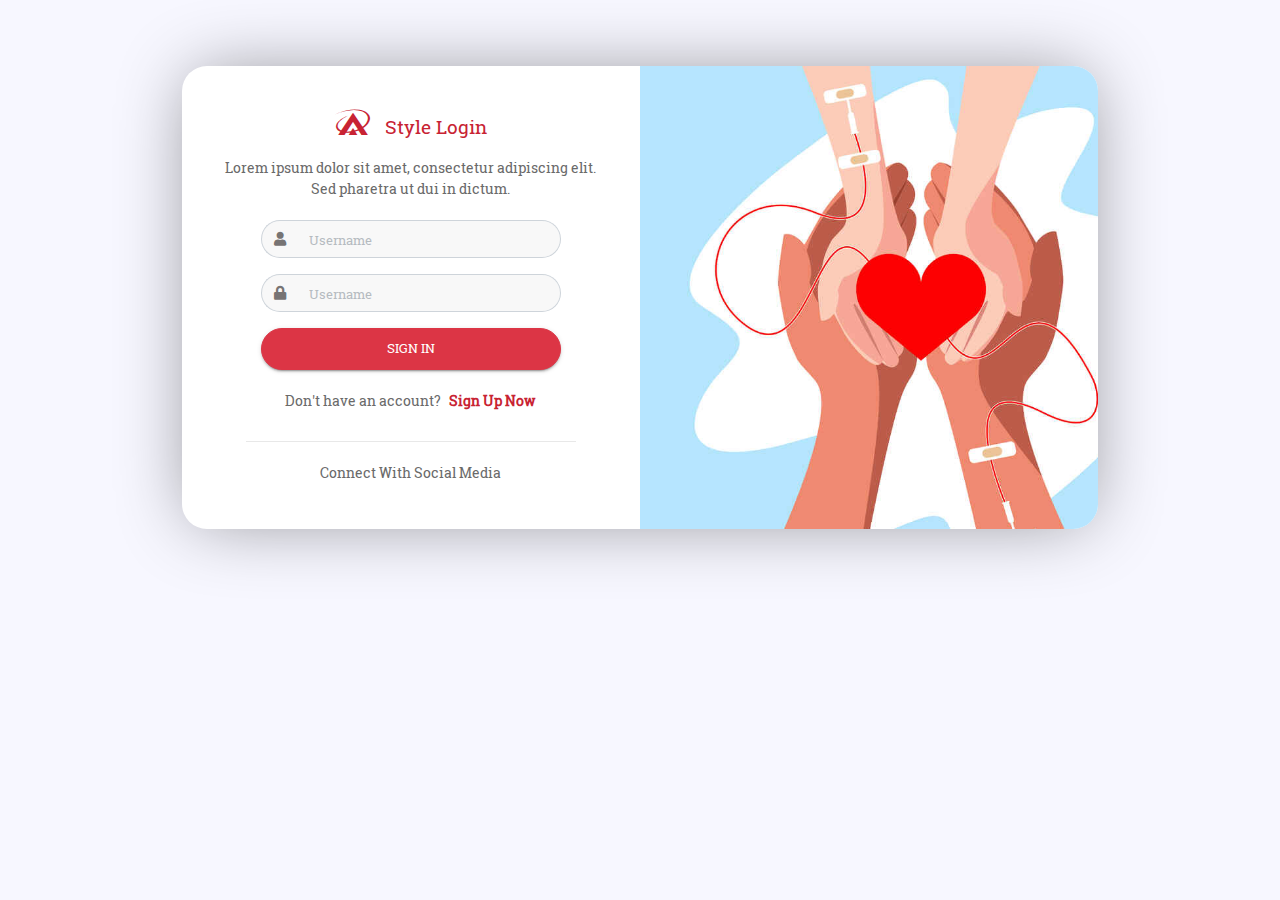
<file: redish-login-page-html-template/index.html>
<!doctype html>
<html lang="en">

<head>
    <meta charset="utf-8">
    <meta name="viewport" content="width=device-width, initial-scale=1, shrink-to-fit=no">
    <title> Free Stylish Login Page Website Template | Smarteyeapps.com</title>

    <link rel="shortcut icon" href="assets/images/fav.jpg">
    <link rel="stylesheet" href="assets/css/bootstrap.min.css">
    <link rel="stylesheet" href="assets/css/fontawsom-all.min.css">
    <link rel="stylesheet" type="text/css" href="assets/css/style.css" />
</head>

<body>
    <div class="container-fluid ">
        <div class="container ">
            <div class="row cdvfdfd">
                <div class="col-lg-10 col-md-12 login-box">
                    <div class="row">
                        <div class="col-lg-6 col-md-6 log-det">
                            <div class="small-logo">
                                <i class="fab fa-asymmetrik"></i> Style Login
                            </div>
                            <p class="dfmn">Lorem ipsum dolor sit amet, consectetur adipiscing elit. Sed pharetra ut dui in dictum. </p>
                            


                            <div class="text-box-cont">
                                <div class="input-group mb-3">
                                    <div class="input-group-prepend">
                                        <span class="input-group-text" id="basic-addon1"><i class="fas fa-user"></i></span>
                                    </div>
                                    <input type="text" class="form-control" placeholder="Username" aria-label="Username" aria-describedby="basic-addon1">
                                </div>
                                <div class="input-group mb-3">
                                    <div class="input-group-prepend">
                                        <span class="input-group-text" id="basic-addon1"><i class="fas fa-lock"></i></span>
                                    </div>
                                    <input type="text" class="form-control" placeholder="Username" aria-label="Username" aria-describedby="basic-addon1">
                                </div>
                                
                                <div class="input-group center">
                                    <button class="btn btn-danger btn-round">SIGN IN</button>
                                </div> 
                                <div class="row">
                                    <p class="forget-p">Don't have an account? <span>Sign Up Now</span></p>
                                </div>
                                <div class="row">
                                    <p class="small-info">Connect With Social Media</p>
                                </div>   
                            </div>
                            
                            
                            
                            <!-- <div class="row">
                                <ul>
                                    <li><i class="fab fa-facebook-f"></i></li>
                                    <li><i class="fab fa-twitter"></i></li>
                                    <li><i class="fab fa-linkedin-in"></i></li>
                                </ul>
                            </div> -->


                        </div>
                        <div class="col-lg-6 col-md-6 box-de">
                           <!-- <div class="inn-cover">
                               <div class="ditk-inf"> -->
                                   <!-- <div class="small-logo">
                                <i class="fab fa-asymmetrik"></i> Style Login
                            </div> -->
                                    <!-- <h2 class="w-100">Din't Have an Account </h2>
                                    <p>Lorem ipsum dolor sit amet, consectetur adipiscing elit. Sed pharetra ut dui in dictum. Simply Create your account by clicking the Signup Button</p> -->
                                    <!-- <a href="#"> -->
                                    <!-- <button type="button" class="btn btn-outline-light">SIGN UP</button>
                                    </a> -->
                                <!-- </div> -->
                                 <!-- <div class="foter-credit">
                                  <a href="https://smarteyeapps.com/">Designed by : Smarteyeapps.com</a>  
                               </div> -->
                           <!-- </div> -->
                        </div>
                    </div>
                </div>
            </div>
        </div>
    </div>
</body>

<script src="assets/js/jquery-3.2.1.min.js"></script>
<script src="assets/js/popper.min.js"></script>
<script src="assets/js/bootstrap.min.js"></script>
<script src="assets/js/script.js"></script>


</html>
</file>
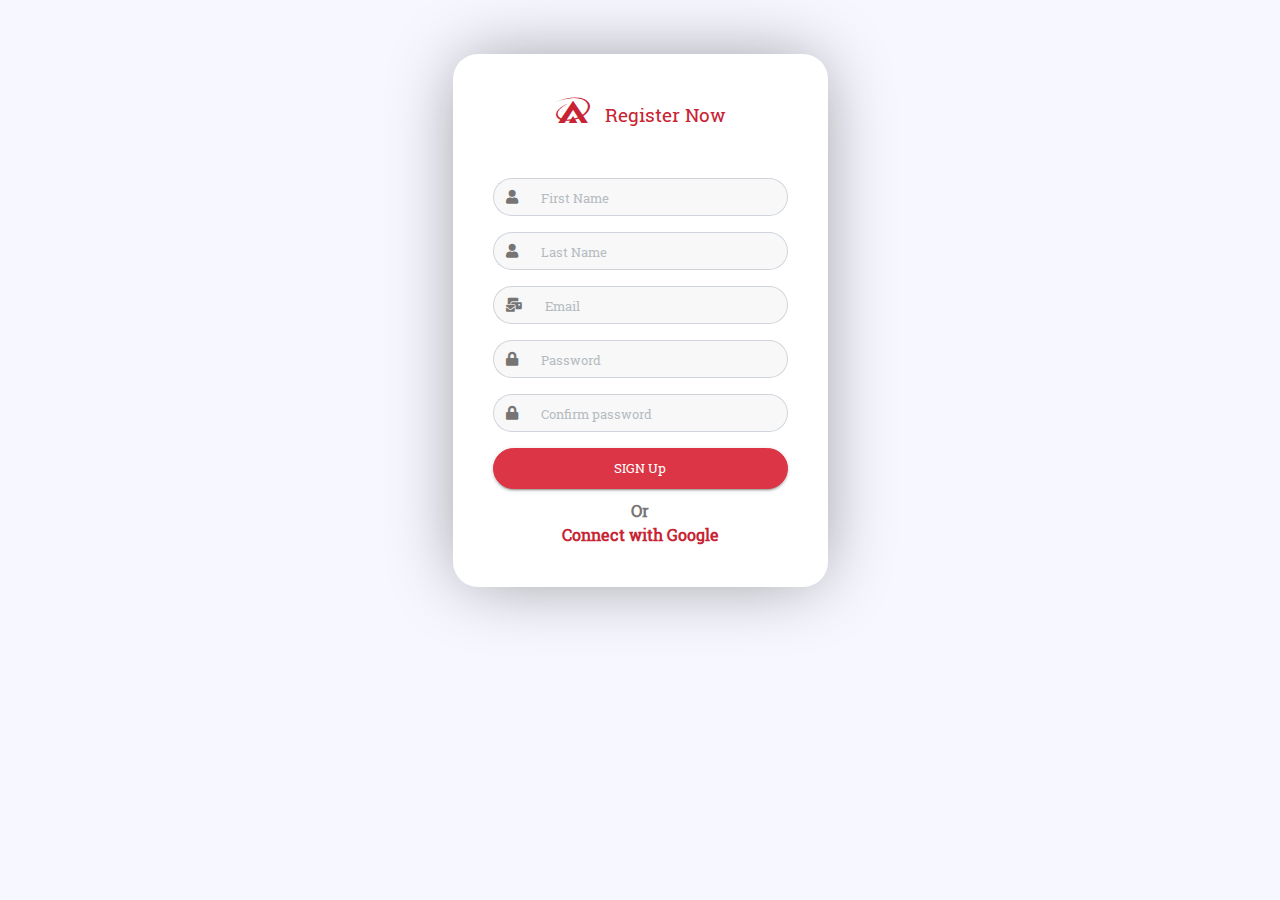
<file: registration_form/registration_form.html>
<!doctype html>
<html lang="en">

<head>
    <meta charset="utf-8">
    <meta name="viewport" content="width=device-width, initial-scale=1, shrink-to-fit=no">
    <title> Registration form</title>

    <link rel="shortcut icon" href="assets/images/fav.jpg">
    <link rel="stylesheet" href="assets/css/bootstrap.min.css">
    <link rel="stylesheet" href="assets/css/fontawsom-all.min.css">
    <link rel="stylesheet" type="text/css" href="assets/css/style.css" />
</head>

<body>
    <div class="container-fluid ">
        <div class="container ">
            <div class="row cdvfdfd">
                <div class="col-lg-5 col-md-12 login-box">
                    <div class="row">
                        <div class="col-lg-12 col-md-6 log-det ">
                            <div class="small-logo">
                                <i class="fab fa-asymmetrik"></i> Register Now
                            </div>
                            
                            


                            <div class="text-box-cont mt-5">
                                <div class="input-group mb-3">
                                    <div class="input-group-prepend">
                                        <span class="input-group-text" id="basic-addon1"><i class="fas fa-user"></i></span>
                                    </div>
                                    <input type="text" class="form-control" placeholder="First Name" aria-label="First Name" aria-describedby="basic-addon1">
                                </div>
                                <div class="input-group mb-3">
                                    <div class="input-group-prepend">
                                        <span class="input-group-text" id="basic-addon1"><i class="fas fa-user"></i></span>
                                    </div>
                                    <input type="text" class="form-control" placeholder="Last Name" aria-label="Last Name" aria-describedby="basic-addon1">
                                </div>
                                <div class="input-group mb-3">
                                    <div class="input-group-prepend">
                                        <span class="input-group-text" id="basic-addon1"><i class="fas fa-mail-bulk"></i></span>
                                    </div>
                                    <input type="email" class="form-control" placeholder="Email" aria-label="Email" aria-describedby="basic-addon1">
                                </div>
                                <div class="input-group mb-3">
                                    <div class="input-group-prepend">
                                        <span class="input-group-text" id="basic-addon1"><i class="fas fa-lock"></i></span>
                                    </div>
                                    <input type="password" class="form-control" placeholder="Password" aria-label="Password" aria-describedby="basic-addon1">
                                </div>
                                <div class="input-group mb-3">
                                    <div class="input-group-prepend">
                                        <span class="input-group-text" id="basic-addon1"><i class="fas fa-lock"></i></span>
                                    </div>
                                    <input type="password" class="form-control" placeholder="Confirm password" aria-label="Confirm password" aria-describedby="basic-addon1">
                                </div>
                                
                                <div class="input-group center">
                                    <button class="btn btn-danger btn-round">SIGN Up</button>
                                </div> 
                                
                                 <div class="row">
                                    <p class="forget-o"> Or </p>
                                    
                                    <p class="forget-p"> <span class="forget-p"> Connect with Google</span> </p>
                                </div>   
                            </div>
                            
                            
                            
                            
                           


                        </div>
                        
                    </div>
                </div>
            </div>
        </div>
    </div>
</body>

<script src="assets/js/jquery-3.2.1.min.js"></script>
<script src="assets/js/popper.min.js"></script>
<script src="assets/js/bootstrap.min.js"></script>
<script src="assets/js/script.js"></script>


</html>
</file>
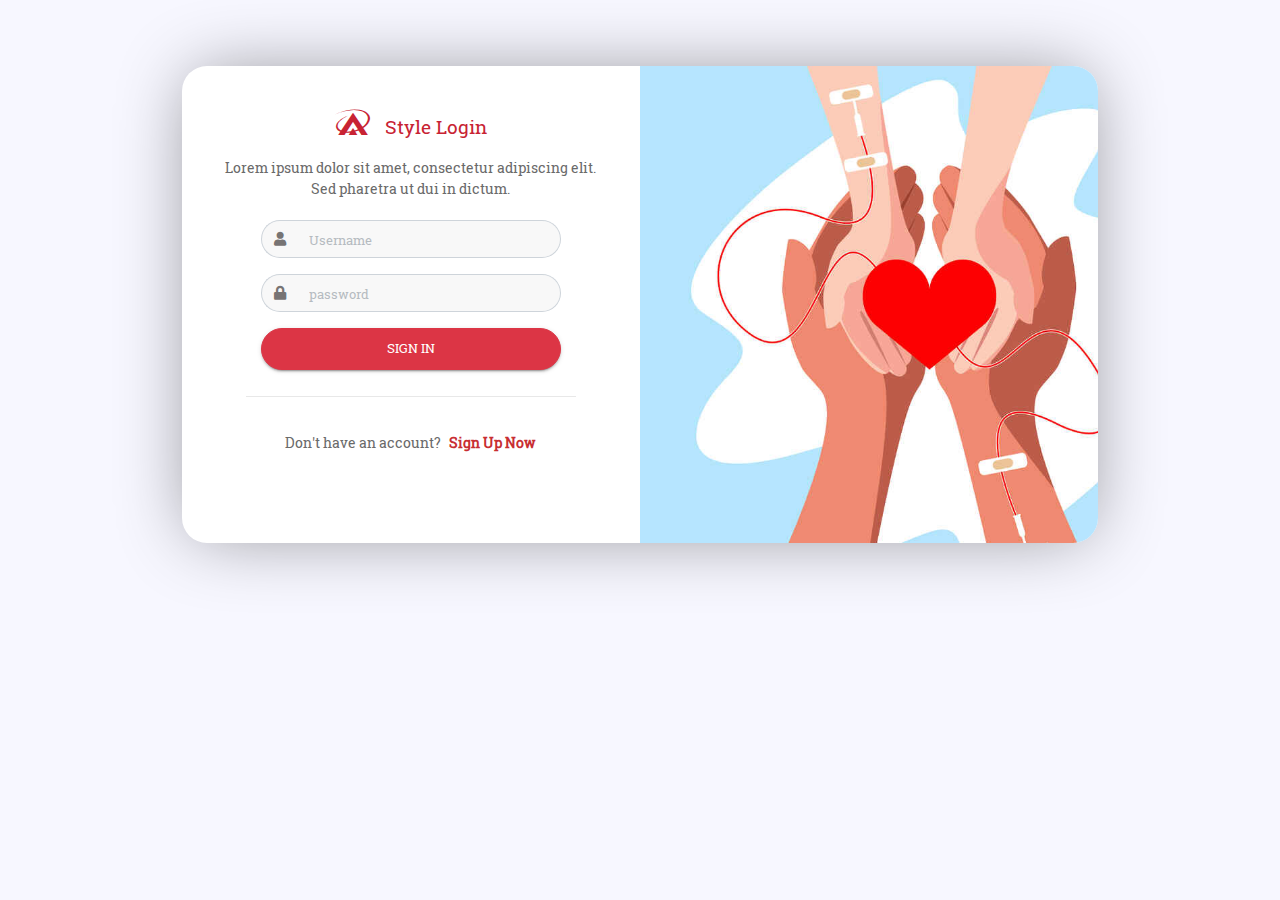
<file: Prototype /redish-login-page-html-template copie/login.html>
<!doctype html>
<html lang="en">

<head>
    <meta charset="utf-8">
    <meta name="viewport" content="width=device-width, initial-scale=1, shrink-to-fit=no">
    <title> Free Stylish Login Page Website Template | Smarteyeapps.com</title>

    <link rel="shortcut icon" href="assets/images/fav.jpg">
    <link rel="stylesheet" href="assets/css/bootstrap.min.css">
    <link rel="stylesheet" href="assets/css/fontawsom-all.min.css">
    <link rel="stylesheet" type="text/css" href="assets/css/style.css" />
</head>

<body>
    <div class="container-fluid ">
        <div class="container ">
            <div class="row cdvfdfd">
                <div class="col-lg-10 col-md-12 login-box">
                    <div class="row">
                        <div class="col-lg-6 col-md-6 log-det">
                            <div class="small-logo">
                                <i class="fab fa-asymmetrik"></i> Style Login
                            </div>
                            <p class="dfmn">Lorem ipsum dolor sit amet, consectetur adipiscing elit. Sed pharetra ut dui in dictum. </p>
                            


                            <div class="text-box-cont">
                                <div class="input-group mb-3">
                                    <div class="input-group-prepend">
                                        <span class="input-group-text" id="basic-addon1"><i class="fas fa-user"></i></span>
                                    </div>
                                    <input type="text" class="form-control" placeholder="Username" aria-label="Username" aria-describedby="basic-addon1">
                                </div>
                                <div class="input-group mb-3">
                                    <div class="input-group-prepend">
                                        <span class="input-group-text" id="basic-addon1"><i class="fas fa-lock"></i></span>
                                    </div>
                                    <input type="pass" class="form-control" placeholder="password" aria-label="password" aria-describedby="basic-addon1">
                                </div>
                                
                                <div class="input-group center">
                                    <button class="btn btn-danger btn-round">SIGN IN</button>
                                </div> 

                                <div class="row">
                                    <p class="small-info mt-3"><p class="forget-p">Don't have an account? <span><a class="text-rgb(200,46,51) " href="/registration_form copie/registration_form.html">Sign Up Now</a></span></p></p>
                                </div>   
                            </div>
                            
                            
                            
                            <!-- <div class="row">
                                <ul>
                                    <li><i class="fab fa-facebook-f"></i></li>
                                    <li><i class="fab fa-twitter"></i></li>
                                    <li><i class="fab fa-linkedin-in"></i></li>
                                </ul>
                            </div> -->


                        </div>
                        <div class="col-lg-6 col-md-6 box-de">
                           <!-- <div class="inn-cover">
                               <div class="ditk-inf"> -->
                                   <!-- <div class="small-logo">
                                <i class="fab fa-asymmetrik"></i> Style Login
                            </div> -->
                                    <!-- <h2 class="w-100">Din't Have an Account </h2>
                                    <p>Lorem ipsum dolor sit amet, consectetur adipiscing elit. Sed pharetra ut dui in dictum. Simply Create your account by clicking the Signup Button</p> -->
                                    <!-- <a href="#"> -->
                                    <!-- <button type="button" class="btn btn-outline-light">SIGN UP</button>
                                    </a> -->
                                <!-- </div> -->
                                 <!-- <div class="foter-credit">
                                  <a href="https://smarteyeapps.com/">Designed by : Smarteyeapps.com</a>  
                               </div> -->
                           <!-- </div> -->
                        </div>
                    </div>
                </div>
            </div>
        </div>
    </div>
</body>

<script src="assets/js/jquery-3.2.1.min.js"></script>
<script src="assets/js/popper.min.js"></script>
<script src="assets/js/bootstrap.min.js"></script>
<script src="assets/js/script.js"></script>


</html>
</file>
<file: redish-login-page-html-template/assets/css/style.css>
/* =======================================================================
Template Name: Dil Hospital
Author:  SmartEye Adminpanel
Author URI: www.smarteyeapps.com
Version: 1.0
coder name:Prabin Raja
Description: This Template is created for web template
======================================================================= */
/* ===================================== Import Less ================================== */
@font-face {
  font-family: 'mouse-300';
  src: url("../fonts/RobotoSlab-Regular.ttf") format("truetype"); }
@font-face {
  font-family: 'mouse-500';
  src: url("../fonts/RobotoSlab-Bold.ttf") format("truetype"); }
/* ===================================== Basic CSS ================================== */
* {
  margin: 0px;
  padding: 0px;
  list-style: none; }

img {
  max-width: 100%; }

a {
  text-decoration: none;
  outline: none;
  color: #444; }

a:hover {
  color: #444; }

ul {
  margin-bottom: 0;
  padding-left: 0; }

a:hover,
a:focus,
input,
textarea {
  text-decoration: none;
  outline: none; }

.center {
  text-align: center; }

.left {
  text-align: left; }

.right {
  text-align: right; }

.cp {
  cursor: pointer; }

html, body {
  height: 100%; }

p {
  margin-bottom: 0px;
  width: 100%; }

.no-padding {
  padding: 0px; }

.no-margin {
  margin: 0px; }

.hid {
  display: none; }

.top-mar {
  margin-top: 15px; }

.h-100 {
  height: 100%; }

::placeholder {
  color: #747f8a !important;
  font-size: 13px;
  opacity: .5 !important; }

.container-fluid {
  padding: 0px; }

h1, h2, h3, h4, h5, h6 {
  font-family: "mouse-500", Arial, Helvetica, sans-serif; }

strong {
  font-family: "mouse-500", Arial, Helvetica, sans-serif; }

body {
  background-color: #f7f7ff !important;
  font-family: "mouse-300", Arial, Helvetica, sans-serif;
  color: #6A6A6A; }

.session-title {
  padding: 30px;
  margin: 0px; }
  .session-title h2 {
    width: 100%;
    text-align: center; }
  .session-title p {
    max-width: 850px;
    text-align: center;
    float: none;
    margin: auto; }
  .session-title span {
    float: right;
    font-style: italic; }

.inner-title {
  padding: 20px;
  padding-left: 0px;
  margin-bottom: 30px; }
  .inner-title h2 {
    width: 100%;
    text-align: center;
    font-size: 2rem;
    font-family: "slab", Arial, Helvetica, sans-serif; }
  .inner-title p {
    width: 100%;
    text-align: center; }

.page-nav {
  padding: 40px;
  text-align: center;
  padding-top: 160px; }
  .page-nav ul {
    float: none;
    margin: auto; }
  .page-nav h2 {
    font-size: 36px;
    width: 100%;
    color: #444; }
    @media screen and (max-width: 600px) {
      .page-nav h2 {
        font-size: 26px; } }
  .page-nav ul li {
    float: left;
    margin-right: 10px;
    margin-top: 10px;
    font-size: 16px; }
    .page-nav ul li i {
      width: 30px;
      text-align: center;
      color: #444; }
    .page-nav ul li a {
      color: #444; }

.btn-success {
  background-color: #00ab9f;
  border-color: #00ab9f; }
  .btn-success:hover {
    background-color: #00ab9f !important;
    border-color: #00ab9f !important; }
  .btn-success:active {
    background-color: #00ab9f !important;
    border-color: #00ab9f !important; }
  .btn-success:focus {
    background-color: #00ab9f !important;
    border-color: #00ab9f !important;
    box-shadow: none !important; }

.btn-info {
  background-color: #4f6dcd;
  border-color: #4f6dcd; }
  .btn-info:hover {
    background-color: #4f6dcd !important;
    border-color: #4f6dcd !important; }
  .btn-info:active {
    background-color: #4f6dcd !important;
    border-color: #4f6dcd !important; }
  .btn-info:focus {
    background-color: #4f6dcd !important;
    border-color: #4f6dcd !important;
    box-shadow: none !important; }

.btn {
  box-shadow: 0 3px 1px -2px rgba(0, 0, 0, 0.2), 0 2px 2px 0 rgba(0, 0, 0, 0.14), 0 1px 5px 0 rgba(0, 0, 0, 0.12);
  border-radius: 2px; }

.form-control:focus {
  box-shadow: none !important;
  border: 2px solid  #00a8df; }

.btn-light {
  background-color: #FFF;
  color: #3F3F3F; }

.collapse.show {
  display: block !important; }

.form-control:focus {
  box-shadow: none;
  border: 2px solid #dc3545 !important; }

.form-control {
  background-color: #F8F8F8;
  margin-bottom: 20px; }
  .form-control:focus {
    background-color: #FFF;
    border-color: #CCC; }

.container {
  max-width: 1100px; }

/* ===================================== Header CSS ================================== */
@media screen and (max-width: 991px) {
  .cdvfdfd {
    padding: 15px; } }

.login-box {
  background-color: #FFF;
  float: none;
  margin: auto;
  border-radius: 25px !important;
  -webkit-box-shadow: 0px 0px 72px -10px rgba(0, 0, 0, 0.44);
  -moz-box-shadow: 0px 0px 72px -10px rgba(0, 0, 0, 0.44);
  box-shadow: 0px 0px 72px -10px rgba(0, 0, 0, 0.44);
  border-radius: 5px;
  margin-top: 6%; }
  @media screen and (max-width: 575px) {
    .login-box {
      margin-top: 0px; } }
  @media screen and (max-width: 1096px) {
    .login-box {
      margin-bottom: 40px;
      margin-top: 40px; } }

.log-det {
  padding: 40px; }
  .log-det .small-logo {
    text-align: center;
    align-items: center;
    color: #c82333;
    font-size: 1.2rem; }
    .log-det .small-logo i {
      font-size: 32px;
      margin-right: 10px; }
  .log-det .dfmn {
    margin-top: 15px;
    font-size: .9rem; }
  .log-det h2 {
    margin-top: 20px;
    width: 100%;
    text-align: center;
    font-size: 1.3rem;
    margin-bottom: 40px; }
  .log-det ul {
    float: none;
    margin: auto;
    width: 200px; }
    .log-det ul li {
      float: left;
      padding: 10px; }
      .log-det ul li i {
        padding: 10px;
        border: 1px solid #CCC;
        width: 40px;
        height: 40px;
        text-align: center;
        border-radius: 50px; }
  .log-det p {
    width: 100%;
    text-align: center;
    margin-bottom: 20px;
    margin-top: 10px; }
  .log-det .small-info {
    font-size: .9rem;
    border-top: 1px solid #cccccc73;
    padding-top: 20px;
    margin-bottom: 5px; }
  .log-det .btn {
    width: 100%; }
  .log-det .text-box-cont {
    max-width: 300px;
    float: none;
    margin: auto; }
    .log-det .text-box-cont .input-group .input-group-prepend span {
      background-color: #F8F8F8;
      border-radius: 0px;
      border-right: 0px;
      border-bottom-left-radius: 50px;
      border-top-left-radius: 50px; }
    .log-det .text-box-cont .input-group .input-group-prepend i {
      color: #777474;
      font-size: 14px; }
    .log-det .text-box-cont .input-group input {
      border-left: 0px;
      border-radius: 0px;
      border-bottom-right-radius: 50px;
      border-top-right-radius: 50px; }
    .log-det .text-box-cont .btn {
      border-radius: 50px;
      padding: 10px 30px;
      margin: auto;
      margin-bottom: 10px;
      font-size: 13px; }
  .log-det .forget-p {
    margin-top: 10px;
    font-size: .9rem; }
    .log-det .forget-p span {
      color: #c82333;
      font-weight: 600;
      margin-left: 5px; }


.box-de {
  background-image: url(../images/Baldwin-1-10-Reasons-to-Donate-Blood.jpeg);
  background-size: 100%;
  background-repeat: no-repeat; 
  background-size: cover;
  padding: 0px;
  border-top-right-radius: 25px;
  border-bottom-right-radius: 25px; }
  .box-de .inn-cover {
    display: flex;
    height: 50%; 
    background-color: rgba(200, 35, 51, 0.7);
    position: absolute;
    width: 100%;
    height: 100%;
    border-top-right-radius: 25px;
    border-bottom-right-radius: 25px;
    padding: 30px; }
    @media screen and (max-width: 767px) {
      .box-de .inn-cover {
        border-top-right-radius: 0px;
        border-bottom-left-radius: 25px;
        position: relative; } }
  @media screen and (max-width: 767px) {
    .box-de {
      border-bottom-left-radius: 25px; } }
  .box-de .ditk-inf {
    margin: auto;
    align-items: center;
    text-align: center;
    color: #FFF; }
    .box-de .ditk-inf .small-logo {
      position: relative;
      top: 0px;
      margin-bottom: 20px;
      font-size: 1.3rem; }
      .box-de .ditk-inf .small-logo i {
        font-size: 44px; }
    .box-de .ditk-inf p {
      margin-top: 15px;
      font-size: .9rem; }
    .box-de .ditk-inf .btn-outline-light {
      border-radius: 50px;
      box-shadow: none;
      padding: 5px 20px;
      margin-top: 25px; }
  .box-de .small-logo {
    position: absolute;
    top: 20px;
    left: 20px;
    color: #FFF; }
    .box-de .small-logo i {
      font-size: 22px;
      margin-right: 5px; }
  .box-de .foter-credit {
    position: absolute;
    bottom: 10px;
    right: 6%;
    font-size: 14px;
    padding: 10px;
    color: #FFF;
    font-weight: 300; }
    .box-de .foter-credit a {
      color: #FFF; }
    @media screen and (max-width: 767px) {
      .box-de .foter-credit {
        display: none; } }

.sup {
  margin-top: 40px; }

@media screen and (max-width: 767px) {
  .sup-oi {
    margin-top: 40px !important; } }

/*# sourceMappingURL=style.css.map */
</file>
<file: registration_form/assets/css/style.css>
/* ===================================== Import Less ================================== */
@font-face {
  font-family: 'mouse-300';
  src: url("../fonts/RobotoSlab-Regular.ttf") format("truetype"); }
@font-face {
  font-family: 'mouse-500';
  src: url("../fonts/RobotoSlab-Bold.ttf") format("truetype"); }
/* ===================================== Basic CSS ================================== */
* {
  margin: 0px;
  padding: 0px;
  list-style: none; }



a {
  text-decoration: none;
  outline: none;
  color: #444; }

a:hover {
  color: #444; }

ul {
  margin-bottom: 0;
  padding-left: 0; }

a:hover,
a:focus,
input,
textarea {
  text-decoration: none;
  outline: none; }

.center {
  text-align: center; }

.left {
  text-align: left; }

.right {
  text-align: right; }

.cp {
  cursor: pointer; }

html, body {
  height: 100%; }

p {
  margin-bottom: 0px;
  width: 100%; }

.no-padding {
  padding: 0px; }

.no-margin {
  margin: 0px; }

.hid {
  display: none; }

.top-mar {
  margin-top: 15px; }

.h-100 {
  height: 100%; }

::placeholder {
  color: #747f8a !important;
  font-size: 13px;
  opacity: .5 !important; }

.container-fluid {
  padding: 0px; }

h1, h2, h3, h4, h5, h6 {
  font-family: "mouse-500", Arial, Helvetica, sans-serif; }

strong {
  font-family: "mouse-500", Arial, Helvetica, sans-serif; }

body {
  background-color: #f7f7ff !important;
  font-family: "mouse-300", Arial, Helvetica, sans-serif;
  color: #6A6A6A; }

.session-title {
  padding: 30px;
  margin: 0px; }
  .session-title h2 {
    width: 100%;
    text-align: center; }
  .session-title p {
    max-width: 850px;
    text-align: center;
    float: none;
    margin: auto; }
  .session-title span {
    float: right;
    font-style: italic; }

.inner-title {
  padding: 20px;
  padding-left: 0px;
  margin-bottom: 30px; }
  .inner-title h2 {
    width: 100%;
    text-align: center;
    font-size: 2rem;
    font-family: "slab", Arial, Helvetica, sans-serif; }
  .inner-title p {
    width: 100%;
    text-align: center; }

.page-nav {
  padding: 40px;
  text-align: center;
  padding-top: 160px; }
  .page-nav ul {
    float: none;
    margin: auto; }
  .page-nav h2 {
    font-size: 36px;
    width: 100%;
    color: #444; }
    @media screen and (max-width: 600px) {
      .page-nav h2 {
        font-size: 26px; } }
  .page-nav ul li {
    float: left;
    margin-right: 10px;
    margin-top: 10px;
    font-size: 16px; }
    .page-nav ul li i {
      width: 30px;
      text-align: center;
      color: #444; }
    .page-nav ul li a {
      color: #444; }

.btn-success {
  background-color: #00ab9f;
  border-color: #00ab9f; }
  .btn-success:hover {
    background-color: #00ab9f !important;
    border-color: #00ab9f !important; }
  .btn-success:active {
    background-color: #00ab9f !important;
    border-color: #00ab9f !important; }
  .btn-success:focus {
    background-color: #00ab9f !important;
    border-color: #00ab9f !important;
    box-shadow: none !important; }

.btn-info {
  background-color: #4f6dcd;
  border-color: #4f6dcd; }
  .btn-info:hover {
    background-color: #4f6dcd !important;
    border-color: #4f6dcd !important; }
  .btn-info:active {
    background-color: #4f6dcd !important;
    border-color: #4f6dcd !important; }
  .btn-info:focus {
    background-color: #4f6dcd !important;
    border-color: #4f6dcd !important;
    box-shadow: none !important; }

.btn {
  box-shadow: 0 3px 1px -2px rgba(0, 0, 0, 0.2), 0 2px 2px 0 rgba(0, 0, 0, 0.14), 0 1px 5px 0 rgba(0, 0, 0, 0.12);
  border-radius: 2px; }

.form-control:focus {
  box-shadow: none !important;
  border: 2px solid  #00a8df; }

.btn-light {
  background-color: #FFF;
  color: #3F3F3F; }

.collapse.show {
  display: block !important; }

.form-control:focus {
  box-shadow: none;
  border: 2px solid #dc3545 !important; }

.form-control {
  background-color: #F8F8F8;
  margin-bottom: 20px; }
  .form-control:focus {
    background-color: #FFF;
    border-color: #CCC; }

.container {
  max-width: 900px; 

}

/* ===================================== Header CSS ================================== */
@media screen and (max-width: 991px) {
  .cdvfdfd {
    padding: 15px; } }

.login-box {
  background-color: #FFF;
  float: none;
  margin: auto;
  border-radius: 25px !important;
  -webkit-box-shadow: 0px 0px 72px -10px rgba(0, 0, 0, 0.44);
  -moz-box-shadow: 0px 0px 72px -10px rgba(0, 0, 0, 0.44);
  box-shadow: 0px 0px 72px -10px rgba(0, 0, 0, 0.44);
  border-radius: 5px;
  margin-top: 6%; 
}
  @media screen and (max-width: 575px) {
    .login-box {
      margin-top: 0px; } }
  @media screen and (max-width: 1096px) {
    .login-box {
      margin-bottom: 40px;
      margin-top: 40px; } }

.log-det {
  padding: 40px; }
  .log-det .small-logo {
    text-align: center;
    align-items: center;
    color: #c82333;
    font-size: 1.2rem; }
    .log-det .small-logo i {
      font-size: 32px;
      margin-right: 10px; }
  .log-det .dfmn {
    margin-top: 15px;
    font-size: .9rem; }
  .log-det h2 {
    margin-top: 20px;
    width: 100%;
    text-align: center;
    font-size: 1.3rem;
    margin-bottom: 40px; }
  .log-det ul {
    float: none;
    margin: auto;
    width: 200px; }
    .log-det ul li {
      float: left;
      padding: 10px; }
      .log-det ul li i {
        padding: 10px;
        border: 1px solid #CCC;
        width: 40px;
        height: 40px;
        text-align: center;
        border-radius: 50px; }
  .log-det p {
    width: 100%;
    text-align: center;
    margin-bottom: 20px;
    margin-top: 10px; }
  .log-det .small-info {
    font-size: .9rem;
    border-top: 1px solid #cccccc73;
    padding-top: 20px;
    margin-bottom: 5px; }
  .log-det .btn {
    width: 100%; }
  .log-det .text-box-cont {
    max-width: 300px;
    float: none;
    margin: auto; }
    .log-det .text-box-cont .input-group .input-group-prepend span {
      background-color: #F8F8F8;
      border-radius: 0px;
      border-right: 0px;
      border-bottom-left-radius: 50px;
      border-top-left-radius: 50px; }
    .log-det .text-box-cont .input-group .input-group-prepend i {
      color: #777474;
      font-size: 14px; }
    .log-det .text-box-cont .input-group input {
      border-left: 0px;
      border-radius: 0px;
      border-bottom-right-radius: 50px;
      border-top-right-radius: 50px; }
    .log-det .text-box-cont .btn {
      border-radius: 50px;
      padding: 10px 30px;
      margin: auto;
      margin-bottom: 10px;
      font-size: 13px; }
  
    .log-det .forget-o {
      color: #777474;
      font-weight: 600;
      margin: auto; }

      .log-det .forget-p {
        color: #c82333;
        font-weight: 600;
        margin: auto; }
</file>
<file: Prototype /redish-login-page-html-template copie/assets/css/style.css>
/* =======================================================================
Template Name: Dil Hospital
Author:  SmartEye Adminpanel
Author URI: www.smarteyeapps.com
Version: 1.0
coder name:Prabin Raja
Description: This Template is created for web template
======================================================================= */
/* ===================================== Import Less ================================== */
@font-face {
  font-family: 'mouse-300';
  src: url("../fonts/RobotoSlab-Regular.ttf") format("truetype"); }
@font-face {
  font-family: 'mouse-500';
  src: url("../fonts/RobotoSlab-Bold.ttf") format("truetype"); }
/* ===================================== Basic CSS ================================== */
* {
  margin: 0px;
  padding: 0px;
  list-style: none; }

img {
  max-width: 100%; }

a {
  text-decoration: none;
  outline: none;
  color: #444; }

a:hover {
  color: #444; }

ul {
  margin-bottom: 0;
  padding-left: 0; }

a:hover,
a:focus,
input,
textarea {
  text-decoration: none;
  outline: none; }

.center {
  text-align: center; }

.left {
  text-align: left; }

.right {
  text-align: right; }

.cp {
  cursor: pointer; }

html, body {
  height: 100%; }

p {
  margin-bottom: 0px;
  width: 100%; }

.no-padding {
  padding: 0px; }

.no-margin {
  margin: 0px; }

.hid {
  display: none; }

.top-mar {
  margin-top: 15px; }

.h-100 {
  height: 100%; }

::placeholder {
  color: #747f8a !important;
  font-size: 13px;
  opacity: .5 !important; }

.container-fluid {
  padding: 0px; }

h1, h2, h3, h4, h5, h6 {
  font-family: "mouse-500", Arial, Helvetica, sans-serif; }

strong {
  font-family: "mouse-500", Arial, Helvetica, sans-serif; }

body {
  background-color: #f7f7ff !important;
  font-family: "mouse-300", Arial, Helvetica, sans-serif;
  color: #6A6A6A; }

.session-title {
  padding: 30px;
  margin: 0px; }
  .session-title h2 {
    width: 100%;
    text-align: center; }
  .session-title p {
    max-width: 850px;
    text-align: center;
    float: none;
    margin: auto; }
  .session-title span {
    float: right;
    font-style: italic; }

.inner-title {
  padding: 20px;
  padding-left: 0px;
  margin-bottom: 30px; }
  .inner-title h2 {
    width: 100%;
    text-align: center;
    font-size: 2rem;
    font-family: "slab", Arial, Helvetica, sans-serif; }
  .inner-title p {
    width: 100%;
    text-align: center; }

.page-nav {
  padding: 40px;
  text-align: center;
  padding-top: 160px; }
  .page-nav ul {
    float: none;
    margin: auto; }
  .page-nav h2 {
    font-size: 36px;
    width: 100%;
    color: #444; }
    @media screen and (max-width: 600px) {
      .page-nav h2 {
        font-size: 26px; } }
  .page-nav ul li {
    float: left;
    margin-right: 10px;
    margin-top: 10px;
    font-size: 16px; }
    .page-nav ul li i {
      width: 30px;
      text-align: center;
      color: #444; }
    .page-nav ul li a {
      color: #444; }

.btn-success {
  background-color: #00ab9f;
  border-color: #00ab9f; }
  .btn-success:hover {
    background-color: #00ab9f !important;
    border-color: #00ab9f !important; }
  .btn-success:active {
    background-color: #00ab9f !important;
    border-color: #00ab9f !important; }
  .btn-success:focus {
    background-color: #00ab9f !important;
    border-color: #00ab9f !important;
    box-shadow: none !important; }

.btn-info {
  background-color: #4f6dcd;
  border-color: #4f6dcd; }
  .btn-info:hover {
    background-color: #4f6dcd !important;
    border-color: #4f6dcd !important; }
  .btn-info:active {
    background-color: #4f6dcd !important;
    border-color: #4f6dcd !important; }
  .btn-info:focus {
    background-color: #4f6dcd !important;
    border-color: #4f6dcd !important;
    box-shadow: none !important; }

.btn {
  box-shadow: 0 3px 1px -2px rgba(0, 0, 0, 0.2), 0 2px 2px 0 rgba(0, 0, 0, 0.14), 0 1px 5px 0 rgba(0, 0, 0, 0.12);
  border-radius: 2px; }

.form-control:focus {
  box-shadow: none !important;
  border: 2px solid  #00a8df; }

.btn-light {
  background-color: #FFF;
  color: #3F3F3F; }

.collapse.show {
  display: block !important; }

.form-control:focus {
  box-shadow: none;
  border: 2px solid #dc3545 !important; }

.form-control {
  background-color: #F8F8F8;
  margin-bottom: 20px; }
  .form-control:focus {
    background-color: #FFF;
    border-color: #CCC; }

.container {
  max-width: 1100px; }

/* ===================================== Header CSS ================================== */
@media screen and (max-width: 991px) {
  .cdvfdfd {
    padding: 15px; } }

.login-box {
  background-color: #FFF;
  float: none;
  margin: auto;
  border-radius: 25px !important;
  -webkit-box-shadow: 0px 0px 72px -10px rgba(0, 0, 0, 0.44);
  -moz-box-shadow: 0px 0px 72px -10px rgba(0, 0, 0, 0.44);
  box-shadow: 0px 0px 72px -10px rgba(0, 0, 0, 0.44);
  border-radius: 5px;
  margin-top: 6%; }
  @media screen and (max-width: 575px) {
    .login-box {
      margin-top: 0px; } }
  @media screen and (max-width: 1096px) {
    .login-box {
      margin-bottom: 40px;
      margin-top: 40px; } }

.log-det {
  padding: 40px; }
  .log-det .small-logo {
    text-align: center;
    align-items: center;
    color: #c82333;
    font-size: 1.2rem; }
    .log-det .small-logo i {
      font-size: 32px;
      margin-right: 10px; }
  .log-det .dfmn {
    margin-top: 15px;
    font-size: .9rem; }
  .log-det h2 {
    margin-top: 20px;
    width: 100%;
    text-align: center;
    font-size: 1.3rem;
    margin-bottom: 40px; }
  .log-det ul {
    float: none;
    margin: auto;
    width: 200px; }
    .log-det ul li {
      float: left;
      padding: 10px; }
      .log-det ul li i {
        padding: 10px;
        border: 1px solid #CCC;
        width: 40px;
        height: 40px;
        text-align: center;
        border-radius: 50px; }
  .log-det p {
    width: 100%;
    text-align: center;
    margin-bottom: 20px;
    margin-top: 10px; }
  .log-det .small-info {
    font-size: .9rem;
    border-top: 1px solid #cccccc73;
    padding-top: 20px;
    margin-bottom: 5px; }
  .log-det .btn {
    width: 100%; }
  .log-det .text-box-cont {
    max-width: 300px;
    float: none;
    margin: auto; }
    .log-det .text-box-cont .input-group .input-group-prepend span {
      background-color: #F8F8F8;
      border-radius: 0px;
      border-right: 0px;
      border-bottom-left-radius: 50px;
      border-top-left-radius: 50px; }
    .log-det .text-box-cont .input-group .input-group-prepend i {
      color: #777474;
      font-size: 14px; }
    .log-det .text-box-cont .input-group input {
      border-left: 0px;
      border-radius: 0px;
      border-bottom-right-radius: 50px;
      border-top-right-radius: 50px; }
    .log-det .text-box-cont .btn {
      border-radius: 50px;
      padding: 10px 30px;
      margin: auto;
      margin-bottom: 10px;
      font-size: 13px; }
  .log-det .forget-p {
    margin-top: 10px;
    font-size: .9rem; }
    .log-det .forget-p span {
      color: #c82333;
      font-weight: 600;
      margin-left: 5px; }


.box-de {
  background-image: url(../images/Baldwin-1-10-Reasons-to-Donate-Blood.jpeg);
  background-size: 100%;
  background-repeat: no-repeat; 
  background-size: cover;
  padding: 0px;
  border-top-right-radius: 25px;
  border-bottom-right-radius: 25px; }
  .box-de .inn-cover {
    display: flex;
    height: 50%; 
    background-color: rgba(200, 35, 51, 0.7);
    position: absolute;
    width: 100%;
    height: 100%;
    border-top-right-radius: 25px;
    border-bottom-right-radius: 25px;
    padding: 30px; }
    @media screen and (max-width: 767px) {
      .box-de .inn-cover {
        border-top-right-radius: 0px;
        border-bottom-left-radius: 25px;
        position: relative; } }
  @media screen and (max-width: 767px) {
    .box-de {
      border-bottom-left-radius: 25px; } }
  .box-de .ditk-inf {
    margin: auto;
    align-items: center;
    text-align: center;
    color: #FFF; }
    .box-de .ditk-inf .small-logo {
      position: relative;
      top: 0px;
      margin-bottom: 20px;
      font-size: 1.3rem; }
      .box-de .ditk-inf .small-logo i {
        font-size: 44px; }
    .box-de .ditk-inf p {
      margin-top: 15px;
      font-size: .9rem; }
    .box-de .ditk-inf .btn-outline-light {
      border-radius: 50px;
      box-shadow: none;
      padding: 5px 20px;
      margin-top: 25px; }
  .box-de .small-logo {
    position: absolute;
    top: 20px;
    left: 20px;
    color: #FFF; }
    .box-de .small-logo i {
      font-size: 22px;
      margin-right: 5px; }
  .box-de .foter-credit {
    position: absolute;
    bottom: 10px;
    right: 6%;
    font-size: 14px;
    padding: 10px;
    color: #FFF;
    font-weight: 300; }
    .box-de .foter-credit a {
      color: #FFF; }
    @media screen and (max-width: 767px) {
      .box-de .foter-credit {
        display: none; } }

.sup {
  margin-top: 40px; }

@media screen and (max-width: 767px) {
  .sup-oi {
    margin-top: 40px !important; } }

/*# sourceMappingURL=style.css.map */

.forget-p a {
  color: rgb(200,46,51);
}
</file>
<file: redish-login-page-html-template/assets/css/fontawsom-all.min.css>
/*!
 * Font Awesome Free 5.3.1 by @fontawesome - https://fontawesome.com
 * License - https://fontawesome.com/license/free (Icons: CC BY 4.0, Fonts: SIL OFL 1.1, Code: MIT License)
 */
.fa,.fab,.fal,.far,.fas{-moz-osx-font-smoothing:grayscale;-webkit-font-smoothing:antialiased;display:inline-block;font-style:normal;font-variant:normal;text-rendering:auto;line-height:1}.fa-lg{font-size:1.33333em;line-height:.75em;vertical-align:-.0667em}.fa-xs{font-size:.75em}.fa-sm{font-size:.875em}.fa-1x{font-size:1em}.fa-2x{font-size:2em}.fa-3x{font-size:3em}.fa-4x{font-size:4em}.fa-5x{font-size:5em}.fa-6x{font-size:6em}.fa-7x{font-size:7em}.fa-8x{font-size:8em}.fa-9x{font-size:9em}.fa-10x{font-size:10em}.fa-fw{text-align:center;width:1.25em}.fa-ul{list-style-type:none;margin-left:2.5em;padding-left:0}.fa-ul>li{position:relative}.fa-li{left:-2em;position:absolute;text-align:center;width:2em;line-height:inherit}.fa-border{border:.08em solid #eee;border-radius:.1em;padding:.2em .25em .15em}.fa-pull-left{float:left}.fa-pull-right{float:right}.fa.fa-pull-left,.fab.fa-pull-left,.fal.fa-pull-left,.far.fa-pull-left,.fas.fa-pull-left{margin-right:.3em}.fa.fa-pull-right,.fab.fa-pull-right,.fal.fa-pull-right,.far.fa-pull-right,.fas.fa-pull-right{margin-left:.3em}.fa-spin{animation:fa-spin 2s infinite linear}.fa-pulse{animation:fa-spin 1s infinite steps(8)}@keyframes fa-spin{0%{transform:rotate(0deg)}to{transform:rotate(1turn)}}.fa-rotate-90{-ms-filter:"progid:DXImageTransform.Microsoft.BasicImage(rotation=1)";transform:rotate(90deg)}.fa-rotate-180{-ms-filter:"progid:DXImageTransform.Microsoft.BasicImage(rotation=2)";transform:rotate(180deg)}.fa-rotate-270{-ms-filter:"progid:DXImageTransform.Microsoft.BasicImage(rotation=3)";transform:rotate(270deg)}.fa-flip-horizontal{-ms-filter:"progid:DXImageTransform.Microsoft.BasicImage(rotation=0, mirror=1)";transform:scaleX(-1)}.fa-flip-vertical{transform:scaleY(-1)}.fa-flip-horizontal.fa-flip-vertical,.fa-flip-vertical{-ms-filter:"progid:DXImageTransform.Microsoft.BasicImage(rotation=2, mirror=1)"}.fa-flip-horizontal.fa-flip-vertical{transform:scale(-1)}:root .fa-flip-horizontal,:root .fa-flip-vertical,:root .fa-rotate-90,:root .fa-rotate-180,:root .fa-rotate-270{-webkit-filter:none;filter:none}.fa-stack{display:inline-block;height:2em;line-height:2em;position:relative;vertical-align:middle;width:2em}.fa-stack-1x,.fa-stack-2x{left:0;position:absolute;text-align:center;width:100%}.fa-stack-1x{line-height:inherit}.fa-stack-2x{font-size:2em}.fa-inverse{color:#fff}.fa-500px:before{content:"\f26e"}.fa-accessible-icon:before{content:"\f368"}.fa-accusoft:before{content:"\f369"}.fa-ad:before{content:"\f641"}.fa-address-book:before{content:"\f2b9"}.fa-address-card:before{content:"\f2bb"}.fa-adjust:before{content:"\f042"}.fa-adn:before{content:"\f170"}.fa-adversal:before{content:"\f36a"}.fa-affiliatetheme:before{content:"\f36b"}.fa-air-freshener:before{content:"\f5d0"}.fa-algolia:before{content:"\f36c"}.fa-align-center:before{content:"\f037"}.fa-align-justify:before{content:"\f039"}.fa-align-left:before{content:"\f036"}.fa-align-right:before{content:"\f038"}.fa-alipay:before{content:"\f642"}.fa-allergies:before{content:"\f461"}.fa-amazon:before{content:"\f270"}.fa-amazon-pay:before{content:"\f42c"}.fa-ambulance:before{content:"\f0f9"}.fa-american-sign-language-interpreting:before{content:"\f2a3"}.fa-amilia:before{content:"\f36d"}.fa-anchor:before{content:"\f13d"}.fa-android:before{content:"\f17b"}.fa-angellist:before{content:"\f209"}.fa-angle-double-down:before{content:"\f103"}.fa-angle-double-left:before{content:"\f100"}.fa-angle-double-right:before{content:"\f101"}.fa-angle-double-up:before{content:"\f102"}.fa-angle-down:before{content:"\f107"}.fa-angle-left:before{content:"\f104"}.fa-angle-right:before{content:"\f105"}.fa-angle-up:before{content:"\f106"}.fa-angry:before{content:"\f556"}.fa-angrycreative:before{content:"\f36e"}.fa-angular:before{content:"\f420"}.fa-ankh:before{content:"\f644"}.fa-app-store:before{content:"\f36f"}.fa-app-store-ios:before{content:"\f370"}.fa-apper:before{content:"\f371"}.fa-apple:before{content:"\f179"}.fa-apple-alt:before{content:"\f5d1"}.fa-apple-pay:before{content:"\f415"}.fa-archive:before{content:"\f187"}.fa-archway:before{content:"\f557"}.fa-arrow-alt-circle-down:before{content:"\f358"}.fa-arrow-alt-circle-left:before{content:"\f359"}.fa-arrow-alt-circle-right:before{content:"\f35a"}.fa-arrow-alt-circle-up:before{content:"\f35b"}.fa-arrow-circle-down:before{content:"\f0ab"}.fa-arrow-circle-left:before{content:"\f0a8"}.fa-arrow-circle-right:before{content:"\f0a9"}.fa-arrow-circle-up:before{content:"\f0aa"}.fa-arrow-down:before{content:"\f063"}.fa-arrow-left:before{content:"\f060"}.fa-arrow-right:before{content:"\f061"}.fa-arrow-up:before{content:"\f062"}.fa-arrows-alt:before{content:"\f0b2"}.fa-arrows-alt-h:before{content:"\f337"}.fa-arrows-alt-v:before{content:"\f338"}.fa-assistive-listening-systems:before{content:"\f2a2"}.fa-asterisk:before{content:"\f069"}.fa-asymmetrik:before{content:"\f372"}.fa-at:before{content:"\f1fa"}.fa-atlas:before{content:"\f558"}.fa-atom:before{content:"\f5d2"}.fa-audible:before{content:"\f373"}.fa-audio-description:before{content:"\f29e"}.fa-autoprefixer:before{content:"\f41c"}.fa-avianex:before{content:"\f374"}.fa-aviato:before{content:"\f421"}.fa-award:before{content:"\f559"}.fa-aws:before{content:"\f375"}.fa-backspace:before{content:"\f55a"}.fa-backward:before{content:"\f04a"}.fa-balance-scale:before{content:"\f24e"}.fa-ban:before{content:"\f05e"}.fa-band-aid:before{content:"\f462"}.fa-bandcamp:before{content:"\f2d5"}.fa-barcode:before{content:"\f02a"}.fa-bars:before{content:"\f0c9"}.fa-baseball-ball:before{content:"\f433"}.fa-basketball-ball:before{content:"\f434"}.fa-bath:before{content:"\f2cd"}.fa-battery-empty:before{content:"\f244"}.fa-battery-full:before{content:"\f240"}.fa-battery-half:before{content:"\f242"}.fa-battery-quarter:before{content:"\f243"}.fa-battery-three-quarters:before{content:"\f241"}.fa-bed:before{content:"\f236"}.fa-beer:before{content:"\f0fc"}.fa-behance:before{content:"\f1b4"}.fa-behance-square:before{content:"\f1b5"}.fa-bell:before{content:"\f0f3"}.fa-bell-slash:before{content:"\f1f6"}.fa-bezier-curve:before{content:"\f55b"}.fa-bible:before{content:"\f647"}.fa-bicycle:before{content:"\f206"}.fa-bimobject:before{content:"\f378"}.fa-binoculars:before{content:"\f1e5"}.fa-birthday-cake:before{content:"\f1fd"}.fa-bitbucket:before{content:"\f171"}.fa-bitcoin:before{content:"\f379"}.fa-bity:before{content:"\f37a"}.fa-black-tie:before{content:"\f27e"}.fa-blackberry:before{content:"\f37b"}.fa-blender:before{content:"\f517"}.fa-blind:before{content:"\f29d"}.fa-blogger:before{content:"\f37c"}.fa-blogger-b:before{content:"\f37d"}.fa-bluetooth:before{content:"\f293"}.fa-bluetooth-b:before{content:"\f294"}.fa-bold:before{content:"\f032"}.fa-bolt:before{content:"\f0e7"}.fa-bomb:before{content:"\f1e2"}.fa-bone:before{content:"\f5d7"}.fa-bong:before{content:"\f55c"}.fa-book:before{content:"\f02d"}.fa-book-open:before{content:"\f518"}.fa-book-reader:before{content:"\f5da"}.fa-bookmark:before{content:"\f02e"}.fa-bowling-ball:before{content:"\f436"}.fa-box:before{content:"\f466"}.fa-box-open:before{content:"\f49e"}.fa-boxes:before{content:"\f468"}.fa-braille:before{content:"\f2a1"}.fa-brain:before{content:"\f5dc"}.fa-briefcase:before{content:"\f0b1"}.fa-briefcase-medical:before{content:"\f469"}.fa-broadcast-tower:before{content:"\f519"}.fa-broom:before{content:"\f51a"}.fa-brush:before{content:"\f55d"}.fa-btc:before{content:"\f15a"}.fa-bug:before{content:"\f188"}.fa-building:before{content:"\f1ad"}.fa-bullhorn:before{content:"\f0a1"}.fa-bullseye:before{content:"\f140"}.fa-burn:before{content:"\f46a"}.fa-buromobelexperte:before{content:"\f37f"}.fa-bus:before{content:"\f207"}.fa-bus-alt:before{content:"\f55e"}.fa-business-time:before{content:"\f64a"}.fa-buysellads:before{content:"\f20d"}.fa-calculator:before{content:"\f1ec"}.fa-calendar:before{content:"\f133"}.fa-calendar-alt:before{content:"\f073"}.fa-calendar-check:before{content:"\f274"}.fa-calendar-minus:before{content:"\f272"}.fa-calendar-plus:before{content:"\f271"}.fa-calendar-times:before{content:"\f273"}.fa-camera:before{content:"\f030"}.fa-camera-retro:before{content:"\f083"}.fa-cannabis:before{content:"\f55f"}.fa-capsules:before{content:"\f46b"}.fa-car:before{content:"\f1b9"}.fa-car-alt:before{content:"\f5de"}.fa-car-battery:before{content:"\f5df"}.fa-car-crash:before{content:"\f5e1"}.fa-car-side:before{content:"\f5e4"}.fa-caret-down:before{content:"\f0d7"}.fa-caret-left:before{content:"\f0d9"}.fa-caret-right:before{content:"\f0da"}.fa-caret-square-down:before{content:"\f150"}.fa-caret-square-left:before{content:"\f191"}.fa-caret-square-right:before{content:"\f152"}.fa-caret-square-up:before{content:"\f151"}.fa-caret-up:before{content:"\f0d8"}.fa-cart-arrow-down:before{content:"\f218"}.fa-cart-plus:before{content:"\f217"}.fa-cc-amazon-pay:before{content:"\f42d"}.fa-cc-amex:before{content:"\f1f3"}.fa-cc-apple-pay:before{content:"\f416"}.fa-cc-diners-club:before{content:"\f24c"}.fa-cc-discover:before{content:"\f1f2"}.fa-cc-jcb:before{content:"\f24b"}.fa-cc-mastercard:before{content:"\f1f1"}.fa-cc-paypal:before{content:"\f1f4"}.fa-cc-stripe:before{content:"\f1f5"}.fa-cc-visa:before{content:"\f1f0"}.fa-centercode:before{content:"\f380"}.fa-certificate:before{content:"\f0a3"}.fa-chalkboard:before{content:"\f51b"}.fa-chalkboard-teacher:before{content:"\f51c"}.fa-charging-station:before{content:"\f5e7"}.fa-chart-area:before{content:"\f1fe"}.fa-chart-bar:before{content:"\f080"}.fa-chart-line:before{content:"\f201"}.fa-chart-pie:before{content:"\f200"}.fa-check:before{content:"\f00c"}.fa-check-circle:before{content:"\f058"}.fa-check-double:before{content:"\f560"}.fa-check-square:before{content:"\f14a"}.fa-chess:before{content:"\f439"}.fa-chess-bishop:before{content:"\f43a"}.fa-chess-board:before{content:"\f43c"}.fa-chess-king:before{content:"\f43f"}.fa-chess-knight:before{content:"\f441"}.fa-chess-pawn:before{content:"\f443"}.fa-chess-queen:before{content:"\f445"}.fa-chess-rook:before{content:"\f447"}.fa-chevron-circle-down:before{content:"\f13a"}.fa-chevron-circle-left:before{content:"\f137"}.fa-chevron-circle-right:before{content:"\f138"}.fa-chevron-circle-up:before{content:"\f139"}.fa-chevron-down:before{content:"\f078"}.fa-chevron-left:before{content:"\f053"}.fa-chevron-right:before{content:"\f054"}.fa-chevron-up:before{content:"\f077"}.fa-child:before{content:"\f1ae"}.fa-chrome:before{content:"\f268"}.fa-church:before{content:"\f51d"}.fa-circle:before{content:"\f111"}.fa-circle-notch:before{content:"\f1ce"}.fa-city:before{content:"\f64f"}.fa-clipboard:before{content:"\f328"}.fa-clipboard-check:before{content:"\f46c"}.fa-clipboard-list:before{content:"\f46d"}.fa-clock:before{content:"\f017"}.fa-clone:before{content:"\f24d"}.fa-closed-captioning:before{content:"\f20a"}.fa-cloud:before{content:"\f0c2"}.fa-cloud-download-alt:before{content:"\f381"}.fa-cloud-upload-alt:before{content:"\f382"}.fa-cloudscale:before{content:"\f383"}.fa-cloudsmith:before{content:"\f384"}.fa-cloudversify:before{content:"\f385"}.fa-cocktail:before{content:"\f561"}.fa-code:before{content:"\f121"}.fa-code-branch:before{content:"\f126"}.fa-codepen:before{content:"\f1cb"}.fa-codiepie:before{content:"\f284"}.fa-coffee:before{content:"\f0f4"}.fa-cog:before{content:"\f013"}.fa-cogs:before{content:"\f085"}.fa-coins:before{content:"\f51e"}.fa-columns:before{content:"\f0db"}.fa-comment:before{content:"\f075"}.fa-comment-alt:before{content:"\f27a"}.fa-comment-dollar:before{content:"\f651"}.fa-comment-dots:before{content:"\f4ad"}.fa-comment-slash:before{content:"\f4b3"}.fa-comments:before{content:"\f086"}.fa-comments-dollar:before{content:"\f653"}.fa-compact-disc:before{content:"\f51f"}.fa-compass:before{content:"\f14e"}.fa-compress:before{content:"\f066"}.fa-concierge-bell:before{content:"\f562"}.fa-connectdevelop:before{content:"\f20e"}.fa-contao:before{content:"\f26d"}.fa-cookie:before{content:"\f563"}.fa-cookie-bite:before{content:"\f564"}.fa-copy:before{content:"\f0c5"}.fa-copyright:before{content:"\f1f9"}.fa-couch:before{content:"\f4b8"}.fa-cpanel:before{content:"\f388"}.fa-creative-commons:before{content:"\f25e"}.fa-creative-commons-by:before{content:"\f4e7"}.fa-creative-commons-nc:before{content:"\f4e8"}.fa-creative-commons-nc-eu:before{content:"\f4e9"}.fa-creative-commons-nc-jp:before{content:"\f4ea"}.fa-creative-commons-nd:before{content:"\f4eb"}.fa-creative-commons-pd:before{content:"\f4ec"}.fa-creative-commons-pd-alt:before{content:"\f4ed"}.fa-creative-commons-remix:before{content:"\f4ee"}.fa-creative-commons-sa:before{content:"\f4ef"}.fa-creative-commons-sampling:before{content:"\f4f0"}.fa-creative-commons-sampling-plus:before{content:"\f4f1"}.fa-creative-commons-share:before{content:"\f4f2"}.fa-credit-card:before{content:"\f09d"}.fa-crop:before{content:"\f125"}.fa-crop-alt:before{content:"\f565"}.fa-cross:before{content:"\f654"}.fa-crosshairs:before{content:"\f05b"}.fa-crow:before{content:"\f520"}.fa-crown:before{content:"\f521"}.fa-css3:before{content:"\f13c"}.fa-css3-alt:before{content:"\f38b"}.fa-cube:before{content:"\f1b2"}.fa-cubes:before{content:"\f1b3"}.fa-cut:before{content:"\f0c4"}.fa-cuttlefish:before{content:"\f38c"}.fa-d-and-d:before{content:"\f38d"}.fa-dashcube:before{content:"\f210"}.fa-database:before{content:"\f1c0"}.fa-deaf:before{content:"\f2a4"}.fa-delicious:before{content:"\f1a5"}.fa-deploydog:before{content:"\f38e"}.fa-deskpro:before{content:"\f38f"}.fa-desktop:before{content:"\f108"}.fa-deviantart:before{content:"\f1bd"}.fa-dharmachakra:before{content:"\f655"}.fa-diagnoses:before{content:"\f470"}.fa-dice:before{content:"\f522"}.fa-dice-five:before{content:"\f523"}.fa-dice-four:before{content:"\f524"}.fa-dice-one:before{content:"\f525"}.fa-dice-six:before{content:"\f526"}.fa-dice-three:before{content:"\f527"}.fa-dice-two:before{content:"\f528"}.fa-digg:before{content:"\f1a6"}.fa-digital-ocean:before{content:"\f391"}.fa-digital-tachograph:before{content:"\f566"}.fa-directions:before{content:"\f5eb"}.fa-discord:before{content:"\f392"}.fa-discourse:before{content:"\f393"}.fa-divide:before{content:"\f529"}.fa-dizzy:before{content:"\f567"}.fa-dna:before{content:"\f471"}.fa-dochub:before{content:"\f394"}.fa-docker:before{content:"\f395"}.fa-dollar-sign:before{content:"\f155"}.fa-dolly:before{content:"\f472"}.fa-dolly-flatbed:before{content:"\f474"}.fa-donate:before{content:"\f4b9"}.fa-door-closed:before{content:"\f52a"}.fa-door-open:before{content:"\f52b"}.fa-dot-circle:before{content:"\f192"}.fa-dove:before{content:"\f4ba"}.fa-download:before{content:"\f019"}.fa-draft2digital:before{content:"\f396"}.fa-drafting-compass:before{content:"\f568"}.fa-draw-polygon:before{content:"\f5ee"}.fa-dribbble:before{content:"\f17d"}.fa-dribbble-square:before{content:"\f397"}.fa-dropbox:before{content:"\f16b"}.fa-drum:before{content:"\f569"}.fa-drum-steelpan:before{content:"\f56a"}.fa-drupal:before{content:"\f1a9"}.fa-dumbbell:before{content:"\f44b"}.fa-dyalog:before{content:"\f399"}.fa-earlybirds:before{content:"\f39a"}.fa-ebay:before{content:"\f4f4"}.fa-edge:before{content:"\f282"}.fa-edit:before{content:"\f044"}.fa-eject:before{content:"\f052"}.fa-elementor:before{content:"\f430"}.fa-ellipsis-h:before{content:"\f141"}.fa-ellipsis-v:before{content:"\f142"}.fa-ello:before{content:"\f5f1"}.fa-ember:before{content:"\f423"}.fa-empire:before{content:"\f1d1"}.fa-envelope:before{content:"\f0e0"}.fa-envelope-open:before{content:"\f2b6"}.fa-envelope-open-text:before{content:"\f658"}.fa-envelope-square:before{content:"\f199"}.fa-envira:before{content:"\f299"}.fa-equals:before{content:"\f52c"}.fa-eraser:before{content:"\f12d"}.fa-erlang:before{content:"\f39d"}.fa-ethereum:before{content:"\f42e"}.fa-etsy:before{content:"\f2d7"}.fa-euro-sign:before{content:"\f153"}.fa-exchange-alt:before{content:"\f362"}.fa-exclamation:before{content:"\f12a"}.fa-exclamation-circle:before{content:"\f06a"}.fa-exclamation-triangle:before{content:"\f071"}.fa-expand:before{content:"\f065"}.fa-expand-arrows-alt:before{content:"\f31e"}.fa-expeditedssl:before{content:"\f23e"}.fa-external-link-alt:before{content:"\f35d"}.fa-external-link-square-alt:before{content:"\f360"}.fa-eye:before{content:"\f06e"}.fa-eye-dropper:before{content:"\f1fb"}.fa-eye-slash:before{content:"\f070"}.fa-facebook:before{content:"\f09a"}.fa-facebook-f:before{content:"\f39e"}.fa-facebook-messenger:before{content:"\f39f"}.fa-facebook-square:before{content:"\f082"}.fa-fast-backward:before{content:"\f049"}.fa-fast-forward:before{content:"\f050"}.fa-fax:before{content:"\f1ac"}.fa-feather:before{content:"\f52d"}.fa-feather-alt:before{content:"\f56b"}.fa-female:before{content:"\f182"}.fa-fighter-jet:before{content:"\f0fb"}.fa-file:before{content:"\f15b"}.fa-file-alt:before{content:"\f15c"}.fa-file-archive:before{content:"\f1c6"}.fa-file-audio:before{content:"\f1c7"}.fa-file-code:before{content:"\f1c9"}.fa-file-contract:before{content:"\f56c"}.fa-file-download:before{content:"\f56d"}.fa-file-excel:before{content:"\f1c3"}.fa-file-export:before{content:"\f56e"}.fa-file-image:before{content:"\f1c5"}.fa-file-import:before{content:"\f56f"}.fa-file-invoice:before{content:"\f570"}.fa-file-invoice-dollar:before{content:"\f571"}.fa-file-medical:before{content:"\f477"}.fa-file-medical-alt:before{content:"\f478"}.fa-file-pdf:before{content:"\f1c1"}.fa-file-powerpoint:before{content:"\f1c4"}.fa-file-prescription:before{content:"\f572"}.fa-file-signature:before{content:"\f573"}.fa-file-upload:before{content:"\f574"}.fa-file-video:before{content:"\f1c8"}.fa-file-word:before{content:"\f1c2"}.fa-fill:before{content:"\f575"}.fa-fill-drip:before{content:"\f576"}.fa-film:before{content:"\f008"}.fa-filter:before{content:"\f0b0"}.fa-fingerprint:before{content:"\f577"}.fa-fire:before{content:"\f06d"}.fa-fire-extinguisher:before{content:"\f134"}.fa-firefox:before{content:"\f269"}.fa-first-aid:before{content:"\f479"}.fa-first-order:before{content:"\f2b0"}.fa-first-order-alt:before{content:"\f50a"}.fa-firstdraft:before{content:"\f3a1"}.fa-fish:before{content:"\f578"}.fa-flag:before{content:"\f024"}.fa-flag-checkered:before{content:"\f11e"}.fa-flask:before{content:"\f0c3"}.fa-flickr:before{content:"\f16e"}.fa-flipboard:before{content:"\f44d"}.fa-flushed:before{content:"\f579"}.fa-fly:before{content:"\f417"}.fa-folder:before{content:"\f07b"}.fa-folder-minus:before{content:"\f65d"}.fa-folder-open:before{content:"\f07c"}.fa-folder-plus:before{content:"\f65e"}.fa-font:before{content:"\f031"}.fa-font-awesome:before{content:"\f2b4"}.fa-font-awesome-alt:before{content:"\f35c"}.fa-font-awesome-flag:before{content:"\f425"}.fa-font-awesome-logo-full:before{content:"\f4e6"}.fa-fonticons:before{content:"\f280"}.fa-fonticons-fi:before{content:"\f3a2"}.fa-football-ball:before{content:"\f44e"}.fa-fort-awesome:before{content:"\f286"}.fa-fort-awesome-alt:before{content:"\f3a3"}.fa-forumbee:before{content:"\f211"}.fa-forward:before{content:"\f04e"}.fa-foursquare:before{content:"\f180"}.fa-free-code-camp:before{content:"\f2c5"}.fa-freebsd:before{content:"\f3a4"}.fa-frog:before{content:"\f52e"}.fa-frown:before{content:"\f119"}.fa-frown-open:before{content:"\f57a"}.fa-fulcrum:before{content:"\f50b"}.fa-funnel-dollar:before{content:"\f662"}.fa-futbol:before{content:"\f1e3"}.fa-galactic-republic:before{content:"\f50c"}.fa-galactic-senate:before{content:"\f50d"}.fa-gamepad:before{content:"\f11b"}.fa-gas-pump:before{content:"\f52f"}.fa-gavel:before{content:"\f0e3"}.fa-gem:before{content:"\f3a5"}.fa-genderless:before{content:"\f22d"}.fa-get-pocket:before{content:"\f265"}.fa-gg:before{content:"\f260"}.fa-gg-circle:before{content:"\f261"}.fa-gift:before{content:"\f06b"}.fa-git:before{content:"\f1d3"}.fa-git-square:before{content:"\f1d2"}.fa-github:before{content:"\f09b"}.fa-github-alt:before{content:"\f113"}.fa-github-square:before{content:"\f092"}.fa-gitkraken:before{content:"\f3a6"}.fa-gitlab:before{content:"\f296"}.fa-gitter:before{content:"\f426"}.fa-glass-martini:before{content:"\f000"}.fa-glass-martini-alt:before{content:"\f57b"}.fa-glasses:before{content:"\f530"}.fa-glide:before{content:"\f2a5"}.fa-glide-g:before{content:"\f2a6"}.fa-globe:before{content:"\f0ac"}.fa-globe-africa:before{content:"\f57c"}.fa-globe-americas:before{content:"\f57d"}.fa-globe-asia:before{content:"\f57e"}.fa-gofore:before{content:"\f3a7"}.fa-golf-ball:before{content:"\f450"}.fa-goodreads:before{content:"\f3a8"}.fa-goodreads-g:before{content:"\f3a9"}.fa-google:before{content:"\f1a0"}.fa-google-drive:before{content:"\f3aa"}.fa-google-play:before{content:"\f3ab"}.fa-google-plus:before{content:"\f2b3"}.fa-google-plus-g:before{content:"\f0d5"}.fa-google-plus-square:before{content:"\f0d4"}.fa-google-wallet:before{content:"\f1ee"}.fa-gopuram:before{content:"\f664"}.fa-graduation-cap:before{content:"\f19d"}.fa-gratipay:before{content:"\f184"}.fa-grav:before{content:"\f2d6"}.fa-greater-than:before{content:"\f531"}.fa-greater-than-equal:before{content:"\f532"}.fa-grimace:before{content:"\f57f"}.fa-grin:before{content:"\f580"}.fa-grin-alt:before{content:"\f581"}.fa-grin-beam:before{content:"\f582"}.fa-grin-beam-sweat:before{content:"\f583"}.fa-grin-hearts:before{content:"\f584"}.fa-grin-squint:before{content:"\f585"}.fa-grin-squint-tears:before{content:"\f586"}.fa-grin-stars:before{content:"\f587"}.fa-grin-tears:before{content:"\f588"}.fa-grin-tongue:before{content:"\f589"}.fa-grin-tongue-squint:before{content:"\f58a"}.fa-grin-tongue-wink:before{content:"\f58b"}.fa-grin-wink:before{content:"\f58c"}.fa-grip-horizontal:before{content:"\f58d"}.fa-grip-vertical:before{content:"\f58e"}.fa-gripfire:before{content:"\f3ac"}.fa-grunt:before{content:"\f3ad"}.fa-gulp:before{content:"\f3ae"}.fa-h-square:before{content:"\f0fd"}.fa-hacker-news:before{content:"\f1d4"}.fa-hacker-news-square:before{content:"\f3af"}.fa-hackerrank:before{content:"\f5f7"}.fa-hamsa:before{content:"\f665"}.fa-hand-holding:before{content:"\f4bd"}.fa-hand-holding-heart:before{content:"\f4be"}.fa-hand-holding-usd:before{content:"\f4c0"}.fa-hand-lizard:before{content:"\f258"}.fa-hand-paper:before{content:"\f256"}.fa-hand-peace:before{content:"\f25b"}.fa-hand-point-down:before{content:"\f0a7"}.fa-hand-point-left:before{content:"\f0a5"}.fa-hand-point-right:before{content:"\f0a4"}.fa-hand-point-up:before{content:"\f0a6"}.fa-hand-pointer:before{content:"\f25a"}.fa-hand-rock:before{content:"\f255"}.fa-hand-scissors:before{content:"\f257"}.fa-hand-spock:before{content:"\f259"}.fa-hands:before{content:"\f4c2"}.fa-hands-helping:before{content:"\f4c4"}.fa-handshake:before{content:"\f2b5"}.fa-hashtag:before{content:"\f292"}.fa-haykal:before{content:"\f666"}.fa-hdd:before{content:"\f0a0"}.fa-heading:before{content:"\f1dc"}.fa-headphones:before{content:"\f025"}.fa-headphones-alt:before{content:"\f58f"}.fa-headset:before{content:"\f590"}.fa-heart:before{content:"\f004"}.fa-heartbeat:before{content:"\f21e"}.fa-helicopter:before{content:"\f533"}.fa-highlighter:before{content:"\f591"}.fa-hips:before{content:"\f452"}.fa-hire-a-helper:before{content:"\f3b0"}.fa-history:before{content:"\f1da"}.fa-hockey-puck:before{content:"\f453"}.fa-home:before{content:"\f015"}.fa-hooli:before{content:"\f427"}.fa-hornbill:before{content:"\f592"}.fa-hospital:before{content:"\f0f8"}.fa-hospital-alt:before{content:"\f47d"}.fa-hospital-symbol:before{content:"\f47e"}.fa-hot-tub:before{content:"\f593"}.fa-hotel:before{content:"\f594"}.fa-hotjar:before{content:"\f3b1"}.fa-hourglass:before{content:"\f254"}.fa-hourglass-end:before{content:"\f253"}.fa-hourglass-half:before{content:"\f252"}.fa-hourglass-start:before{content:"\f251"}.fa-houzz:before{content:"\f27c"}.fa-html5:before{content:"\f13b"}.fa-hubspot:before{content:"\f3b2"}.fa-i-cursor:before{content:"\f246"}.fa-id-badge:before{content:"\f2c1"}.fa-id-card:before{content:"\f2c2"}.fa-id-card-alt:before{content:"\f47f"}.fa-image:before{content:"\f03e"}.fa-images:before{content:"\f302"}.fa-imdb:before{content:"\f2d8"}.fa-inbox:before{content:"\f01c"}.fa-indent:before{content:"\f03c"}.fa-industry:before{content:"\f275"}.fa-infinity:before{content:"\f534"}.fa-info:before{content:"\f129"}.fa-info-circle:before{content:"\f05a"}.fa-instagram:before{content:"\f16d"}.fa-internet-explorer:before{content:"\f26b"}.fa-ioxhost:before{content:"\f208"}.fa-italic:before{content:"\f033"}.fa-itunes:before{content:"\f3b4"}.fa-itunes-note:before{content:"\f3b5"}.fa-java:before{content:"\f4e4"}.fa-jedi:before{content:"\f669"}.fa-jedi-order:before{content:"\f50e"}.fa-jenkins:before{content:"\f3b6"}.fa-joget:before{content:"\f3b7"}.fa-joint:before{content:"\f595"}.fa-joomla:before{content:"\f1aa"}.fa-journal-whills:before{content:"\f66a"}.fa-js:before{content:"\f3b8"}.fa-js-square:before{content:"\f3b9"}.fa-jsfiddle:before{content:"\f1cc"}.fa-kaaba:before{content:"\f66b"}.fa-kaggle:before{content:"\f5fa"}.fa-key:before{content:"\f084"}.fa-keybase:before{content:"\f4f5"}.fa-keyboard:before{content:"\f11c"}.fa-keycdn:before{content:"\f3ba"}.fa-khanda:before{content:"\f66d"}.fa-kickstarter:before{content:"\f3bb"}.fa-kickstarter-k:before{content:"\f3bc"}.fa-kiss:before{content:"\f596"}.fa-kiss-beam:before{content:"\f597"}.fa-kiss-wink-heart:before{content:"\f598"}.fa-kiwi-bird:before{content:"\f535"}.fa-korvue:before{content:"\f42f"}.fa-landmark:before{content:"\f66f"}.fa-language:before{content:"\f1ab"}.fa-laptop:before{content:"\f109"}.fa-laptop-code:before{content:"\f5fc"}.fa-laravel:before{content:"\f3bd"}.fa-lastfm:before{content:"\f202"}.fa-lastfm-square:before{content:"\f203"}.fa-laugh:before{content:"\f599"}.fa-laugh-beam:before{content:"\f59a"}.fa-laugh-squint:before{content:"\f59b"}.fa-laugh-wink:before{content:"\f59c"}.fa-layer-group:before{content:"\f5fd"}.fa-leaf:before{content:"\f06c"}.fa-leanpub:before{content:"\f212"}.fa-lemon:before{content:"\f094"}.fa-less:before{content:"\f41d"}.fa-less-than:before{content:"\f536"}.fa-less-than-equal:before{content:"\f537"}.fa-level-down-alt:before{content:"\f3be"}.fa-level-up-alt:before{content:"\f3bf"}.fa-life-ring:before{content:"\f1cd"}.fa-lightbulb:before{content:"\f0eb"}.fa-line:before{content:"\f3c0"}.fa-link:before{content:"\f0c1"}.fa-linkedin:before{content:"\f08c"}.fa-linkedin-in:before{content:"\f0e1"}.fa-linode:before{content:"\f2b8"}.fa-linux:before{content:"\f17c"}.fa-lira-sign:before{content:"\f195"}.fa-list:before{content:"\f03a"}.fa-list-alt:before{content:"\f022"}.fa-list-ol:before{content:"\f0cb"}.fa-list-ul:before{content:"\f0ca"}.fa-location-arrow:before{content:"\f124"}.fa-lock:before{content:"\f023"}.fa-lock-open:before{content:"\f3c1"}.fa-long-arrow-alt-down:before{content:"\f309"}.fa-long-arrow-alt-left:before{content:"\f30a"}.fa-long-arrow-alt-right:before{content:"\f30b"}.fa-long-arrow-alt-up:before{content:"\f30c"}.fa-low-vision:before{content:"\f2a8"}.fa-luggage-cart:before{content:"\f59d"}.fa-lyft:before{content:"\f3c3"}.fa-magento:before{content:"\f3c4"}.fa-magic:before{content:"\f0d0"}.fa-magnet:before{content:"\f076"}.fa-mail-bulk:before{content:"\f674"}.fa-mailchimp:before{content:"\f59e"}.fa-male:before{content:"\f183"}.fa-mandalorian:before{content:"\f50f"}.fa-map:before{content:"\f279"}.fa-map-marked:before{content:"\f59f"}.fa-map-marked-alt:before{content:"\f5a0"}.fa-map-marker:before{content:"\f041"}.fa-map-marker-alt:before{content:"\f3c5"}.fa-map-pin:before{content:"\f276"}.fa-map-signs:before{content:"\f277"}.fa-markdown:before{content:"\f60f"}.fa-marker:before{content:"\f5a1"}.fa-mars:before{content:"\f222"}.fa-mars-double:before{content:"\f227"}.fa-mars-stroke:before{content:"\f229"}.fa-mars-stroke-h:before{content:"\f22b"}.fa-mars-stroke-v:before{content:"\f22a"}.fa-mastodon:before{content:"\f4f6"}.fa-maxcdn:before{content:"\f136"}.fa-medal:before{content:"\f5a2"}.fa-medapps:before{content:"\f3c6"}.fa-medium:before{content:"\f23a"}.fa-medium-m:before{content:"\f3c7"}.fa-medkit:before{content:"\f0fa"}.fa-medrt:before{content:"\f3c8"}.fa-meetup:before{content:"\f2e0"}.fa-megaport:before{content:"\f5a3"}.fa-meh:before{content:"\f11a"}.fa-meh-blank:before{content:"\f5a4"}.fa-meh-rolling-eyes:before{content:"\f5a5"}.fa-memory:before{content:"\f538"}.fa-menorah:before{content:"\f676"}.fa-mercury:before{content:"\f223"}.fa-microchip:before{content:"\f2db"}.fa-microphone:before{content:"\f130"}.fa-microphone-alt:before{content:"\f3c9"}.fa-microphone-alt-slash:before{content:"\f539"}.fa-microphone-slash:before{content:"\f131"}.fa-microscope:before{content:"\f610"}.fa-microsoft:before{content:"\f3ca"}.fa-minus:before{content:"\f068"}.fa-minus-circle:before{content:"\f056"}.fa-minus-square:before{content:"\f146"}.fa-mix:before{content:"\f3cb"}.fa-mixcloud:before{content:"\f289"}.fa-mizuni:before{content:"\f3cc"}.fa-mobile:before{content:"\f10b"}.fa-mobile-alt:before{content:"\f3cd"}.fa-modx:before{content:"\f285"}.fa-monero:before{content:"\f3d0"}.fa-money-bill:before{content:"\f0d6"}.fa-money-bill-alt:before{content:"\f3d1"}.fa-money-bill-wave:before{content:"\f53a"}.fa-money-bill-wave-alt:before{content:"\f53b"}.fa-money-check:before{content:"\f53c"}.fa-money-check-alt:before{content:"\f53d"}.fa-monument:before{content:"\f5a6"}.fa-moon:before{content:"\f186"}.fa-mortar-pestle:before{content:"\f5a7"}.fa-mosque:before{content:"\f678"}.fa-motorcycle:before{content:"\f21c"}.fa-mouse-pointer:before{content:"\f245"}.fa-music:before{content:"\f001"}.fa-napster:before{content:"\f3d2"}.fa-neos:before{content:"\f612"}.fa-neuter:before{content:"\f22c"}.fa-newspaper:before{content:"\f1ea"}.fa-nimblr:before{content:"\f5a8"}.fa-nintendo-switch:before{content:"\f418"}.fa-node:before{content:"\f419"}.fa-node-js:before{content:"\f3d3"}.fa-not-equal:before{content:"\f53e"}.fa-notes-medical:before{content:"\f481"}.fa-npm:before{content:"\f3d4"}.fa-ns8:before{content:"\f3d5"}.fa-nutritionix:before{content:"\f3d6"}.fa-object-group:before{content:"\f247"}.fa-object-ungroup:before{content:"\f248"}.fa-odnoklassniki:before{content:"\f263"}.fa-odnoklassniki-square:before{content:"\f264"}.fa-oil-can:before{content:"\f613"}.fa-old-republic:before{content:"\f510"}.fa-om:before{content:"\f679"}.fa-opencart:before{content:"\f23d"}.fa-openid:before{content:"\f19b"}.fa-opera:before{content:"\f26a"}.fa-optin-monster:before{content:"\f23c"}.fa-osi:before{content:"\f41a"}.fa-outdent:before{content:"\f03b"}.fa-page4:before{content:"\f3d7"}.fa-pagelines:before{content:"\f18c"}.fa-paint-brush:before{content:"\f1fc"}.fa-paint-roller:before{content:"\f5aa"}.fa-palette:before{content:"\f53f"}.fa-palfed:before{content:"\f3d8"}.fa-pallet:before{content:"\f482"}.fa-paper-plane:before{content:"\f1d8"}.fa-paperclip:before{content:"\f0c6"}.fa-parachute-box:before{content:"\f4cd"}.fa-paragraph:before{content:"\f1dd"}.fa-parking:before{content:"\f540"}.fa-passport:before{content:"\f5ab"}.fa-pastafarianism:before{content:"\f67b"}.fa-paste:before{content:"\f0ea"}.fa-patreon:before{content:"\f3d9"}.fa-pause:before{content:"\f04c"}.fa-pause-circle:before{content:"\f28b"}.fa-paw:before{content:"\f1b0"}.fa-paypal:before{content:"\f1ed"}.fa-peace:before{content:"\f67c"}.fa-pen:before{content:"\f304"}.fa-pen-alt:before{content:"\f305"}.fa-pen-fancy:before{content:"\f5ac"}.fa-pen-nib:before{content:"\f5ad"}.fa-pen-square:before{content:"\f14b"}.fa-pencil-alt:before{content:"\f303"}.fa-pencil-ruler:before{content:"\f5ae"}.fa-people-carry:before{content:"\f4ce"}.fa-percent:before{content:"\f295"}.fa-percentage:before{content:"\f541"}.fa-periscope:before{content:"\f3da"}.fa-phabricator:before{content:"\f3db"}.fa-phoenix-framework:before{content:"\f3dc"}.fa-phoenix-squadron:before{content:"\f511"}.fa-phone:before{content:"\f095"}.fa-phone-slash:before{content:"\f3dd"}.fa-phone-square:before{content:"\f098"}.fa-phone-volume:before{content:"\f2a0"}.fa-php:before{content:"\f457"}.fa-pied-piper:before{content:"\f2ae"}.fa-pied-piper-alt:before{content:"\f1a8"}.fa-pied-piper-hat:before{content:"\f4e5"}.fa-pied-piper-pp:before{content:"\f1a7"}.fa-piggy-bank:before{content:"\f4d3"}.fa-pills:before{content:"\f484"}.fa-pinterest:before{content:"\f0d2"}.fa-pinterest-p:before{content:"\f231"}.fa-pinterest-square:before{content:"\f0d3"}.fa-place-of-worship:before{content:"\f67f"}.fa-plane:before{content:"\f072"}.fa-plane-arrival:before{content:"\f5af"}.fa-plane-departure:before{content:"\f5b0"}.fa-play:before{content:"\f04b"}.fa-play-circle:before{content:"\f144"}.fa-playstation:before{content:"\f3df"}.fa-plug:before{content:"\f1e6"}.fa-plus:before{content:"\f067"}.fa-plus-circle:before{content:"\f055"}.fa-plus-square:before{content:"\f0fe"}.fa-podcast:before{content:"\f2ce"}.fa-poll:before{content:"\f681"}.fa-poll-h:before{content:"\f682"}.fa-poo:before{content:"\f2fe"}.fa-poop:before{content:"\f619"}.fa-portrait:before{content:"\f3e0"}.fa-pound-sign:before{content:"\f154"}.fa-power-off:before{content:"\f011"}.fa-pray:before{content:"\f683"}.fa-praying-hands:before{content:"\f684"}.fa-prescription:before{content:"\f5b1"}.fa-prescription-bottle:before{content:"\f485"}.fa-prescription-bottle-alt:before{content:"\f486"}.fa-print:before{content:"\f02f"}.fa-procedures:before{content:"\f487"}.fa-product-hunt:before{content:"\f288"}.fa-project-diagram:before{content:"\f542"}.fa-pushed:before{content:"\f3e1"}.fa-puzzle-piece:before{content:"\f12e"}.fa-python:before{content:"\f3e2"}.fa-qq:before{content:"\f1d6"}.fa-qrcode:before{content:"\f029"}.fa-question:before{content:"\f128"}.fa-question-circle:before{content:"\f059"}.fa-quidditch:before{content:"\f458"}.fa-quinscape:before{content:"\f459"}.fa-quora:before{content:"\f2c4"}.fa-quote-left:before{content:"\f10d"}.fa-quote-right:before{content:"\f10e"}.fa-quran:before{content:"\f687"}.fa-r-project:before{content:"\f4f7"}.fa-random:before{content:"\f074"}.fa-ravelry:before{content:"\f2d9"}.fa-react:before{content:"\f41b"}.fa-readme:before{content:"\f4d5"}.fa-rebel:before{content:"\f1d0"}.fa-receipt:before{content:"\f543"}.fa-recycle:before{content:"\f1b8"}.fa-red-river:before{content:"\f3e3"}.fa-reddit:before{content:"\f1a1"}.fa-reddit-alien:before{content:"\f281"}.fa-reddit-square:before{content:"\f1a2"}.fa-redo:before{content:"\f01e"}.fa-redo-alt:before{content:"\f2f9"}.fa-registered:before{content:"\f25d"}.fa-rendact:before{content:"\f3e4"}.fa-renren:before{content:"\f18b"}.fa-reply:before{content:"\f3e5"}.fa-reply-all:before{content:"\f122"}.fa-replyd:before{content:"\f3e6"}.fa-researchgate:before{content:"\f4f8"}.fa-resolving:before{content:"\f3e7"}.fa-retweet:before{content:"\f079"}.fa-rev:before{content:"\f5b2"}.fa-ribbon:before{content:"\f4d6"}.fa-road:before{content:"\f018"}.fa-robot:before{content:"\f544"}.fa-rocket:before{content:"\f135"}.fa-rocketchat:before{content:"\f3e8"}.fa-rockrms:before{content:"\f3e9"}.fa-route:before{content:"\f4d7"}.fa-rss:before{content:"\f09e"}.fa-rss-square:before{content:"\f143"}.fa-ruble-sign:before{content:"\f158"}.fa-ruler:before{content:"\f545"}.fa-ruler-combined:before{content:"\f546"}.fa-ruler-horizontal:before{content:"\f547"}.fa-ruler-vertical:before{content:"\f548"}.fa-rupee-sign:before{content:"\f156"}.fa-sad-cry:before{content:"\f5b3"}.fa-sad-tear:before{content:"\f5b4"}.fa-safari:before{content:"\f267"}.fa-sass:before{content:"\f41e"}.fa-save:before{content:"\f0c7"}.fa-schlix:before{content:"\f3ea"}.fa-school:before{content:"\f549"}.fa-screwdriver:before{content:"\f54a"}.fa-scribd:before{content:"\f28a"}.fa-search:before{content:"\f002"}.fa-search-dollar:before{content:"\f688"}.fa-search-location:before{content:"\f689"}.fa-search-minus:before{content:"\f010"}.fa-search-plus:before{content:"\f00e"}.fa-searchengin:before{content:"\f3eb"}.fa-seedling:before{content:"\f4d8"}.fa-sellcast:before{content:"\f2da"}.fa-sellsy:before{content:"\f213"}.fa-server:before{content:"\f233"}.fa-servicestack:before{content:"\f3ec"}.fa-shapes:before{content:"\f61f"}.fa-share:before{content:"\f064"}.fa-share-alt:before{content:"\f1e0"}.fa-share-alt-square:before{content:"\f1e1"}.fa-share-square:before{content:"\f14d"}.fa-shekel-sign:before{content:"\f20b"}.fa-shield-alt:before{content:"\f3ed"}.fa-ship:before{content:"\f21a"}.fa-shipping-fast:before{content:"\f48b"}.fa-shirtsinbulk:before{content:"\f214"}.fa-shoe-prints:before{content:"\f54b"}.fa-shopping-bag:before{content:"\f290"}.fa-shopping-basket:before{content:"\f291"}.fa-shopping-cart:before{content:"\f07a"}.fa-shopware:before{content:"\f5b5"}.fa-shower:before{content:"\f2cc"}.fa-shuttle-van:before{content:"\f5b6"}.fa-sign:before{content:"\f4d9"}.fa-sign-in-alt:before{content:"\f2f6"}.fa-sign-language:before{content:"\f2a7"}.fa-sign-out-alt:before{content:"\f2f5"}.fa-signal:before{content:"\f012"}.fa-signature:before{content:"\f5b7"}.fa-simplybuilt:before{content:"\f215"}.fa-sistrix:before{content:"\f3ee"}.fa-sitemap:before{content:"\f0e8"}.fa-sith:before{content:"\f512"}.fa-skull:before{content:"\f54c"}.fa-skyatlas:before{content:"\f216"}.fa-skype:before{content:"\f17e"}.fa-slack:before{content:"\f198"}.fa-slack-hash:before{content:"\f3ef"}.fa-sliders-h:before{content:"\f1de"}.fa-slideshare:before{content:"\f1e7"}.fa-smile:before{content:"\f118"}.fa-smile-beam:before{content:"\f5b8"}.fa-smile-wink:before{content:"\f4da"}.fa-smoking:before{content:"\f48d"}.fa-smoking-ban:before{content:"\f54d"}.fa-snapchat:before{content:"\f2ab"}.fa-snapchat-ghost:before{content:"\f2ac"}.fa-snapchat-square:before{content:"\f2ad"}.fa-snowflake:before{content:"\f2dc"}.fa-socks:before{content:"\f696"}.fa-solar-panel:before{content:"\f5ba"}.fa-sort:before{content:"\f0dc"}.fa-sort-alpha-down:before{content:"\f15d"}.fa-sort-alpha-up:before{content:"\f15e"}.fa-sort-amount-down:before{content:"\f160"}.fa-sort-amount-up:before{content:"\f161"}.fa-sort-down:before{content:"\f0dd"}.fa-sort-numeric-down:before{content:"\f162"}.fa-sort-numeric-up:before{content:"\f163"}.fa-sort-up:before{content:"\f0de"}.fa-soundcloud:before{content:"\f1be"}.fa-spa:before{content:"\f5bb"}.fa-space-shuttle:before{content:"\f197"}.fa-speakap:before{content:"\f3f3"}.fa-spinner:before{content:"\f110"}.fa-splotch:before{content:"\f5bc"}.fa-spotify:before{content:"\f1bc"}.fa-spray-can:before{content:"\f5bd"}.fa-square:before{content:"\f0c8"}.fa-square-full:before{content:"\f45c"}.fa-square-root-alt:before{content:"\f698"}.fa-squarespace:before{content:"\f5be"}.fa-stack-exchange:before{content:"\f18d"}.fa-stack-overflow:before{content:"\f16c"}.fa-stamp:before{content:"\f5bf"}.fa-star:before{content:"\f005"}.fa-star-and-crescent:before{content:"\f699"}.fa-star-half:before{content:"\f089"}.fa-star-half-alt:before{content:"\f5c0"}.fa-star-of-david:before{content:"\f69a"}.fa-star-of-life:before{content:"\f621"}.fa-staylinked:before{content:"\f3f5"}.fa-steam:before{content:"\f1b6"}.fa-steam-square:before{content:"\f1b7"}.fa-steam-symbol:before{content:"\f3f6"}.fa-step-backward:before{content:"\f048"}.fa-step-forward:before{content:"\f051"}.fa-stethoscope:before{content:"\f0f1"}.fa-sticker-mule:before{content:"\f3f7"}.fa-sticky-note:before{content:"\f249"}.fa-stop:before{content:"\f04d"}.fa-stop-circle:before{content:"\f28d"}.fa-stopwatch:before{content:"\f2f2"}.fa-store:before{content:"\f54e"}.fa-store-alt:before{content:"\f54f"}.fa-strava:before{content:"\f428"}.fa-stream:before{content:"\f550"}.fa-street-view:before{content:"\f21d"}.fa-strikethrough:before{content:"\f0cc"}.fa-stripe:before{content:"\f429"}.fa-stripe-s:before{content:"\f42a"}.fa-stroopwafel:before{content:"\f551"}.fa-studiovinari:before{content:"\f3f8"}.fa-stumbleupon:before{content:"\f1a4"}.fa-stumbleupon-circle:before{content:"\f1a3"}.fa-subscript:before{content:"\f12c"}.fa-subway:before{content:"\f239"}.fa-suitcase:before{content:"\f0f2"}.fa-suitcase-rolling:before{content:"\f5c1"}.fa-sun:before{content:"\f185"}.fa-superpowers:before{content:"\f2dd"}.fa-superscript:before{content:"\f12b"}.fa-supple:before{content:"\f3f9"}.fa-surprise:before{content:"\f5c2"}.fa-swatchbook:before{content:"\f5c3"}.fa-swimmer:before{content:"\f5c4"}.fa-swimming-pool:before{content:"\f5c5"}.fa-synagogue:before{content:"\f69b"}.fa-sync:before{content:"\f021"}.fa-sync-alt:before{content:"\f2f1"}.fa-syringe:before{content:"\f48e"}.fa-table:before{content:"\f0ce"}.fa-table-tennis:before{content:"\f45d"}.fa-tablet:before{content:"\f10a"}.fa-tablet-alt:before{content:"\f3fa"}.fa-tablets:before{content:"\f490"}.fa-tachometer-alt:before{content:"\f3fd"}.fa-tag:before{content:"\f02b"}.fa-tags:before{content:"\f02c"}.fa-tape:before{content:"\f4db"}.fa-tasks:before{content:"\f0ae"}.fa-taxi:before{content:"\f1ba"}.fa-teamspeak:before{content:"\f4f9"}.fa-teeth:before{content:"\f62e"}.fa-teeth-open:before{content:"\f62f"}.fa-telegram:before{content:"\f2c6"}.fa-telegram-plane:before{content:"\f3fe"}.fa-tencent-weibo:before{content:"\f1d5"}.fa-terminal:before{content:"\f120"}.fa-text-height:before{content:"\f034"}.fa-text-width:before{content:"\f035"}.fa-th:before{content:"\f00a"}.fa-th-large:before{content:"\f009"}.fa-th-list:before{content:"\f00b"}.fa-the-red-yeti:before{content:"\f69d"}.fa-theater-masks:before{content:"\f630"}.fa-themeco:before{content:"\f5c6"}.fa-themeisle:before{content:"\f2b2"}.fa-thermometer:before{content:"\f491"}.fa-thermometer-empty:before{content:"\f2cb"}.fa-thermometer-full:before{content:"\f2c7"}.fa-thermometer-half:before{content:"\f2c9"}.fa-thermometer-quarter:before{content:"\f2ca"}.fa-thermometer-three-quarters:before{content:"\f2c8"}.fa-thumbs-down:before{content:"\f165"}.fa-thumbs-up:before{content:"\f164"}.fa-thumbtack:before{content:"\f08d"}.fa-ticket-alt:before{content:"\f3ff"}.fa-times:before{content:"\f00d"}.fa-times-circle:before{content:"\f057"}.fa-tint:before{content:"\f043"}.fa-tint-slash:before{content:"\f5c7"}.fa-tired:before{content:"\f5c8"}.fa-toggle-off:before{content:"\f204"}.fa-toggle-on:before{content:"\f205"}.fa-toolbox:before{content:"\f552"}.fa-tooth:before{content:"\f5c9"}.fa-torah:before{content:"\f6a0"}.fa-torii-gate:before{content:"\f6a1"}.fa-trade-federation:before{content:"\f513"}.fa-trademark:before{content:"\f25c"}.fa-traffic-light:before{content:"\f637"}.fa-train:before{content:"\f238"}.fa-transgender:before{content:"\f224"}.fa-transgender-alt:before{content:"\f225"}.fa-trash:before{content:"\f1f8"}.fa-trash-alt:before{content:"\f2ed"}.fa-tree:before{content:"\f1bb"}.fa-trello:before{content:"\f181"}.fa-tripadvisor:before{content:"\f262"}.fa-trophy:before{content:"\f091"}.fa-truck:before{content:"\f0d1"}.fa-truck-loading:before{content:"\f4de"}.fa-truck-monster:before{content:"\f63b"}.fa-truck-moving:before{content:"\f4df"}.fa-truck-pickup:before{content:"\f63c"}.fa-tshirt:before{content:"\f553"}.fa-tty:before{content:"\f1e4"}.fa-tumblr:before{content:"\f173"}.fa-tumblr-square:before{content:"\f174"}.fa-tv:before{content:"\f26c"}.fa-twitch:before{content:"\f1e8"}.fa-twitter:before{content:"\f099"}.fa-twitter-square:before{content:"\f081"}.fa-typo3:before{content:"\f42b"}.fa-uber:before{content:"\f402"}.fa-uikit:before{content:"\f403"}.fa-umbrella:before{content:"\f0e9"}.fa-umbrella-beach:before{content:"\f5ca"}.fa-underline:before{content:"\f0cd"}.fa-undo:before{content:"\f0e2"}.fa-undo-alt:before{content:"\f2ea"}.fa-uniregistry:before{content:"\f404"}.fa-universal-access:before{content:"\f29a"}.fa-university:before{content:"\f19c"}.fa-unlink:before{content:"\f127"}.fa-unlock:before{content:"\f09c"}.fa-unlock-alt:before{content:"\f13e"}.fa-untappd:before{content:"\f405"}.fa-upload:before{content:"\f093"}.fa-usb:before{content:"\f287"}.fa-user:before{content:"\f007"}.fa-user-alt:before{content:"\f406"}.fa-user-alt-slash:before{content:"\f4fa"}.fa-user-astronaut:before{content:"\f4fb"}.fa-user-check:before{content:"\f4fc"}.fa-user-circle:before{content:"\f2bd"}.fa-user-clock:before{content:"\f4fd"}.fa-user-cog:before{content:"\f4fe"}.fa-user-edit:before{content:"\f4ff"}.fa-user-friends:before{content:"\f500"}.fa-user-graduate:before{content:"\f501"}.fa-user-lock:before{content:"\f502"}.fa-user-md:before{content:"\f0f0"}.fa-user-minus:before{content:"\f503"}.fa-user-ninja:before{content:"\f504"}.fa-user-plus:before{content:"\f234"}.fa-user-secret:before{content:"\f21b"}.fa-user-shield:before{content:"\f505"}.fa-user-slash:before{content:"\f506"}.fa-user-tag:before{content:"\f507"}.fa-user-tie:before{content:"\f508"}.fa-user-times:before{content:"\f235"}.fa-users:before{content:"\f0c0"}.fa-users-cog:before{content:"\f509"}.fa-ussunnah:before{content:"\f407"}.fa-utensil-spoon:before{content:"\f2e5"}.fa-utensils:before{content:"\f2e7"}.fa-vaadin:before{content:"\f408"}.fa-vector-square:before{content:"\f5cb"}.fa-venus:before{content:"\f221"}.fa-venus-double:before{content:"\f226"}.fa-venus-mars:before{content:"\f228"}.fa-viacoin:before{content:"\f237"}.fa-viadeo:before{content:"\f2a9"}.fa-viadeo-square:before{content:"\f2aa"}.fa-vial:before{content:"\f492"}.fa-vials:before{content:"\f493"}.fa-viber:before{content:"\f409"}.fa-video:before{content:"\f03d"}.fa-video-slash:before{content:"\f4e2"}.fa-vihara:before{content:"\f6a7"}.fa-vimeo:before{content:"\f40a"}.fa-vimeo-square:before{content:"\f194"}.fa-vimeo-v:before{content:"\f27d"}.fa-vine:before{content:"\f1ca"}.fa-vk:before{content:"\f189"}.fa-vnv:before{content:"\f40b"}.fa-volleyball-ball:before{content:"\f45f"}.fa-volume-down:before{content:"\f027"}.fa-volume-off:before{content:"\f026"}.fa-volume-up:before{content:"\f028"}.fa-vuejs:before{content:"\f41f"}.fa-walking:before{content:"\f554"}.fa-wallet:before{content:"\f555"}.fa-warehouse:before{content:"\f494"}.fa-weebly:before{content:"\f5cc"}.fa-weibo:before{content:"\f18a"}.fa-weight:before{content:"\f496"}.fa-weight-hanging:before{content:"\f5cd"}.fa-weixin:before{content:"\f1d7"}.fa-whatsapp:before{content:"\f232"}.fa-whatsapp-square:before{content:"\f40c"}.fa-wheelchair:before{content:"\f193"}.fa-whmcs:before{content:"\f40d"}.fa-wifi:before{content:"\f1eb"}.fa-wikipedia-w:before{content:"\f266"}.fa-window-close:before{content:"\f410"}.fa-window-maximize:before{content:"\f2d0"}.fa-window-minimize:before{content:"\f2d1"}.fa-window-restore:before{content:"\f2d2"}.fa-windows:before{content:"\f17a"}.fa-wine-glass:before{content:"\f4e3"}.fa-wine-glass-alt:before{content:"\f5ce"}.fa-wix:before{content:"\f5cf"}.fa-wolf-pack-battalion:before{content:"\f514"}.fa-won-sign:before{content:"\f159"}.fa-wordpress:before{content:"\f19a"}.fa-wordpress-simple:before{content:"\f411"}.fa-wpbeginner:before{content:"\f297"}.fa-wpexplorer:before{content:"\f2de"}.fa-wpforms:before{content:"\f298"}.fa-wrench:before{content:"\f0ad"}.fa-x-ray:before{content:"\f497"}.fa-xbox:before{content:"\f412"}.fa-xing:before{content:"\f168"}.fa-xing-square:before{content:"\f169"}.fa-y-combinator:before{content:"\f23b"}.fa-yahoo:before{content:"\f19e"}.fa-yandex:before{content:"\f413"}.fa-yandex-international:before{content:"\f414"}.fa-yelp:before{content:"\f1e9"}.fa-yen-sign:before{content:"\f157"}.fa-yin-yang:before{content:"\f6ad"}.fa-yoast:before{content:"\f2b1"}.fa-youtube:before{content:"\f167"}.fa-youtube-square:before{content:"\f431"}.fa-zhihu:before{content:"\f63f"}.sr-only{border:0;clip:rect(0,0,0,0);height:1px;margin:-1px;overflow:hidden;padding:0;position:absolute;width:1px}.sr-only-focusable:active,.sr-only-focusable:focus{clip:auto;height:auto;margin:0;overflow:visible;position:static;width:auto}@font-face{font-family:"Font Awesome 5 Brands";font-style:normal;font-weight:normal;src:url(../webfonts/fa-brands-400.eot);src:url(../webfonts/fa-brands-400.eot?#iefix) format("embedded-opentype"),url(../webfonts/fa-brands-400.woff2) format("woff2"),url(../webfonts/fa-brands-400.woff) format("woff"),url(../webfonts/fa-brands-400.ttf) format("truetype"),url(../webfonts/fa-brands-400.svg#fontawesome) format("svg")}.fab{font-family:"Font Awesome 5 Brands"}@font-face{font-family:"Font Awesome 5 Free";font-style:normal;font-weight:400;src:url(../webfonts/fa-regular-400.eot);src:url(../webfonts/fa-regular-400.eot?#iefix) format("embedded-opentype"),url(../webfonts/fa-regular-400.woff2) format("woff2"),url(../webfonts/fa-regular-400.woff) format("woff"),url(../webfonts/fa-regular-400.ttf) format("truetype"),url(../webfonts/fa-regular-400.svg#fontawesome) format("svg")}.far{font-weight:400}@font-face{font-family:"Font Awesome 5 Free";font-style:normal;font-weight:900;src:url(../webfonts/fa-solid-900.eot);src:url(../webfonts/fa-solid-900.eot?#iefix) format("embedded-opentype"),url(../webfonts/fa-solid-900.woff2) format("woff2"),url(../webfonts/fa-solid-900.woff) format("woff"),url(../webfonts/fa-solid-900.ttf) format("truetype"),url(../webfonts/fa-solid-900.svg#fontawesome) format("svg")}.fa,.far,.fas{font-family:"Font Awesome 5 Free"}.fa,.fas{font-weight:900}
</file>
<file: registration_form/assets/css/fontawsom-all.min.css>
/*!
 * Font Awesome Free 5.3.1 by @fontawesome - https://fontawesome.com
 * License - https://fontawesome.com/license/free (Icons: CC BY 4.0, Fonts: SIL OFL 1.1, Code: MIT License)
 */
.fa,.fab,.fal,.far,.fas{-moz-osx-font-smoothing:grayscale;-webkit-font-smoothing:antialiased;display:inline-block;font-style:normal;font-variant:normal;text-rendering:auto;line-height:1}.fa-lg{font-size:1.33333em;line-height:.75em;vertical-align:-.0667em}.fa-xs{font-size:.75em}.fa-sm{font-size:.875em}.fa-1x{font-size:1em}.fa-2x{font-size:2em}.fa-3x{font-size:3em}.fa-4x{font-size:4em}.fa-5x{font-size:5em}.fa-6x{font-size:6em}.fa-7x{font-size:7em}.fa-8x{font-size:8em}.fa-9x{font-size:9em}.fa-10x{font-size:10em}.fa-fw{text-align:center;width:1.25em}.fa-ul{list-style-type:none;margin-left:2.5em;padding-left:0}.fa-ul>li{position:relative}.fa-li{left:-2em;position:absolute;text-align:center;width:2em;line-height:inherit}.fa-border{border:.08em solid #eee;border-radius:.1em;padding:.2em .25em .15em}.fa-pull-left{float:left}.fa-pull-right{float:right}.fa.fa-pull-left,.fab.fa-pull-left,.fal.fa-pull-left,.far.fa-pull-left,.fas.fa-pull-left{margin-right:.3em}.fa.fa-pull-right,.fab.fa-pull-right,.fal.fa-pull-right,.far.fa-pull-right,.fas.fa-pull-right{margin-left:.3em}.fa-spin{animation:fa-spin 2s infinite linear}.fa-pulse{animation:fa-spin 1s infinite steps(8)}@keyframes fa-spin{0%{transform:rotate(0deg)}to{transform:rotate(1turn)}}.fa-rotate-90{-ms-filter:"progid:DXImageTransform.Microsoft.BasicImage(rotation=1)";transform:rotate(90deg)}.fa-rotate-180{-ms-filter:"progid:DXImageTransform.Microsoft.BasicImage(rotation=2)";transform:rotate(180deg)}.fa-rotate-270{-ms-filter:"progid:DXImageTransform.Microsoft.BasicImage(rotation=3)";transform:rotate(270deg)}.fa-flip-horizontal{-ms-filter:"progid:DXImageTransform.Microsoft.BasicImage(rotation=0, mirror=1)";transform:scaleX(-1)}.fa-flip-vertical{transform:scaleY(-1)}.fa-flip-horizontal.fa-flip-vertical,.fa-flip-vertical{-ms-filter:"progid:DXImageTransform.Microsoft.BasicImage(rotation=2, mirror=1)"}.fa-flip-horizontal.fa-flip-vertical{transform:scale(-1)}:root .fa-flip-horizontal,:root .fa-flip-vertical,:root .fa-rotate-90,:root .fa-rotate-180,:root .fa-rotate-270{-webkit-filter:none;filter:none}.fa-stack{display:inline-block;height:2em;line-height:2em;position:relative;vertical-align:middle;width:2em}.fa-stack-1x,.fa-stack-2x{left:0;position:absolute;text-align:center;width:100%}.fa-stack-1x{line-height:inherit}.fa-stack-2x{font-size:2em}.fa-inverse{color:#fff}.fa-500px:before{content:"\f26e"}.fa-accessible-icon:before{content:"\f368"}.fa-accusoft:before{content:"\f369"}.fa-ad:before{content:"\f641"}.fa-address-book:before{content:"\f2b9"}.fa-address-card:before{content:"\f2bb"}.fa-adjust:before{content:"\f042"}.fa-adn:before{content:"\f170"}.fa-adversal:before{content:"\f36a"}.fa-affiliatetheme:before{content:"\f36b"}.fa-air-freshener:before{content:"\f5d0"}.fa-algolia:before{content:"\f36c"}.fa-align-center:before{content:"\f037"}.fa-align-justify:before{content:"\f039"}.fa-align-left:before{content:"\f036"}.fa-align-right:before{content:"\f038"}.fa-alipay:before{content:"\f642"}.fa-allergies:before{content:"\f461"}.fa-amazon:before{content:"\f270"}.fa-amazon-pay:before{content:"\f42c"}.fa-ambulance:before{content:"\f0f9"}.fa-american-sign-language-interpreting:before{content:"\f2a3"}.fa-amilia:before{content:"\f36d"}.fa-anchor:before{content:"\f13d"}.fa-android:before{content:"\f17b"}.fa-angellist:before{content:"\f209"}.fa-angle-double-down:before{content:"\f103"}.fa-angle-double-left:before{content:"\f100"}.fa-angle-double-right:before{content:"\f101"}.fa-angle-double-up:before{content:"\f102"}.fa-angle-down:before{content:"\f107"}.fa-angle-left:before{content:"\f104"}.fa-angle-right:before{content:"\f105"}.fa-angle-up:before{content:"\f106"}.fa-angry:before{content:"\f556"}.fa-angrycreative:before{content:"\f36e"}.fa-angular:before{content:"\f420"}.fa-ankh:before{content:"\f644"}.fa-app-store:before{content:"\f36f"}.fa-app-store-ios:before{content:"\f370"}.fa-apper:before{content:"\f371"}.fa-apple:before{content:"\f179"}.fa-apple-alt:before{content:"\f5d1"}.fa-apple-pay:before{content:"\f415"}.fa-archive:before{content:"\f187"}.fa-archway:before{content:"\f557"}.fa-arrow-alt-circle-down:before{content:"\f358"}.fa-arrow-alt-circle-left:before{content:"\f359"}.fa-arrow-alt-circle-right:before{content:"\f35a"}.fa-arrow-alt-circle-up:before{content:"\f35b"}.fa-arrow-circle-down:before{content:"\f0ab"}.fa-arrow-circle-left:before{content:"\f0a8"}.fa-arrow-circle-right:before{content:"\f0a9"}.fa-arrow-circle-up:before{content:"\f0aa"}.fa-arrow-down:before{content:"\f063"}.fa-arrow-left:before{content:"\f060"}.fa-arrow-right:before{content:"\f061"}.fa-arrow-up:before{content:"\f062"}.fa-arrows-alt:before{content:"\f0b2"}.fa-arrows-alt-h:before{content:"\f337"}.fa-arrows-alt-v:before{content:"\f338"}.fa-assistive-listening-systems:before{content:"\f2a2"}.fa-asterisk:before{content:"\f069"}.fa-asymmetrik:before{content:"\f372"}.fa-at:before{content:"\f1fa"}.fa-atlas:before{content:"\f558"}.fa-atom:before{content:"\f5d2"}.fa-audible:before{content:"\f373"}.fa-audio-description:before{content:"\f29e"}.fa-autoprefixer:before{content:"\f41c"}.fa-avianex:before{content:"\f374"}.fa-aviato:before{content:"\f421"}.fa-award:before{content:"\f559"}.fa-aws:before{content:"\f375"}.fa-backspace:before{content:"\f55a"}.fa-backward:before{content:"\f04a"}.fa-balance-scale:before{content:"\f24e"}.fa-ban:before{content:"\f05e"}.fa-band-aid:before{content:"\f462"}.fa-bandcamp:before{content:"\f2d5"}.fa-barcode:before{content:"\f02a"}.fa-bars:before{content:"\f0c9"}.fa-baseball-ball:before{content:"\f433"}.fa-basketball-ball:before{content:"\f434"}.fa-bath:before{content:"\f2cd"}.fa-battery-empty:before{content:"\f244"}.fa-battery-full:before{content:"\f240"}.fa-battery-half:before{content:"\f242"}.fa-battery-quarter:before{content:"\f243"}.fa-battery-three-quarters:before{content:"\f241"}.fa-bed:before{content:"\f236"}.fa-beer:before{content:"\f0fc"}.fa-behance:before{content:"\f1b4"}.fa-behance-square:before{content:"\f1b5"}.fa-bell:before{content:"\f0f3"}.fa-bell-slash:before{content:"\f1f6"}.fa-bezier-curve:before{content:"\f55b"}.fa-bible:before{content:"\f647"}.fa-bicycle:before{content:"\f206"}.fa-bimobject:before{content:"\f378"}.fa-binoculars:before{content:"\f1e5"}.fa-birthday-cake:before{content:"\f1fd"}.fa-bitbucket:before{content:"\f171"}.fa-bitcoin:before{content:"\f379"}.fa-bity:before{content:"\f37a"}.fa-black-tie:before{content:"\f27e"}.fa-blackberry:before{content:"\f37b"}.fa-blender:before{content:"\f517"}.fa-blind:before{content:"\f29d"}.fa-blogger:before{content:"\f37c"}.fa-blogger-b:before{content:"\f37d"}.fa-bluetooth:before{content:"\f293"}.fa-bluetooth-b:before{content:"\f294"}.fa-bold:before{content:"\f032"}.fa-bolt:before{content:"\f0e7"}.fa-bomb:before{content:"\f1e2"}.fa-bone:before{content:"\f5d7"}.fa-bong:before{content:"\f55c"}.fa-book:before{content:"\f02d"}.fa-book-open:before{content:"\f518"}.fa-book-reader:before{content:"\f5da"}.fa-bookmark:before{content:"\f02e"}.fa-bowling-ball:before{content:"\f436"}.fa-box:before{content:"\f466"}.fa-box-open:before{content:"\f49e"}.fa-boxes:before{content:"\f468"}.fa-braille:before{content:"\f2a1"}.fa-brain:before{content:"\f5dc"}.fa-briefcase:before{content:"\f0b1"}.fa-briefcase-medical:before{content:"\f469"}.fa-broadcast-tower:before{content:"\f519"}.fa-broom:before{content:"\f51a"}.fa-brush:before{content:"\f55d"}.fa-btc:before{content:"\f15a"}.fa-bug:before{content:"\f188"}.fa-building:before{content:"\f1ad"}.fa-bullhorn:before{content:"\f0a1"}.fa-bullseye:before{content:"\f140"}.fa-burn:before{content:"\f46a"}.fa-buromobelexperte:before{content:"\f37f"}.fa-bus:before{content:"\f207"}.fa-bus-alt:before{content:"\f55e"}.fa-business-time:before{content:"\f64a"}.fa-buysellads:before{content:"\f20d"}.fa-calculator:before{content:"\f1ec"}.fa-calendar:before{content:"\f133"}.fa-calendar-alt:before{content:"\f073"}.fa-calendar-check:before{content:"\f274"}.fa-calendar-minus:before{content:"\f272"}.fa-calendar-plus:before{content:"\f271"}.fa-calendar-times:before{content:"\f273"}.fa-camera:before{content:"\f030"}.fa-camera-retro:before{content:"\f083"}.fa-cannabis:before{content:"\f55f"}.fa-capsules:before{content:"\f46b"}.fa-car:before{content:"\f1b9"}.fa-car-alt:before{content:"\f5de"}.fa-car-battery:before{content:"\f5df"}.fa-car-crash:before{content:"\f5e1"}.fa-car-side:before{content:"\f5e4"}.fa-caret-down:before{content:"\f0d7"}.fa-caret-left:before{content:"\f0d9"}.fa-caret-right:before{content:"\f0da"}.fa-caret-square-down:before{content:"\f150"}.fa-caret-square-left:before{content:"\f191"}.fa-caret-square-right:before{content:"\f152"}.fa-caret-square-up:before{content:"\f151"}.fa-caret-up:before{content:"\f0d8"}.fa-cart-arrow-down:before{content:"\f218"}.fa-cart-plus:before{content:"\f217"}.fa-cc-amazon-pay:before{content:"\f42d"}.fa-cc-amex:before{content:"\f1f3"}.fa-cc-apple-pay:before{content:"\f416"}.fa-cc-diners-club:before{content:"\f24c"}.fa-cc-discover:before{content:"\f1f2"}.fa-cc-jcb:before{content:"\f24b"}.fa-cc-mastercard:before{content:"\f1f1"}.fa-cc-paypal:before{content:"\f1f4"}.fa-cc-stripe:before{content:"\f1f5"}.fa-cc-visa:before{content:"\f1f0"}.fa-centercode:before{content:"\f380"}.fa-certificate:before{content:"\f0a3"}.fa-chalkboard:before{content:"\f51b"}.fa-chalkboard-teacher:before{content:"\f51c"}.fa-charging-station:before{content:"\f5e7"}.fa-chart-area:before{content:"\f1fe"}.fa-chart-bar:before{content:"\f080"}.fa-chart-line:before{content:"\f201"}.fa-chart-pie:before{content:"\f200"}.fa-check:before{content:"\f00c"}.fa-check-circle:before{content:"\f058"}.fa-check-double:before{content:"\f560"}.fa-check-square:before{content:"\f14a"}.fa-chess:before{content:"\f439"}.fa-chess-bishop:before{content:"\f43a"}.fa-chess-board:before{content:"\f43c"}.fa-chess-king:before{content:"\f43f"}.fa-chess-knight:before{content:"\f441"}.fa-chess-pawn:before{content:"\f443"}.fa-chess-queen:before{content:"\f445"}.fa-chess-rook:before{content:"\f447"}.fa-chevron-circle-down:before{content:"\f13a"}.fa-chevron-circle-left:before{content:"\f137"}.fa-chevron-circle-right:before{content:"\f138"}.fa-chevron-circle-up:before{content:"\f139"}.fa-chevron-down:before{content:"\f078"}.fa-chevron-left:before{content:"\f053"}.fa-chevron-right:before{content:"\f054"}.fa-chevron-up:before{content:"\f077"}.fa-child:before{content:"\f1ae"}.fa-chrome:before{content:"\f268"}.fa-church:before{content:"\f51d"}.fa-circle:before{content:"\f111"}.fa-circle-notch:before{content:"\f1ce"}.fa-city:before{content:"\f64f"}.fa-clipboard:before{content:"\f328"}.fa-clipboard-check:before{content:"\f46c"}.fa-clipboard-list:before{content:"\f46d"}.fa-clock:before{content:"\f017"}.fa-clone:before{content:"\f24d"}.fa-closed-captioning:before{content:"\f20a"}.fa-cloud:before{content:"\f0c2"}.fa-cloud-download-alt:before{content:"\f381"}.fa-cloud-upload-alt:before{content:"\f382"}.fa-cloudscale:before{content:"\f383"}.fa-cloudsmith:before{content:"\f384"}.fa-cloudversify:before{content:"\f385"}.fa-cocktail:before{content:"\f561"}.fa-code:before{content:"\f121"}.fa-code-branch:before{content:"\f126"}.fa-codepen:before{content:"\f1cb"}.fa-codiepie:before{content:"\f284"}.fa-coffee:before{content:"\f0f4"}.fa-cog:before{content:"\f013"}.fa-cogs:before{content:"\f085"}.fa-coins:before{content:"\f51e"}.fa-columns:before{content:"\f0db"}.fa-comment:before{content:"\f075"}.fa-comment-alt:before{content:"\f27a"}.fa-comment-dollar:before{content:"\f651"}.fa-comment-dots:before{content:"\f4ad"}.fa-comment-slash:before{content:"\f4b3"}.fa-comments:before{content:"\f086"}.fa-comments-dollar:before{content:"\f653"}.fa-compact-disc:before{content:"\f51f"}.fa-compass:before{content:"\f14e"}.fa-compress:before{content:"\f066"}.fa-concierge-bell:before{content:"\f562"}.fa-connectdevelop:before{content:"\f20e"}.fa-contao:before{content:"\f26d"}.fa-cookie:before{content:"\f563"}.fa-cookie-bite:before{content:"\f564"}.fa-copy:before{content:"\f0c5"}.fa-copyright:before{content:"\f1f9"}.fa-couch:before{content:"\f4b8"}.fa-cpanel:before{content:"\f388"}.fa-creative-commons:before{content:"\f25e"}.fa-creative-commons-by:before{content:"\f4e7"}.fa-creative-commons-nc:before{content:"\f4e8"}.fa-creative-commons-nc-eu:before{content:"\f4e9"}.fa-creative-commons-nc-jp:before{content:"\f4ea"}.fa-creative-commons-nd:before{content:"\f4eb"}.fa-creative-commons-pd:before{content:"\f4ec"}.fa-creative-commons-pd-alt:before{content:"\f4ed"}.fa-creative-commons-remix:before{content:"\f4ee"}.fa-creative-commons-sa:before{content:"\f4ef"}.fa-creative-commons-sampling:before{content:"\f4f0"}.fa-creative-commons-sampling-plus:before{content:"\f4f1"}.fa-creative-commons-share:before{content:"\f4f2"}.fa-credit-card:before{content:"\f09d"}.fa-crop:before{content:"\f125"}.fa-crop-alt:before{content:"\f565"}.fa-cross:before{content:"\f654"}.fa-crosshairs:before{content:"\f05b"}.fa-crow:before{content:"\f520"}.fa-crown:before{content:"\f521"}.fa-css3:before{content:"\f13c"}.fa-css3-alt:before{content:"\f38b"}.fa-cube:before{content:"\f1b2"}.fa-cubes:before{content:"\f1b3"}.fa-cut:before{content:"\f0c4"}.fa-cuttlefish:before{content:"\f38c"}.fa-d-and-d:before{content:"\f38d"}.fa-dashcube:before{content:"\f210"}.fa-database:before{content:"\f1c0"}.fa-deaf:before{content:"\f2a4"}.fa-delicious:before{content:"\f1a5"}.fa-deploydog:before{content:"\f38e"}.fa-deskpro:before{content:"\f38f"}.fa-desktop:before{content:"\f108"}.fa-deviantart:before{content:"\f1bd"}.fa-dharmachakra:before{content:"\f655"}.fa-diagnoses:before{content:"\f470"}.fa-dice:before{content:"\f522"}.fa-dice-five:before{content:"\f523"}.fa-dice-four:before{content:"\f524"}.fa-dice-one:before{content:"\f525"}.fa-dice-six:before{content:"\f526"}.fa-dice-three:before{content:"\f527"}.fa-dice-two:before{content:"\f528"}.fa-digg:before{content:"\f1a6"}.fa-digital-ocean:before{content:"\f391"}.fa-digital-tachograph:before{content:"\f566"}.fa-directions:before{content:"\f5eb"}.fa-discord:before{content:"\f392"}.fa-discourse:before{content:"\f393"}.fa-divide:before{content:"\f529"}.fa-dizzy:before{content:"\f567"}.fa-dna:before{content:"\f471"}.fa-dochub:before{content:"\f394"}.fa-docker:before{content:"\f395"}.fa-dollar-sign:before{content:"\f155"}.fa-dolly:before{content:"\f472"}.fa-dolly-flatbed:before{content:"\f474"}.fa-donate:before{content:"\f4b9"}.fa-door-closed:before{content:"\f52a"}.fa-door-open:before{content:"\f52b"}.fa-dot-circle:before{content:"\f192"}.fa-dove:before{content:"\f4ba"}.fa-download:before{content:"\f019"}.fa-draft2digital:before{content:"\f396"}.fa-drafting-compass:before{content:"\f568"}.fa-draw-polygon:before{content:"\f5ee"}.fa-dribbble:before{content:"\f17d"}.fa-dribbble-square:before{content:"\f397"}.fa-dropbox:before{content:"\f16b"}.fa-drum:before{content:"\f569"}.fa-drum-steelpan:before{content:"\f56a"}.fa-drupal:before{content:"\f1a9"}.fa-dumbbell:before{content:"\f44b"}.fa-dyalog:before{content:"\f399"}.fa-earlybirds:before{content:"\f39a"}.fa-ebay:before{content:"\f4f4"}.fa-edge:before{content:"\f282"}.fa-edit:before{content:"\f044"}.fa-eject:before{content:"\f052"}.fa-elementor:before{content:"\f430"}.fa-ellipsis-h:before{content:"\f141"}.fa-ellipsis-v:before{content:"\f142"}.fa-ello:before{content:"\f5f1"}.fa-ember:before{content:"\f423"}.fa-empire:before{content:"\f1d1"}.fa-envelope:before{content:"\f0e0"}.fa-envelope-open:before{content:"\f2b6"}.fa-envelope-open-text:before{content:"\f658"}.fa-envelope-square:before{content:"\f199"}.fa-envira:before{content:"\f299"}.fa-equals:before{content:"\f52c"}.fa-eraser:before{content:"\f12d"}.fa-erlang:before{content:"\f39d"}.fa-ethereum:before{content:"\f42e"}.fa-etsy:before{content:"\f2d7"}.fa-euro-sign:before{content:"\f153"}.fa-exchange-alt:before{content:"\f362"}.fa-exclamation:before{content:"\f12a"}.fa-exclamation-circle:before{content:"\f06a"}.fa-exclamation-triangle:before{content:"\f071"}.fa-expand:before{content:"\f065"}.fa-expand-arrows-alt:before{content:"\f31e"}.fa-expeditedssl:before{content:"\f23e"}.fa-external-link-alt:before{content:"\f35d"}.fa-external-link-square-alt:before{content:"\f360"}.fa-eye:before{content:"\f06e"}.fa-eye-dropper:before{content:"\f1fb"}.fa-eye-slash:before{content:"\f070"}.fa-facebook:before{content:"\f09a"}.fa-facebook-f:before{content:"\f39e"}.fa-facebook-messenger:before{content:"\f39f"}.fa-facebook-square:before{content:"\f082"}.fa-fast-backward:before{content:"\f049"}.fa-fast-forward:before{content:"\f050"}.fa-fax:before{content:"\f1ac"}.fa-feather:before{content:"\f52d"}.fa-feather-alt:before{content:"\f56b"}.fa-female:before{content:"\f182"}.fa-fighter-jet:before{content:"\f0fb"}.fa-file:before{content:"\f15b"}.fa-file-alt:before{content:"\f15c"}.fa-file-archive:before{content:"\f1c6"}.fa-file-audio:before{content:"\f1c7"}.fa-file-code:before{content:"\f1c9"}.fa-file-contract:before{content:"\f56c"}.fa-file-download:before{content:"\f56d"}.fa-file-excel:before{content:"\f1c3"}.fa-file-export:before{content:"\f56e"}.fa-file-image:before{content:"\f1c5"}.fa-file-import:before{content:"\f56f"}.fa-file-invoice:before{content:"\f570"}.fa-file-invoice-dollar:before{content:"\f571"}.fa-file-medical:before{content:"\f477"}.fa-file-medical-alt:before{content:"\f478"}.fa-file-pdf:before{content:"\f1c1"}.fa-file-powerpoint:before{content:"\f1c4"}.fa-file-prescription:before{content:"\f572"}.fa-file-signature:before{content:"\f573"}.fa-file-upload:before{content:"\f574"}.fa-file-video:before{content:"\f1c8"}.fa-file-word:before{content:"\f1c2"}.fa-fill:before{content:"\f575"}.fa-fill-drip:before{content:"\f576"}.fa-film:before{content:"\f008"}.fa-filter:before{content:"\f0b0"}.fa-fingerprint:before{content:"\f577"}.fa-fire:before{content:"\f06d"}.fa-fire-extinguisher:before{content:"\f134"}.fa-firefox:before{content:"\f269"}.fa-first-aid:before{content:"\f479"}.fa-first-order:before{content:"\f2b0"}.fa-first-order-alt:before{content:"\f50a"}.fa-firstdraft:before{content:"\f3a1"}.fa-fish:before{content:"\f578"}.fa-flag:before{content:"\f024"}.fa-flag-checkered:before{content:"\f11e"}.fa-flask:before{content:"\f0c3"}.fa-flickr:before{content:"\f16e"}.fa-flipboard:before{content:"\f44d"}.fa-flushed:before{content:"\f579"}.fa-fly:before{content:"\f417"}.fa-folder:before{content:"\f07b"}.fa-folder-minus:before{content:"\f65d"}.fa-folder-open:before{content:"\f07c"}.fa-folder-plus:before{content:"\f65e"}.fa-font:before{content:"\f031"}.fa-font-awesome:before{content:"\f2b4"}.fa-font-awesome-alt:before{content:"\f35c"}.fa-font-awesome-flag:before{content:"\f425"}.fa-font-awesome-logo-full:before{content:"\f4e6"}.fa-fonticons:before{content:"\f280"}.fa-fonticons-fi:before{content:"\f3a2"}.fa-football-ball:before{content:"\f44e"}.fa-fort-awesome:before{content:"\f286"}.fa-fort-awesome-alt:before{content:"\f3a3"}.fa-forumbee:before{content:"\f211"}.fa-forward:before{content:"\f04e"}.fa-foursquare:before{content:"\f180"}.fa-free-code-camp:before{content:"\f2c5"}.fa-freebsd:before{content:"\f3a4"}.fa-frog:before{content:"\f52e"}.fa-frown:before{content:"\f119"}.fa-frown-open:before{content:"\f57a"}.fa-fulcrum:before{content:"\f50b"}.fa-funnel-dollar:before{content:"\f662"}.fa-futbol:before{content:"\f1e3"}.fa-galactic-republic:before{content:"\f50c"}.fa-galactic-senate:before{content:"\f50d"}.fa-gamepad:before{content:"\f11b"}.fa-gas-pump:before{content:"\f52f"}.fa-gavel:before{content:"\f0e3"}.fa-gem:before{content:"\f3a5"}.fa-genderless:before{content:"\f22d"}.fa-get-pocket:before{content:"\f265"}.fa-gg:before{content:"\f260"}.fa-gg-circle:before{content:"\f261"}.fa-gift:before{content:"\f06b"}.fa-git:before{content:"\f1d3"}.fa-git-square:before{content:"\f1d2"}.fa-github:before{content:"\f09b"}.fa-github-alt:before{content:"\f113"}.fa-github-square:before{content:"\f092"}.fa-gitkraken:before{content:"\f3a6"}.fa-gitlab:before{content:"\f296"}.fa-gitter:before{content:"\f426"}.fa-glass-martini:before{content:"\f000"}.fa-glass-martini-alt:before{content:"\f57b"}.fa-glasses:before{content:"\f530"}.fa-glide:before{content:"\f2a5"}.fa-glide-g:before{content:"\f2a6"}.fa-globe:before{content:"\f0ac"}.fa-globe-africa:before{content:"\f57c"}.fa-globe-americas:before{content:"\f57d"}.fa-globe-asia:before{content:"\f57e"}.fa-gofore:before{content:"\f3a7"}.fa-golf-ball:before{content:"\f450"}.fa-goodreads:before{content:"\f3a8"}.fa-goodreads-g:before{content:"\f3a9"}.fa-google:before{content:"\f1a0"}.fa-google-drive:before{content:"\f3aa"}.fa-google-play:before{content:"\f3ab"}.fa-google-plus:before{content:"\f2b3"}.fa-google-plus-g:before{content:"\f0d5"}.fa-google-plus-square:before{content:"\f0d4"}.fa-google-wallet:before{content:"\f1ee"}.fa-gopuram:before{content:"\f664"}.fa-graduation-cap:before{content:"\f19d"}.fa-gratipay:before{content:"\f184"}.fa-grav:before{content:"\f2d6"}.fa-greater-than:before{content:"\f531"}.fa-greater-than-equal:before{content:"\f532"}.fa-grimace:before{content:"\f57f"}.fa-grin:before{content:"\f580"}.fa-grin-alt:before{content:"\f581"}.fa-grin-beam:before{content:"\f582"}.fa-grin-beam-sweat:before{content:"\f583"}.fa-grin-hearts:before{content:"\f584"}.fa-grin-squint:before{content:"\f585"}.fa-grin-squint-tears:before{content:"\f586"}.fa-grin-stars:before{content:"\f587"}.fa-grin-tears:before{content:"\f588"}.fa-grin-tongue:before{content:"\f589"}.fa-grin-tongue-squint:before{content:"\f58a"}.fa-grin-tongue-wink:before{content:"\f58b"}.fa-grin-wink:before{content:"\f58c"}.fa-grip-horizontal:before{content:"\f58d"}.fa-grip-vertical:before{content:"\f58e"}.fa-gripfire:before{content:"\f3ac"}.fa-grunt:before{content:"\f3ad"}.fa-gulp:before{content:"\f3ae"}.fa-h-square:before{content:"\f0fd"}.fa-hacker-news:before{content:"\f1d4"}.fa-hacker-news-square:before{content:"\f3af"}.fa-hackerrank:before{content:"\f5f7"}.fa-hamsa:before{content:"\f665"}.fa-hand-holding:before{content:"\f4bd"}.fa-hand-holding-heart:before{content:"\f4be"}.fa-hand-holding-usd:before{content:"\f4c0"}.fa-hand-lizard:before{content:"\f258"}.fa-hand-paper:before{content:"\f256"}.fa-hand-peace:before{content:"\f25b"}.fa-hand-point-down:before{content:"\f0a7"}.fa-hand-point-left:before{content:"\f0a5"}.fa-hand-point-right:before{content:"\f0a4"}.fa-hand-point-up:before{content:"\f0a6"}.fa-hand-pointer:before{content:"\f25a"}.fa-hand-rock:before{content:"\f255"}.fa-hand-scissors:before{content:"\f257"}.fa-hand-spock:before{content:"\f259"}.fa-hands:before{content:"\f4c2"}.fa-hands-helping:before{content:"\f4c4"}.fa-handshake:before{content:"\f2b5"}.fa-hashtag:before{content:"\f292"}.fa-haykal:before{content:"\f666"}.fa-hdd:before{content:"\f0a0"}.fa-heading:before{content:"\f1dc"}.fa-headphones:before{content:"\f025"}.fa-headphones-alt:before{content:"\f58f"}.fa-headset:before{content:"\f590"}.fa-heart:before{content:"\f004"}.fa-heartbeat:before{content:"\f21e"}.fa-helicopter:before{content:"\f533"}.fa-highlighter:before{content:"\f591"}.fa-hips:before{content:"\f452"}.fa-hire-a-helper:before{content:"\f3b0"}.fa-history:before{content:"\f1da"}.fa-hockey-puck:before{content:"\f453"}.fa-home:before{content:"\f015"}.fa-hooli:before{content:"\f427"}.fa-hornbill:before{content:"\f592"}.fa-hospital:before{content:"\f0f8"}.fa-hospital-alt:before{content:"\f47d"}.fa-hospital-symbol:before{content:"\f47e"}.fa-hot-tub:before{content:"\f593"}.fa-hotel:before{content:"\f594"}.fa-hotjar:before{content:"\f3b1"}.fa-hourglass:before{content:"\f254"}.fa-hourglass-end:before{content:"\f253"}.fa-hourglass-half:before{content:"\f252"}.fa-hourglass-start:before{content:"\f251"}.fa-houzz:before{content:"\f27c"}.fa-html5:before{content:"\f13b"}.fa-hubspot:before{content:"\f3b2"}.fa-i-cursor:before{content:"\f246"}.fa-id-badge:before{content:"\f2c1"}.fa-id-card:before{content:"\f2c2"}.fa-id-card-alt:before{content:"\f47f"}.fa-image:before{content:"\f03e"}.fa-images:before{content:"\f302"}.fa-imdb:before{content:"\f2d8"}.fa-inbox:before{content:"\f01c"}.fa-indent:before{content:"\f03c"}.fa-industry:before{content:"\f275"}.fa-infinity:before{content:"\f534"}.fa-info:before{content:"\f129"}.fa-info-circle:before{content:"\f05a"}.fa-instagram:before{content:"\f16d"}.fa-internet-explorer:before{content:"\f26b"}.fa-ioxhost:before{content:"\f208"}.fa-italic:before{content:"\f033"}.fa-itunes:before{content:"\f3b4"}.fa-itunes-note:before{content:"\f3b5"}.fa-java:before{content:"\f4e4"}.fa-jedi:before{content:"\f669"}.fa-jedi-order:before{content:"\f50e"}.fa-jenkins:before{content:"\f3b6"}.fa-joget:before{content:"\f3b7"}.fa-joint:before{content:"\f595"}.fa-joomla:before{content:"\f1aa"}.fa-journal-whills:before{content:"\f66a"}.fa-js:before{content:"\f3b8"}.fa-js-square:before{content:"\f3b9"}.fa-jsfiddle:before{content:"\f1cc"}.fa-kaaba:before{content:"\f66b"}.fa-kaggle:before{content:"\f5fa"}.fa-key:before{content:"\f084"}.fa-keybase:before{content:"\f4f5"}.fa-keyboard:before{content:"\f11c"}.fa-keycdn:before{content:"\f3ba"}.fa-khanda:before{content:"\f66d"}.fa-kickstarter:before{content:"\f3bb"}.fa-kickstarter-k:before{content:"\f3bc"}.fa-kiss:before{content:"\f596"}.fa-kiss-beam:before{content:"\f597"}.fa-kiss-wink-heart:before{content:"\f598"}.fa-kiwi-bird:before{content:"\f535"}.fa-korvue:before{content:"\f42f"}.fa-landmark:before{content:"\f66f"}.fa-language:before{content:"\f1ab"}.fa-laptop:before{content:"\f109"}.fa-laptop-code:before{content:"\f5fc"}.fa-laravel:before{content:"\f3bd"}.fa-lastfm:before{content:"\f202"}.fa-lastfm-square:before{content:"\f203"}.fa-laugh:before{content:"\f599"}.fa-laugh-beam:before{content:"\f59a"}.fa-laugh-squint:before{content:"\f59b"}.fa-laugh-wink:before{content:"\f59c"}.fa-layer-group:before{content:"\f5fd"}.fa-leaf:before{content:"\f06c"}.fa-leanpub:before{content:"\f212"}.fa-lemon:before{content:"\f094"}.fa-less:before{content:"\f41d"}.fa-less-than:before{content:"\f536"}.fa-less-than-equal:before{content:"\f537"}.fa-level-down-alt:before{content:"\f3be"}.fa-level-up-alt:before{content:"\f3bf"}.fa-life-ring:before{content:"\f1cd"}.fa-lightbulb:before{content:"\f0eb"}.fa-line:before{content:"\f3c0"}.fa-link:before{content:"\f0c1"}.fa-linkedin:before{content:"\f08c"}.fa-linkedin-in:before{content:"\f0e1"}.fa-linode:before{content:"\f2b8"}.fa-linux:before{content:"\f17c"}.fa-lira-sign:before{content:"\f195"}.fa-list:before{content:"\f03a"}.fa-list-alt:before{content:"\f022"}.fa-list-ol:before{content:"\f0cb"}.fa-list-ul:before{content:"\f0ca"}.fa-location-arrow:before{content:"\f124"}.fa-lock:before{content:"\f023"}.fa-lock-open:before{content:"\f3c1"}.fa-long-arrow-alt-down:before{content:"\f309"}.fa-long-arrow-alt-left:before{content:"\f30a"}.fa-long-arrow-alt-right:before{content:"\f30b"}.fa-long-arrow-alt-up:before{content:"\f30c"}.fa-low-vision:before{content:"\f2a8"}.fa-luggage-cart:before{content:"\f59d"}.fa-lyft:before{content:"\f3c3"}.fa-magento:before{content:"\f3c4"}.fa-magic:before{content:"\f0d0"}.fa-magnet:before{content:"\f076"}.fa-mail-bulk:before{content:"\f674"}.fa-mailchimp:before{content:"\f59e"}.fa-male:before{content:"\f183"}.fa-mandalorian:before{content:"\f50f"}.fa-map:before{content:"\f279"}.fa-map-marked:before{content:"\f59f"}.fa-map-marked-alt:before{content:"\f5a0"}.fa-map-marker:before{content:"\f041"}.fa-map-marker-alt:before{content:"\f3c5"}.fa-map-pin:before{content:"\f276"}.fa-map-signs:before{content:"\f277"}.fa-markdown:before{content:"\f60f"}.fa-marker:before{content:"\f5a1"}.fa-mars:before{content:"\f222"}.fa-mars-double:before{content:"\f227"}.fa-mars-stroke:before{content:"\f229"}.fa-mars-stroke-h:before{content:"\f22b"}.fa-mars-stroke-v:before{content:"\f22a"}.fa-mastodon:before{content:"\f4f6"}.fa-maxcdn:before{content:"\f136"}.fa-medal:before{content:"\f5a2"}.fa-medapps:before{content:"\f3c6"}.fa-medium:before{content:"\f23a"}.fa-medium-m:before{content:"\f3c7"}.fa-medkit:before{content:"\f0fa"}.fa-medrt:before{content:"\f3c8"}.fa-meetup:before{content:"\f2e0"}.fa-megaport:before{content:"\f5a3"}.fa-meh:before{content:"\f11a"}.fa-meh-blank:before{content:"\f5a4"}.fa-meh-rolling-eyes:before{content:"\f5a5"}.fa-memory:before{content:"\f538"}.fa-menorah:before{content:"\f676"}.fa-mercury:before{content:"\f223"}.fa-microchip:before{content:"\f2db"}.fa-microphone:before{content:"\f130"}.fa-microphone-alt:before{content:"\f3c9"}.fa-microphone-alt-slash:before{content:"\f539"}.fa-microphone-slash:before{content:"\f131"}.fa-microscope:before{content:"\f610"}.fa-microsoft:before{content:"\f3ca"}.fa-minus:before{content:"\f068"}.fa-minus-circle:before{content:"\f056"}.fa-minus-square:before{content:"\f146"}.fa-mix:before{content:"\f3cb"}.fa-mixcloud:before{content:"\f289"}.fa-mizuni:before{content:"\f3cc"}.fa-mobile:before{content:"\f10b"}.fa-mobile-alt:before{content:"\f3cd"}.fa-modx:before{content:"\f285"}.fa-monero:before{content:"\f3d0"}.fa-money-bill:before{content:"\f0d6"}.fa-money-bill-alt:before{content:"\f3d1"}.fa-money-bill-wave:before{content:"\f53a"}.fa-money-bill-wave-alt:before{content:"\f53b"}.fa-money-check:before{content:"\f53c"}.fa-money-check-alt:before{content:"\f53d"}.fa-monument:before{content:"\f5a6"}.fa-moon:before{content:"\f186"}.fa-mortar-pestle:before{content:"\f5a7"}.fa-mosque:before{content:"\f678"}.fa-motorcycle:before{content:"\f21c"}.fa-mouse-pointer:before{content:"\f245"}.fa-music:before{content:"\f001"}.fa-napster:before{content:"\f3d2"}.fa-neos:before{content:"\f612"}.fa-neuter:before{content:"\f22c"}.fa-newspaper:before{content:"\f1ea"}.fa-nimblr:before{content:"\f5a8"}.fa-nintendo-switch:before{content:"\f418"}.fa-node:before{content:"\f419"}.fa-node-js:before{content:"\f3d3"}.fa-not-equal:before{content:"\f53e"}.fa-notes-medical:before{content:"\f481"}.fa-npm:before{content:"\f3d4"}.fa-ns8:before{content:"\f3d5"}.fa-nutritionix:before{content:"\f3d6"}.fa-object-group:before{content:"\f247"}.fa-object-ungroup:before{content:"\f248"}.fa-odnoklassniki:before{content:"\f263"}.fa-odnoklassniki-square:before{content:"\f264"}.fa-oil-can:before{content:"\f613"}.fa-old-republic:before{content:"\f510"}.fa-om:before{content:"\f679"}.fa-opencart:before{content:"\f23d"}.fa-openid:before{content:"\f19b"}.fa-opera:before{content:"\f26a"}.fa-optin-monster:before{content:"\f23c"}.fa-osi:before{content:"\f41a"}.fa-outdent:before{content:"\f03b"}.fa-page4:before{content:"\f3d7"}.fa-pagelines:before{content:"\f18c"}.fa-paint-brush:before{content:"\f1fc"}.fa-paint-roller:before{content:"\f5aa"}.fa-palette:before{content:"\f53f"}.fa-palfed:before{content:"\f3d8"}.fa-pallet:before{content:"\f482"}.fa-paper-plane:before{content:"\f1d8"}.fa-paperclip:before{content:"\f0c6"}.fa-parachute-box:before{content:"\f4cd"}.fa-paragraph:before{content:"\f1dd"}.fa-parking:before{content:"\f540"}.fa-passport:before{content:"\f5ab"}.fa-pastafarianism:before{content:"\f67b"}.fa-paste:before{content:"\f0ea"}.fa-patreon:before{content:"\f3d9"}.fa-pause:before{content:"\f04c"}.fa-pause-circle:before{content:"\f28b"}.fa-paw:before{content:"\f1b0"}.fa-paypal:before{content:"\f1ed"}.fa-peace:before{content:"\f67c"}.fa-pen:before{content:"\f304"}.fa-pen-alt:before{content:"\f305"}.fa-pen-fancy:before{content:"\f5ac"}.fa-pen-nib:before{content:"\f5ad"}.fa-pen-square:before{content:"\f14b"}.fa-pencil-alt:before{content:"\f303"}.fa-pencil-ruler:before{content:"\f5ae"}.fa-people-carry:before{content:"\f4ce"}.fa-percent:before{content:"\f295"}.fa-percentage:before{content:"\f541"}.fa-periscope:before{content:"\f3da"}.fa-phabricator:before{content:"\f3db"}.fa-phoenix-framework:before{content:"\f3dc"}.fa-phoenix-squadron:before{content:"\f511"}.fa-phone:before{content:"\f095"}.fa-phone-slash:before{content:"\f3dd"}.fa-phone-square:before{content:"\f098"}.fa-phone-volume:before{content:"\f2a0"}.fa-php:before{content:"\f457"}.fa-pied-piper:before{content:"\f2ae"}.fa-pied-piper-alt:before{content:"\f1a8"}.fa-pied-piper-hat:before{content:"\f4e5"}.fa-pied-piper-pp:before{content:"\f1a7"}.fa-piggy-bank:before{content:"\f4d3"}.fa-pills:before{content:"\f484"}.fa-pinterest:before{content:"\f0d2"}.fa-pinterest-p:before{content:"\f231"}.fa-pinterest-square:before{content:"\f0d3"}.fa-place-of-worship:before{content:"\f67f"}.fa-plane:before{content:"\f072"}.fa-plane-arrival:before{content:"\f5af"}.fa-plane-departure:before{content:"\f5b0"}.fa-play:before{content:"\f04b"}.fa-play-circle:before{content:"\f144"}.fa-playstation:before{content:"\f3df"}.fa-plug:before{content:"\f1e6"}.fa-plus:before{content:"\f067"}.fa-plus-circle:before{content:"\f055"}.fa-plus-square:before{content:"\f0fe"}.fa-podcast:before{content:"\f2ce"}.fa-poll:before{content:"\f681"}.fa-poll-h:before{content:"\f682"}.fa-poo:before{content:"\f2fe"}.fa-poop:before{content:"\f619"}.fa-portrait:before{content:"\f3e0"}.fa-pound-sign:before{content:"\f154"}.fa-power-off:before{content:"\f011"}.fa-pray:before{content:"\f683"}.fa-praying-hands:before{content:"\f684"}.fa-prescription:before{content:"\f5b1"}.fa-prescription-bottle:before{content:"\f485"}.fa-prescription-bottle-alt:before{content:"\f486"}.fa-print:before{content:"\f02f"}.fa-procedures:before{content:"\f487"}.fa-product-hunt:before{content:"\f288"}.fa-project-diagram:before{content:"\f542"}.fa-pushed:before{content:"\f3e1"}.fa-puzzle-piece:before{content:"\f12e"}.fa-python:before{content:"\f3e2"}.fa-qq:before{content:"\f1d6"}.fa-qrcode:before{content:"\f029"}.fa-question:before{content:"\f128"}.fa-question-circle:before{content:"\f059"}.fa-quidditch:before{content:"\f458"}.fa-quinscape:before{content:"\f459"}.fa-quora:before{content:"\f2c4"}.fa-quote-left:before{content:"\f10d"}.fa-quote-right:before{content:"\f10e"}.fa-quran:before{content:"\f687"}.fa-r-project:before{content:"\f4f7"}.fa-random:before{content:"\f074"}.fa-ravelry:before{content:"\f2d9"}.fa-react:before{content:"\f41b"}.fa-readme:before{content:"\f4d5"}.fa-rebel:before{content:"\f1d0"}.fa-receipt:before{content:"\f543"}.fa-recycle:before{content:"\f1b8"}.fa-red-river:before{content:"\f3e3"}.fa-reddit:before{content:"\f1a1"}.fa-reddit-alien:before{content:"\f281"}.fa-reddit-square:before{content:"\f1a2"}.fa-redo:before{content:"\f01e"}.fa-redo-alt:before{content:"\f2f9"}.fa-registered:before{content:"\f25d"}.fa-rendact:before{content:"\f3e4"}.fa-renren:before{content:"\f18b"}.fa-reply:before{content:"\f3e5"}.fa-reply-all:before{content:"\f122"}.fa-replyd:before{content:"\f3e6"}.fa-researchgate:before{content:"\f4f8"}.fa-resolving:before{content:"\f3e7"}.fa-retweet:before{content:"\f079"}.fa-rev:before{content:"\f5b2"}.fa-ribbon:before{content:"\f4d6"}.fa-road:before{content:"\f018"}.fa-robot:before{content:"\f544"}.fa-rocket:before{content:"\f135"}.fa-rocketchat:before{content:"\f3e8"}.fa-rockrms:before{content:"\f3e9"}.fa-route:before{content:"\f4d7"}.fa-rss:before{content:"\f09e"}.fa-rss-square:before{content:"\f143"}.fa-ruble-sign:before{content:"\f158"}.fa-ruler:before{content:"\f545"}.fa-ruler-combined:before{content:"\f546"}.fa-ruler-horizontal:before{content:"\f547"}.fa-ruler-vertical:before{content:"\f548"}.fa-rupee-sign:before{content:"\f156"}.fa-sad-cry:before{content:"\f5b3"}.fa-sad-tear:before{content:"\f5b4"}.fa-safari:before{content:"\f267"}.fa-sass:before{content:"\f41e"}.fa-save:before{content:"\f0c7"}.fa-schlix:before{content:"\f3ea"}.fa-school:before{content:"\f549"}.fa-screwdriver:before{content:"\f54a"}.fa-scribd:before{content:"\f28a"}.fa-search:before{content:"\f002"}.fa-search-dollar:before{content:"\f688"}.fa-search-location:before{content:"\f689"}.fa-search-minus:before{content:"\f010"}.fa-search-plus:before{content:"\f00e"}.fa-searchengin:before{content:"\f3eb"}.fa-seedling:before{content:"\f4d8"}.fa-sellcast:before{content:"\f2da"}.fa-sellsy:before{content:"\f213"}.fa-server:before{content:"\f233"}.fa-servicestack:before{content:"\f3ec"}.fa-shapes:before{content:"\f61f"}.fa-share:before{content:"\f064"}.fa-share-alt:before{content:"\f1e0"}.fa-share-alt-square:before{content:"\f1e1"}.fa-share-square:before{content:"\f14d"}.fa-shekel-sign:before{content:"\f20b"}.fa-shield-alt:before{content:"\f3ed"}.fa-ship:before{content:"\f21a"}.fa-shipping-fast:before{content:"\f48b"}.fa-shirtsinbulk:before{content:"\f214"}.fa-shoe-prints:before{content:"\f54b"}.fa-shopping-bag:before{content:"\f290"}.fa-shopping-basket:before{content:"\f291"}.fa-shopping-cart:before{content:"\f07a"}.fa-shopware:before{content:"\f5b5"}.fa-shower:before{content:"\f2cc"}.fa-shuttle-van:before{content:"\f5b6"}.fa-sign:before{content:"\f4d9"}.fa-sign-in-alt:before{content:"\f2f6"}.fa-sign-language:before{content:"\f2a7"}.fa-sign-out-alt:before{content:"\f2f5"}.fa-signal:before{content:"\f012"}.fa-signature:before{content:"\f5b7"}.fa-simplybuilt:before{content:"\f215"}.fa-sistrix:before{content:"\f3ee"}.fa-sitemap:before{content:"\f0e8"}.fa-sith:before{content:"\f512"}.fa-skull:before{content:"\f54c"}.fa-skyatlas:before{content:"\f216"}.fa-skype:before{content:"\f17e"}.fa-slack:before{content:"\f198"}.fa-slack-hash:before{content:"\f3ef"}.fa-sliders-h:before{content:"\f1de"}.fa-slideshare:before{content:"\f1e7"}.fa-smile:before{content:"\f118"}.fa-smile-beam:before{content:"\f5b8"}.fa-smile-wink:before{content:"\f4da"}.fa-smoking:before{content:"\f48d"}.fa-smoking-ban:before{content:"\f54d"}.fa-snapchat:before{content:"\f2ab"}.fa-snapchat-ghost:before{content:"\f2ac"}.fa-snapchat-square:before{content:"\f2ad"}.fa-snowflake:before{content:"\f2dc"}.fa-socks:before{content:"\f696"}.fa-solar-panel:before{content:"\f5ba"}.fa-sort:before{content:"\f0dc"}.fa-sort-alpha-down:before{content:"\f15d"}.fa-sort-alpha-up:before{content:"\f15e"}.fa-sort-amount-down:before{content:"\f160"}.fa-sort-amount-up:before{content:"\f161"}.fa-sort-down:before{content:"\f0dd"}.fa-sort-numeric-down:before{content:"\f162"}.fa-sort-numeric-up:before{content:"\f163"}.fa-sort-up:before{content:"\f0de"}.fa-soundcloud:before{content:"\f1be"}.fa-spa:before{content:"\f5bb"}.fa-space-shuttle:before{content:"\f197"}.fa-speakap:before{content:"\f3f3"}.fa-spinner:before{content:"\f110"}.fa-splotch:before{content:"\f5bc"}.fa-spotify:before{content:"\f1bc"}.fa-spray-can:before{content:"\f5bd"}.fa-square:before{content:"\f0c8"}.fa-square-full:before{content:"\f45c"}.fa-square-root-alt:before{content:"\f698"}.fa-squarespace:before{content:"\f5be"}.fa-stack-exchange:before{content:"\f18d"}.fa-stack-overflow:before{content:"\f16c"}.fa-stamp:before{content:"\f5bf"}.fa-star:before{content:"\f005"}.fa-star-and-crescent:before{content:"\f699"}.fa-star-half:before{content:"\f089"}.fa-star-half-alt:before{content:"\f5c0"}.fa-star-of-david:before{content:"\f69a"}.fa-star-of-life:before{content:"\f621"}.fa-staylinked:before{content:"\f3f5"}.fa-steam:before{content:"\f1b6"}.fa-steam-square:before{content:"\f1b7"}.fa-steam-symbol:before{content:"\f3f6"}.fa-step-backward:before{content:"\f048"}.fa-step-forward:before{content:"\f051"}.fa-stethoscope:before{content:"\f0f1"}.fa-sticker-mule:before{content:"\f3f7"}.fa-sticky-note:before{content:"\f249"}.fa-stop:before{content:"\f04d"}.fa-stop-circle:before{content:"\f28d"}.fa-stopwatch:before{content:"\f2f2"}.fa-store:before{content:"\f54e"}.fa-store-alt:before{content:"\f54f"}.fa-strava:before{content:"\f428"}.fa-stream:before{content:"\f550"}.fa-street-view:before{content:"\f21d"}.fa-strikethrough:before{content:"\f0cc"}.fa-stripe:before{content:"\f429"}.fa-stripe-s:before{content:"\f42a"}.fa-stroopwafel:before{content:"\f551"}.fa-studiovinari:before{content:"\f3f8"}.fa-stumbleupon:before{content:"\f1a4"}.fa-stumbleupon-circle:before{content:"\f1a3"}.fa-subscript:before{content:"\f12c"}.fa-subway:before{content:"\f239"}.fa-suitcase:before{content:"\f0f2"}.fa-suitcase-rolling:before{content:"\f5c1"}.fa-sun:before{content:"\f185"}.fa-superpowers:before{content:"\f2dd"}.fa-superscript:before{content:"\f12b"}.fa-supple:before{content:"\f3f9"}.fa-surprise:before{content:"\f5c2"}.fa-swatchbook:before{content:"\f5c3"}.fa-swimmer:before{content:"\f5c4"}.fa-swimming-pool:before{content:"\f5c5"}.fa-synagogue:before{content:"\f69b"}.fa-sync:before{content:"\f021"}.fa-sync-alt:before{content:"\f2f1"}.fa-syringe:before{content:"\f48e"}.fa-table:before{content:"\f0ce"}.fa-table-tennis:before{content:"\f45d"}.fa-tablet:before{content:"\f10a"}.fa-tablet-alt:before{content:"\f3fa"}.fa-tablets:before{content:"\f490"}.fa-tachometer-alt:before{content:"\f3fd"}.fa-tag:before{content:"\f02b"}.fa-tags:before{content:"\f02c"}.fa-tape:before{content:"\f4db"}.fa-tasks:before{content:"\f0ae"}.fa-taxi:before{content:"\f1ba"}.fa-teamspeak:before{content:"\f4f9"}.fa-teeth:before{content:"\f62e"}.fa-teeth-open:before{content:"\f62f"}.fa-telegram:before{content:"\f2c6"}.fa-telegram-plane:before{content:"\f3fe"}.fa-tencent-weibo:before{content:"\f1d5"}.fa-terminal:before{content:"\f120"}.fa-text-height:before{content:"\f034"}.fa-text-width:before{content:"\f035"}.fa-th:before{content:"\f00a"}.fa-th-large:before{content:"\f009"}.fa-th-list:before{content:"\f00b"}.fa-the-red-yeti:before{content:"\f69d"}.fa-theater-masks:before{content:"\f630"}.fa-themeco:before{content:"\f5c6"}.fa-themeisle:before{content:"\f2b2"}.fa-thermometer:before{content:"\f491"}.fa-thermometer-empty:before{content:"\f2cb"}.fa-thermometer-full:before{content:"\f2c7"}.fa-thermometer-half:before{content:"\f2c9"}.fa-thermometer-quarter:before{content:"\f2ca"}.fa-thermometer-three-quarters:before{content:"\f2c8"}.fa-thumbs-down:before{content:"\f165"}.fa-thumbs-up:before{content:"\f164"}.fa-thumbtack:before{content:"\f08d"}.fa-ticket-alt:before{content:"\f3ff"}.fa-times:before{content:"\f00d"}.fa-times-circle:before{content:"\f057"}.fa-tint:before{content:"\f043"}.fa-tint-slash:before{content:"\f5c7"}.fa-tired:before{content:"\f5c8"}.fa-toggle-off:before{content:"\f204"}.fa-toggle-on:before{content:"\f205"}.fa-toolbox:before{content:"\f552"}.fa-tooth:before{content:"\f5c9"}.fa-torah:before{content:"\f6a0"}.fa-torii-gate:before{content:"\f6a1"}.fa-trade-federation:before{content:"\f513"}.fa-trademark:before{content:"\f25c"}.fa-traffic-light:before{content:"\f637"}.fa-train:before{content:"\f238"}.fa-transgender:before{content:"\f224"}.fa-transgender-alt:before{content:"\f225"}.fa-trash:before{content:"\f1f8"}.fa-trash-alt:before{content:"\f2ed"}.fa-tree:before{content:"\f1bb"}.fa-trello:before{content:"\f181"}.fa-tripadvisor:before{content:"\f262"}.fa-trophy:before{content:"\f091"}.fa-truck:before{content:"\f0d1"}.fa-truck-loading:before{content:"\f4de"}.fa-truck-monster:before{content:"\f63b"}.fa-truck-moving:before{content:"\f4df"}.fa-truck-pickup:before{content:"\f63c"}.fa-tshirt:before{content:"\f553"}.fa-tty:before{content:"\f1e4"}.fa-tumblr:before{content:"\f173"}.fa-tumblr-square:before{content:"\f174"}.fa-tv:before{content:"\f26c"}.fa-twitch:before{content:"\f1e8"}.fa-twitter:before{content:"\f099"}.fa-twitter-square:before{content:"\f081"}.fa-typo3:before{content:"\f42b"}.fa-uber:before{content:"\f402"}.fa-uikit:before{content:"\f403"}.fa-umbrella:before{content:"\f0e9"}.fa-umbrella-beach:before{content:"\f5ca"}.fa-underline:before{content:"\f0cd"}.fa-undo:before{content:"\f0e2"}.fa-undo-alt:before{content:"\f2ea"}.fa-uniregistry:before{content:"\f404"}.fa-universal-access:before{content:"\f29a"}.fa-university:before{content:"\f19c"}.fa-unlink:before{content:"\f127"}.fa-unlock:before{content:"\f09c"}.fa-unlock-alt:before{content:"\f13e"}.fa-untappd:before{content:"\f405"}.fa-upload:before{content:"\f093"}.fa-usb:before{content:"\f287"}.fa-user:before{content:"\f007"}.fa-user-alt:before{content:"\f406"}.fa-user-alt-slash:before{content:"\f4fa"}.fa-user-astronaut:before{content:"\f4fb"}.fa-user-check:before{content:"\f4fc"}.fa-user-circle:before{content:"\f2bd"}.fa-user-clock:before{content:"\f4fd"}.fa-user-cog:before{content:"\f4fe"}.fa-user-edit:before{content:"\f4ff"}.fa-user-friends:before{content:"\f500"}.fa-user-graduate:before{content:"\f501"}.fa-user-lock:before{content:"\f502"}.fa-user-md:before{content:"\f0f0"}.fa-user-minus:before{content:"\f503"}.fa-user-ninja:before{content:"\f504"}.fa-user-plus:before{content:"\f234"}.fa-user-secret:before{content:"\f21b"}.fa-user-shield:before{content:"\f505"}.fa-user-slash:before{content:"\f506"}.fa-user-tag:before{content:"\f507"}.fa-user-tie:before{content:"\f508"}.fa-user-times:before{content:"\f235"}.fa-users:before{content:"\f0c0"}.fa-users-cog:before{content:"\f509"}.fa-ussunnah:before{content:"\f407"}.fa-utensil-spoon:before{content:"\f2e5"}.fa-utensils:before{content:"\f2e7"}.fa-vaadin:before{content:"\f408"}.fa-vector-square:before{content:"\f5cb"}.fa-venus:before{content:"\f221"}.fa-venus-double:before{content:"\f226"}.fa-venus-mars:before{content:"\f228"}.fa-viacoin:before{content:"\f237"}.fa-viadeo:before{content:"\f2a9"}.fa-viadeo-square:before{content:"\f2aa"}.fa-vial:before{content:"\f492"}.fa-vials:before{content:"\f493"}.fa-viber:before{content:"\f409"}.fa-video:before{content:"\f03d"}.fa-video-slash:before{content:"\f4e2"}.fa-vihara:before{content:"\f6a7"}.fa-vimeo:before{content:"\f40a"}.fa-vimeo-square:before{content:"\f194"}.fa-vimeo-v:before{content:"\f27d"}.fa-vine:before{content:"\f1ca"}.fa-vk:before{content:"\f189"}.fa-vnv:before{content:"\f40b"}.fa-volleyball-ball:before{content:"\f45f"}.fa-volume-down:before{content:"\f027"}.fa-volume-off:before{content:"\f026"}.fa-volume-up:before{content:"\f028"}.fa-vuejs:before{content:"\f41f"}.fa-walking:before{content:"\f554"}.fa-wallet:before{content:"\f555"}.fa-warehouse:before{content:"\f494"}.fa-weebly:before{content:"\f5cc"}.fa-weibo:before{content:"\f18a"}.fa-weight:before{content:"\f496"}.fa-weight-hanging:before{content:"\f5cd"}.fa-weixin:before{content:"\f1d7"}.fa-whatsapp:before{content:"\f232"}.fa-whatsapp-square:before{content:"\f40c"}.fa-wheelchair:before{content:"\f193"}.fa-whmcs:before{content:"\f40d"}.fa-wifi:before{content:"\f1eb"}.fa-wikipedia-w:before{content:"\f266"}.fa-window-close:before{content:"\f410"}.fa-window-maximize:before{content:"\f2d0"}.fa-window-minimize:before{content:"\f2d1"}.fa-window-restore:before{content:"\f2d2"}.fa-windows:before{content:"\f17a"}.fa-wine-glass:before{content:"\f4e3"}.fa-wine-glass-alt:before{content:"\f5ce"}.fa-wix:before{content:"\f5cf"}.fa-wolf-pack-battalion:before{content:"\f514"}.fa-won-sign:before{content:"\f159"}.fa-wordpress:before{content:"\f19a"}.fa-wordpress-simple:before{content:"\f411"}.fa-wpbeginner:before{content:"\f297"}.fa-wpexplorer:before{content:"\f2de"}.fa-wpforms:before{content:"\f298"}.fa-wrench:before{content:"\f0ad"}.fa-x-ray:before{content:"\f497"}.fa-xbox:before{content:"\f412"}.fa-xing:before{content:"\f168"}.fa-xing-square:before{content:"\f169"}.fa-y-combinator:before{content:"\f23b"}.fa-yahoo:before{content:"\f19e"}.fa-yandex:before{content:"\f413"}.fa-yandex-international:before{content:"\f414"}.fa-yelp:before{content:"\f1e9"}.fa-yen-sign:before{content:"\f157"}.fa-yin-yang:before{content:"\f6ad"}.fa-yoast:before{content:"\f2b1"}.fa-youtube:before{content:"\f167"}.fa-youtube-square:before{content:"\f431"}.fa-zhihu:before{content:"\f63f"}.sr-only{border:0;clip:rect(0,0,0,0);height:1px;margin:-1px;overflow:hidden;padding:0;position:absolute;width:1px}.sr-only-focusable:active,.sr-only-focusable:focus{clip:auto;height:auto;margin:0;overflow:visible;position:static;width:auto}@font-face{font-family:"Font Awesome 5 Brands";font-style:normal;font-weight:normal;src:url(../webfonts/fa-brands-400.eot);src:url(../webfonts/fa-brands-400.eot?#iefix) format("embedded-opentype"),url(../webfonts/fa-brands-400.woff2) format("woff2"),url(../webfonts/fa-brands-400.woff) format("woff"),url(../webfonts/fa-brands-400.ttf) format("truetype"),url(../webfonts/fa-brands-400.svg#fontawesome) format("svg")}.fab{font-family:"Font Awesome 5 Brands"}@font-face{font-family:"Font Awesome 5 Free";font-style:normal;font-weight:400;src:url(../webfonts/fa-regular-400.eot);src:url(../webfonts/fa-regular-400.eot?#iefix) format("embedded-opentype"),url(../webfonts/fa-regular-400.woff2) format("woff2"),url(../webfonts/fa-regular-400.woff) format("woff"),url(../webfonts/fa-regular-400.ttf) format("truetype"),url(../webfonts/fa-regular-400.svg#fontawesome) format("svg")}.far{font-weight:400}@font-face{font-family:"Font Awesome 5 Free";font-style:normal;font-weight:900;src:url(../webfonts/fa-solid-900.eot);src:url(../webfonts/fa-solid-900.eot?#iefix) format("embedded-opentype"),url(../webfonts/fa-solid-900.woff2) format("woff2"),url(../webfonts/fa-solid-900.woff) format("woff"),url(../webfonts/fa-solid-900.ttf) format("truetype"),url(../webfonts/fa-solid-900.svg#fontawesome) format("svg")}.fa,.far,.fas{font-family:"Font Awesome 5 Free"}.fa,.fas{font-weight:900}
</file>
<file: Prototype /redish-login-page-html-template copie/assets/css/fontawsom-all.min.css>
/*!
 * Font Awesome Free 5.3.1 by @fontawesome - https://fontawesome.com
 * License - https://fontawesome.com/license/free (Icons: CC BY 4.0, Fonts: SIL OFL 1.1, Code: MIT License)
 */
.fa,.fab,.fal,.far,.fas{-moz-osx-font-smoothing:grayscale;-webkit-font-smoothing:antialiased;display:inline-block;font-style:normal;font-variant:normal;text-rendering:auto;line-height:1}.fa-lg{font-size:1.33333em;line-height:.75em;vertical-align:-.0667em}.fa-xs{font-size:.75em}.fa-sm{font-size:.875em}.fa-1x{font-size:1em}.fa-2x{font-size:2em}.fa-3x{font-size:3em}.fa-4x{font-size:4em}.fa-5x{font-size:5em}.fa-6x{font-size:6em}.fa-7x{font-size:7em}.fa-8x{font-size:8em}.fa-9x{font-size:9em}.fa-10x{font-size:10em}.fa-fw{text-align:center;width:1.25em}.fa-ul{list-style-type:none;margin-left:2.5em;padding-left:0}.fa-ul>li{position:relative}.fa-li{left:-2em;position:absolute;text-align:center;width:2em;line-height:inherit}.fa-border{border:.08em solid #eee;border-radius:.1em;padding:.2em .25em .15em}.fa-pull-left{float:left}.fa-pull-right{float:right}.fa.fa-pull-left,.fab.fa-pull-left,.fal.fa-pull-left,.far.fa-pull-left,.fas.fa-pull-left{margin-right:.3em}.fa.fa-pull-right,.fab.fa-pull-right,.fal.fa-pull-right,.far.fa-pull-right,.fas.fa-pull-right{margin-left:.3em}.fa-spin{animation:fa-spin 2s infinite linear}.fa-pulse{animation:fa-spin 1s infinite steps(8)}@keyframes fa-spin{0%{transform:rotate(0deg)}to{transform:rotate(1turn)}}.fa-rotate-90{-ms-filter:"progid:DXImageTransform.Microsoft.BasicImage(rotation=1)";transform:rotate(90deg)}.fa-rotate-180{-ms-filter:"progid:DXImageTransform.Microsoft.BasicImage(rotation=2)";transform:rotate(180deg)}.fa-rotate-270{-ms-filter:"progid:DXImageTransform.Microsoft.BasicImage(rotation=3)";transform:rotate(270deg)}.fa-flip-horizontal{-ms-filter:"progid:DXImageTransform.Microsoft.BasicImage(rotation=0, mirror=1)";transform:scaleX(-1)}.fa-flip-vertical{transform:scaleY(-1)}.fa-flip-horizontal.fa-flip-vertical,.fa-flip-vertical{-ms-filter:"progid:DXImageTransform.Microsoft.BasicImage(rotation=2, mirror=1)"}.fa-flip-horizontal.fa-flip-vertical{transform:scale(-1)}:root .fa-flip-horizontal,:root .fa-flip-vertical,:root .fa-rotate-90,:root .fa-rotate-180,:root .fa-rotate-270{-webkit-filter:none;filter:none}.fa-stack{display:inline-block;height:2em;line-height:2em;position:relative;vertical-align:middle;width:2em}.fa-stack-1x,.fa-stack-2x{left:0;position:absolute;text-align:center;width:100%}.fa-stack-1x{line-height:inherit}.fa-stack-2x{font-size:2em}.fa-inverse{color:#fff}.fa-500px:before{content:"\f26e"}.fa-accessible-icon:before{content:"\f368"}.fa-accusoft:before{content:"\f369"}.fa-ad:before{content:"\f641"}.fa-address-book:before{content:"\f2b9"}.fa-address-card:before{content:"\f2bb"}.fa-adjust:before{content:"\f042"}.fa-adn:before{content:"\f170"}.fa-adversal:before{content:"\f36a"}.fa-affiliatetheme:before{content:"\f36b"}.fa-air-freshener:before{content:"\f5d0"}.fa-algolia:before{content:"\f36c"}.fa-align-center:before{content:"\f037"}.fa-align-justify:before{content:"\f039"}.fa-align-left:before{content:"\f036"}.fa-align-right:before{content:"\f038"}.fa-alipay:before{content:"\f642"}.fa-allergies:before{content:"\f461"}.fa-amazon:before{content:"\f270"}.fa-amazon-pay:before{content:"\f42c"}.fa-ambulance:before{content:"\f0f9"}.fa-american-sign-language-interpreting:before{content:"\f2a3"}.fa-amilia:before{content:"\f36d"}.fa-anchor:before{content:"\f13d"}.fa-android:before{content:"\f17b"}.fa-angellist:before{content:"\f209"}.fa-angle-double-down:before{content:"\f103"}.fa-angle-double-left:before{content:"\f100"}.fa-angle-double-right:before{content:"\f101"}.fa-angle-double-up:before{content:"\f102"}.fa-angle-down:before{content:"\f107"}.fa-angle-left:before{content:"\f104"}.fa-angle-right:before{content:"\f105"}.fa-angle-up:before{content:"\f106"}.fa-angry:before{content:"\f556"}.fa-angrycreative:before{content:"\f36e"}.fa-angular:before{content:"\f420"}.fa-ankh:before{content:"\f644"}.fa-app-store:before{content:"\f36f"}.fa-app-store-ios:before{content:"\f370"}.fa-apper:before{content:"\f371"}.fa-apple:before{content:"\f179"}.fa-apple-alt:before{content:"\f5d1"}.fa-apple-pay:before{content:"\f415"}.fa-archive:before{content:"\f187"}.fa-archway:before{content:"\f557"}.fa-arrow-alt-circle-down:before{content:"\f358"}.fa-arrow-alt-circle-left:before{content:"\f359"}.fa-arrow-alt-circle-right:before{content:"\f35a"}.fa-arrow-alt-circle-up:before{content:"\f35b"}.fa-arrow-circle-down:before{content:"\f0ab"}.fa-arrow-circle-left:before{content:"\f0a8"}.fa-arrow-circle-right:before{content:"\f0a9"}.fa-arrow-circle-up:before{content:"\f0aa"}.fa-arrow-down:before{content:"\f063"}.fa-arrow-left:before{content:"\f060"}.fa-arrow-right:before{content:"\f061"}.fa-arrow-up:before{content:"\f062"}.fa-arrows-alt:before{content:"\f0b2"}.fa-arrows-alt-h:before{content:"\f337"}.fa-arrows-alt-v:before{content:"\f338"}.fa-assistive-listening-systems:before{content:"\f2a2"}.fa-asterisk:before{content:"\f069"}.fa-asymmetrik:before{content:"\f372"}.fa-at:before{content:"\f1fa"}.fa-atlas:before{content:"\f558"}.fa-atom:before{content:"\f5d2"}.fa-audible:before{content:"\f373"}.fa-audio-description:before{content:"\f29e"}.fa-autoprefixer:before{content:"\f41c"}.fa-avianex:before{content:"\f374"}.fa-aviato:before{content:"\f421"}.fa-award:before{content:"\f559"}.fa-aws:before{content:"\f375"}.fa-backspace:before{content:"\f55a"}.fa-backward:before{content:"\f04a"}.fa-balance-scale:before{content:"\f24e"}.fa-ban:before{content:"\f05e"}.fa-band-aid:before{content:"\f462"}.fa-bandcamp:before{content:"\f2d5"}.fa-barcode:before{content:"\f02a"}.fa-bars:before{content:"\f0c9"}.fa-baseball-ball:before{content:"\f433"}.fa-basketball-ball:before{content:"\f434"}.fa-bath:before{content:"\f2cd"}.fa-battery-empty:before{content:"\f244"}.fa-battery-full:before{content:"\f240"}.fa-battery-half:before{content:"\f242"}.fa-battery-quarter:before{content:"\f243"}.fa-battery-three-quarters:before{content:"\f241"}.fa-bed:before{content:"\f236"}.fa-beer:before{content:"\f0fc"}.fa-behance:before{content:"\f1b4"}.fa-behance-square:before{content:"\f1b5"}.fa-bell:before{content:"\f0f3"}.fa-bell-slash:before{content:"\f1f6"}.fa-bezier-curve:before{content:"\f55b"}.fa-bible:before{content:"\f647"}.fa-bicycle:before{content:"\f206"}.fa-bimobject:before{content:"\f378"}.fa-binoculars:before{content:"\f1e5"}.fa-birthday-cake:before{content:"\f1fd"}.fa-bitbucket:before{content:"\f171"}.fa-bitcoin:before{content:"\f379"}.fa-bity:before{content:"\f37a"}.fa-black-tie:before{content:"\f27e"}.fa-blackberry:before{content:"\f37b"}.fa-blender:before{content:"\f517"}.fa-blind:before{content:"\f29d"}.fa-blogger:before{content:"\f37c"}.fa-blogger-b:before{content:"\f37d"}.fa-bluetooth:before{content:"\f293"}.fa-bluetooth-b:before{content:"\f294"}.fa-bold:before{content:"\f032"}.fa-bolt:before{content:"\f0e7"}.fa-bomb:before{content:"\f1e2"}.fa-bone:before{content:"\f5d7"}.fa-bong:before{content:"\f55c"}.fa-book:before{content:"\f02d"}.fa-book-open:before{content:"\f518"}.fa-book-reader:before{content:"\f5da"}.fa-bookmark:before{content:"\f02e"}.fa-bowling-ball:before{content:"\f436"}.fa-box:before{content:"\f466"}.fa-box-open:before{content:"\f49e"}.fa-boxes:before{content:"\f468"}.fa-braille:before{content:"\f2a1"}.fa-brain:before{content:"\f5dc"}.fa-briefcase:before{content:"\f0b1"}.fa-briefcase-medical:before{content:"\f469"}.fa-broadcast-tower:before{content:"\f519"}.fa-broom:before{content:"\f51a"}.fa-brush:before{content:"\f55d"}.fa-btc:before{content:"\f15a"}.fa-bug:before{content:"\f188"}.fa-building:before{content:"\f1ad"}.fa-bullhorn:before{content:"\f0a1"}.fa-bullseye:before{content:"\f140"}.fa-burn:before{content:"\f46a"}.fa-buromobelexperte:before{content:"\f37f"}.fa-bus:before{content:"\f207"}.fa-bus-alt:before{content:"\f55e"}.fa-business-time:before{content:"\f64a"}.fa-buysellads:before{content:"\f20d"}.fa-calculator:before{content:"\f1ec"}.fa-calendar:before{content:"\f133"}.fa-calendar-alt:before{content:"\f073"}.fa-calendar-check:before{content:"\f274"}.fa-calendar-minus:before{content:"\f272"}.fa-calendar-plus:before{content:"\f271"}.fa-calendar-times:before{content:"\f273"}.fa-camera:before{content:"\f030"}.fa-camera-retro:before{content:"\f083"}.fa-cannabis:before{content:"\f55f"}.fa-capsules:before{content:"\f46b"}.fa-car:before{content:"\f1b9"}.fa-car-alt:before{content:"\f5de"}.fa-car-battery:before{content:"\f5df"}.fa-car-crash:before{content:"\f5e1"}.fa-car-side:before{content:"\f5e4"}.fa-caret-down:before{content:"\f0d7"}.fa-caret-left:before{content:"\f0d9"}.fa-caret-right:before{content:"\f0da"}.fa-caret-square-down:before{content:"\f150"}.fa-caret-square-left:before{content:"\f191"}.fa-caret-square-right:before{content:"\f152"}.fa-caret-square-up:before{content:"\f151"}.fa-caret-up:before{content:"\f0d8"}.fa-cart-arrow-down:before{content:"\f218"}.fa-cart-plus:before{content:"\f217"}.fa-cc-amazon-pay:before{content:"\f42d"}.fa-cc-amex:before{content:"\f1f3"}.fa-cc-apple-pay:before{content:"\f416"}.fa-cc-diners-club:before{content:"\f24c"}.fa-cc-discover:before{content:"\f1f2"}.fa-cc-jcb:before{content:"\f24b"}.fa-cc-mastercard:before{content:"\f1f1"}.fa-cc-paypal:before{content:"\f1f4"}.fa-cc-stripe:before{content:"\f1f5"}.fa-cc-visa:before{content:"\f1f0"}.fa-centercode:before{content:"\f380"}.fa-certificate:before{content:"\f0a3"}.fa-chalkboard:before{content:"\f51b"}.fa-chalkboard-teacher:before{content:"\f51c"}.fa-charging-station:before{content:"\f5e7"}.fa-chart-area:before{content:"\f1fe"}.fa-chart-bar:before{content:"\f080"}.fa-chart-line:before{content:"\f201"}.fa-chart-pie:before{content:"\f200"}.fa-check:before{content:"\f00c"}.fa-check-circle:before{content:"\f058"}.fa-check-double:before{content:"\f560"}.fa-check-square:before{content:"\f14a"}.fa-chess:before{content:"\f439"}.fa-chess-bishop:before{content:"\f43a"}.fa-chess-board:before{content:"\f43c"}.fa-chess-king:before{content:"\f43f"}.fa-chess-knight:before{content:"\f441"}.fa-chess-pawn:before{content:"\f443"}.fa-chess-queen:before{content:"\f445"}.fa-chess-rook:before{content:"\f447"}.fa-chevron-circle-down:before{content:"\f13a"}.fa-chevron-circle-left:before{content:"\f137"}.fa-chevron-circle-right:before{content:"\f138"}.fa-chevron-circle-up:before{content:"\f139"}.fa-chevron-down:before{content:"\f078"}.fa-chevron-left:before{content:"\f053"}.fa-chevron-right:before{content:"\f054"}.fa-chevron-up:before{content:"\f077"}.fa-child:before{content:"\f1ae"}.fa-chrome:before{content:"\f268"}.fa-church:before{content:"\f51d"}.fa-circle:before{content:"\f111"}.fa-circle-notch:before{content:"\f1ce"}.fa-city:before{content:"\f64f"}.fa-clipboard:before{content:"\f328"}.fa-clipboard-check:before{content:"\f46c"}.fa-clipboard-list:before{content:"\f46d"}.fa-clock:before{content:"\f017"}.fa-clone:before{content:"\f24d"}.fa-closed-captioning:before{content:"\f20a"}.fa-cloud:before{content:"\f0c2"}.fa-cloud-download-alt:before{content:"\f381"}.fa-cloud-upload-alt:before{content:"\f382"}.fa-cloudscale:before{content:"\f383"}.fa-cloudsmith:before{content:"\f384"}.fa-cloudversify:before{content:"\f385"}.fa-cocktail:before{content:"\f561"}.fa-code:before{content:"\f121"}.fa-code-branch:before{content:"\f126"}.fa-codepen:before{content:"\f1cb"}.fa-codiepie:before{content:"\f284"}.fa-coffee:before{content:"\f0f4"}.fa-cog:before{content:"\f013"}.fa-cogs:before{content:"\f085"}.fa-coins:before{content:"\f51e"}.fa-columns:before{content:"\f0db"}.fa-comment:before{content:"\f075"}.fa-comment-alt:before{content:"\f27a"}.fa-comment-dollar:before{content:"\f651"}.fa-comment-dots:before{content:"\f4ad"}.fa-comment-slash:before{content:"\f4b3"}.fa-comments:before{content:"\f086"}.fa-comments-dollar:before{content:"\f653"}.fa-compact-disc:before{content:"\f51f"}.fa-compass:before{content:"\f14e"}.fa-compress:before{content:"\f066"}.fa-concierge-bell:before{content:"\f562"}.fa-connectdevelop:before{content:"\f20e"}.fa-contao:before{content:"\f26d"}.fa-cookie:before{content:"\f563"}.fa-cookie-bite:before{content:"\f564"}.fa-copy:before{content:"\f0c5"}.fa-copyright:before{content:"\f1f9"}.fa-couch:before{content:"\f4b8"}.fa-cpanel:before{content:"\f388"}.fa-creative-commons:before{content:"\f25e"}.fa-creative-commons-by:before{content:"\f4e7"}.fa-creative-commons-nc:before{content:"\f4e8"}.fa-creative-commons-nc-eu:before{content:"\f4e9"}.fa-creative-commons-nc-jp:before{content:"\f4ea"}.fa-creative-commons-nd:before{content:"\f4eb"}.fa-creative-commons-pd:before{content:"\f4ec"}.fa-creative-commons-pd-alt:before{content:"\f4ed"}.fa-creative-commons-remix:before{content:"\f4ee"}.fa-creative-commons-sa:before{content:"\f4ef"}.fa-creative-commons-sampling:before{content:"\f4f0"}.fa-creative-commons-sampling-plus:before{content:"\f4f1"}.fa-creative-commons-share:before{content:"\f4f2"}.fa-credit-card:before{content:"\f09d"}.fa-crop:before{content:"\f125"}.fa-crop-alt:before{content:"\f565"}.fa-cross:before{content:"\f654"}.fa-crosshairs:before{content:"\f05b"}.fa-crow:before{content:"\f520"}.fa-crown:before{content:"\f521"}.fa-css3:before{content:"\f13c"}.fa-css3-alt:before{content:"\f38b"}.fa-cube:before{content:"\f1b2"}.fa-cubes:before{content:"\f1b3"}.fa-cut:before{content:"\f0c4"}.fa-cuttlefish:before{content:"\f38c"}.fa-d-and-d:before{content:"\f38d"}.fa-dashcube:before{content:"\f210"}.fa-database:before{content:"\f1c0"}.fa-deaf:before{content:"\f2a4"}.fa-delicious:before{content:"\f1a5"}.fa-deploydog:before{content:"\f38e"}.fa-deskpro:before{content:"\f38f"}.fa-desktop:before{content:"\f108"}.fa-deviantart:before{content:"\f1bd"}.fa-dharmachakra:before{content:"\f655"}.fa-diagnoses:before{content:"\f470"}.fa-dice:before{content:"\f522"}.fa-dice-five:before{content:"\f523"}.fa-dice-four:before{content:"\f524"}.fa-dice-one:before{content:"\f525"}.fa-dice-six:before{content:"\f526"}.fa-dice-three:before{content:"\f527"}.fa-dice-two:before{content:"\f528"}.fa-digg:before{content:"\f1a6"}.fa-digital-ocean:before{content:"\f391"}.fa-digital-tachograph:before{content:"\f566"}.fa-directions:before{content:"\f5eb"}.fa-discord:before{content:"\f392"}.fa-discourse:before{content:"\f393"}.fa-divide:before{content:"\f529"}.fa-dizzy:before{content:"\f567"}.fa-dna:before{content:"\f471"}.fa-dochub:before{content:"\f394"}.fa-docker:before{content:"\f395"}.fa-dollar-sign:before{content:"\f155"}.fa-dolly:before{content:"\f472"}.fa-dolly-flatbed:before{content:"\f474"}.fa-donate:before{content:"\f4b9"}.fa-door-closed:before{content:"\f52a"}.fa-door-open:before{content:"\f52b"}.fa-dot-circle:before{content:"\f192"}.fa-dove:before{content:"\f4ba"}.fa-download:before{content:"\f019"}.fa-draft2digital:before{content:"\f396"}.fa-drafting-compass:before{content:"\f568"}.fa-draw-polygon:before{content:"\f5ee"}.fa-dribbble:before{content:"\f17d"}.fa-dribbble-square:before{content:"\f397"}.fa-dropbox:before{content:"\f16b"}.fa-drum:before{content:"\f569"}.fa-drum-steelpan:before{content:"\f56a"}.fa-drupal:before{content:"\f1a9"}.fa-dumbbell:before{content:"\f44b"}.fa-dyalog:before{content:"\f399"}.fa-earlybirds:before{content:"\f39a"}.fa-ebay:before{content:"\f4f4"}.fa-edge:before{content:"\f282"}.fa-edit:before{content:"\f044"}.fa-eject:before{content:"\f052"}.fa-elementor:before{content:"\f430"}.fa-ellipsis-h:before{content:"\f141"}.fa-ellipsis-v:before{content:"\f142"}.fa-ello:before{content:"\f5f1"}.fa-ember:before{content:"\f423"}.fa-empire:before{content:"\f1d1"}.fa-envelope:before{content:"\f0e0"}.fa-envelope-open:before{content:"\f2b6"}.fa-envelope-open-text:before{content:"\f658"}.fa-envelope-square:before{content:"\f199"}.fa-envira:before{content:"\f299"}.fa-equals:before{content:"\f52c"}.fa-eraser:before{content:"\f12d"}.fa-erlang:before{content:"\f39d"}.fa-ethereum:before{content:"\f42e"}.fa-etsy:before{content:"\f2d7"}.fa-euro-sign:before{content:"\f153"}.fa-exchange-alt:before{content:"\f362"}.fa-exclamation:before{content:"\f12a"}.fa-exclamation-circle:before{content:"\f06a"}.fa-exclamation-triangle:before{content:"\f071"}.fa-expand:before{content:"\f065"}.fa-expand-arrows-alt:before{content:"\f31e"}.fa-expeditedssl:before{content:"\f23e"}.fa-external-link-alt:before{content:"\f35d"}.fa-external-link-square-alt:before{content:"\f360"}.fa-eye:before{content:"\f06e"}.fa-eye-dropper:before{content:"\f1fb"}.fa-eye-slash:before{content:"\f070"}.fa-facebook:before{content:"\f09a"}.fa-facebook-f:before{content:"\f39e"}.fa-facebook-messenger:before{content:"\f39f"}.fa-facebook-square:before{content:"\f082"}.fa-fast-backward:before{content:"\f049"}.fa-fast-forward:before{content:"\f050"}.fa-fax:before{content:"\f1ac"}.fa-feather:before{content:"\f52d"}.fa-feather-alt:before{content:"\f56b"}.fa-female:before{content:"\f182"}.fa-fighter-jet:before{content:"\f0fb"}.fa-file:before{content:"\f15b"}.fa-file-alt:before{content:"\f15c"}.fa-file-archive:before{content:"\f1c6"}.fa-file-audio:before{content:"\f1c7"}.fa-file-code:before{content:"\f1c9"}.fa-file-contract:before{content:"\f56c"}.fa-file-download:before{content:"\f56d"}.fa-file-excel:before{content:"\f1c3"}.fa-file-export:before{content:"\f56e"}.fa-file-image:before{content:"\f1c5"}.fa-file-import:before{content:"\f56f"}.fa-file-invoice:before{content:"\f570"}.fa-file-invoice-dollar:before{content:"\f571"}.fa-file-medical:before{content:"\f477"}.fa-file-medical-alt:before{content:"\f478"}.fa-file-pdf:before{content:"\f1c1"}.fa-file-powerpoint:before{content:"\f1c4"}.fa-file-prescription:before{content:"\f572"}.fa-file-signature:before{content:"\f573"}.fa-file-upload:before{content:"\f574"}.fa-file-video:before{content:"\f1c8"}.fa-file-word:before{content:"\f1c2"}.fa-fill:before{content:"\f575"}.fa-fill-drip:before{content:"\f576"}.fa-film:before{content:"\f008"}.fa-filter:before{content:"\f0b0"}.fa-fingerprint:before{content:"\f577"}.fa-fire:before{content:"\f06d"}.fa-fire-extinguisher:before{content:"\f134"}.fa-firefox:before{content:"\f269"}.fa-first-aid:before{content:"\f479"}.fa-first-order:before{content:"\f2b0"}.fa-first-order-alt:before{content:"\f50a"}.fa-firstdraft:before{content:"\f3a1"}.fa-fish:before{content:"\f578"}.fa-flag:before{content:"\f024"}.fa-flag-checkered:before{content:"\f11e"}.fa-flask:before{content:"\f0c3"}.fa-flickr:before{content:"\f16e"}.fa-flipboard:before{content:"\f44d"}.fa-flushed:before{content:"\f579"}.fa-fly:before{content:"\f417"}.fa-folder:before{content:"\f07b"}.fa-folder-minus:before{content:"\f65d"}.fa-folder-open:before{content:"\f07c"}.fa-folder-plus:before{content:"\f65e"}.fa-font:before{content:"\f031"}.fa-font-awesome:before{content:"\f2b4"}.fa-font-awesome-alt:before{content:"\f35c"}.fa-font-awesome-flag:before{content:"\f425"}.fa-font-awesome-logo-full:before{content:"\f4e6"}.fa-fonticons:before{content:"\f280"}.fa-fonticons-fi:before{content:"\f3a2"}.fa-football-ball:before{content:"\f44e"}.fa-fort-awesome:before{content:"\f286"}.fa-fort-awesome-alt:before{content:"\f3a3"}.fa-forumbee:before{content:"\f211"}.fa-forward:before{content:"\f04e"}.fa-foursquare:before{content:"\f180"}.fa-free-code-camp:before{content:"\f2c5"}.fa-freebsd:before{content:"\f3a4"}.fa-frog:before{content:"\f52e"}.fa-frown:before{content:"\f119"}.fa-frown-open:before{content:"\f57a"}.fa-fulcrum:before{content:"\f50b"}.fa-funnel-dollar:before{content:"\f662"}.fa-futbol:before{content:"\f1e3"}.fa-galactic-republic:before{content:"\f50c"}.fa-galactic-senate:before{content:"\f50d"}.fa-gamepad:before{content:"\f11b"}.fa-gas-pump:before{content:"\f52f"}.fa-gavel:before{content:"\f0e3"}.fa-gem:before{content:"\f3a5"}.fa-genderless:before{content:"\f22d"}.fa-get-pocket:before{content:"\f265"}.fa-gg:before{content:"\f260"}.fa-gg-circle:before{content:"\f261"}.fa-gift:before{content:"\f06b"}.fa-git:before{content:"\f1d3"}.fa-git-square:before{content:"\f1d2"}.fa-github:before{content:"\f09b"}.fa-github-alt:before{content:"\f113"}.fa-github-square:before{content:"\f092"}.fa-gitkraken:before{content:"\f3a6"}.fa-gitlab:before{content:"\f296"}.fa-gitter:before{content:"\f426"}.fa-glass-martini:before{content:"\f000"}.fa-glass-martini-alt:before{content:"\f57b"}.fa-glasses:before{content:"\f530"}.fa-glide:before{content:"\f2a5"}.fa-glide-g:before{content:"\f2a6"}.fa-globe:before{content:"\f0ac"}.fa-globe-africa:before{content:"\f57c"}.fa-globe-americas:before{content:"\f57d"}.fa-globe-asia:before{content:"\f57e"}.fa-gofore:before{content:"\f3a7"}.fa-golf-ball:before{content:"\f450"}.fa-goodreads:before{content:"\f3a8"}.fa-goodreads-g:before{content:"\f3a9"}.fa-google:before{content:"\f1a0"}.fa-google-drive:before{content:"\f3aa"}.fa-google-play:before{content:"\f3ab"}.fa-google-plus:before{content:"\f2b3"}.fa-google-plus-g:before{content:"\f0d5"}.fa-google-plus-square:before{content:"\f0d4"}.fa-google-wallet:before{content:"\f1ee"}.fa-gopuram:before{content:"\f664"}.fa-graduation-cap:before{content:"\f19d"}.fa-gratipay:before{content:"\f184"}.fa-grav:before{content:"\f2d6"}.fa-greater-than:before{content:"\f531"}.fa-greater-than-equal:before{content:"\f532"}.fa-grimace:before{content:"\f57f"}.fa-grin:before{content:"\f580"}.fa-grin-alt:before{content:"\f581"}.fa-grin-beam:before{content:"\f582"}.fa-grin-beam-sweat:before{content:"\f583"}.fa-grin-hearts:before{content:"\f584"}.fa-grin-squint:before{content:"\f585"}.fa-grin-squint-tears:before{content:"\f586"}.fa-grin-stars:before{content:"\f587"}.fa-grin-tears:before{content:"\f588"}.fa-grin-tongue:before{content:"\f589"}.fa-grin-tongue-squint:before{content:"\f58a"}.fa-grin-tongue-wink:before{content:"\f58b"}.fa-grin-wink:before{content:"\f58c"}.fa-grip-horizontal:before{content:"\f58d"}.fa-grip-vertical:before{content:"\f58e"}.fa-gripfire:before{content:"\f3ac"}.fa-grunt:before{content:"\f3ad"}.fa-gulp:before{content:"\f3ae"}.fa-h-square:before{content:"\f0fd"}.fa-hacker-news:before{content:"\f1d4"}.fa-hacker-news-square:before{content:"\f3af"}.fa-hackerrank:before{content:"\f5f7"}.fa-hamsa:before{content:"\f665"}.fa-hand-holding:before{content:"\f4bd"}.fa-hand-holding-heart:before{content:"\f4be"}.fa-hand-holding-usd:before{content:"\f4c0"}.fa-hand-lizard:before{content:"\f258"}.fa-hand-paper:before{content:"\f256"}.fa-hand-peace:before{content:"\f25b"}.fa-hand-point-down:before{content:"\f0a7"}.fa-hand-point-left:before{content:"\f0a5"}.fa-hand-point-right:before{content:"\f0a4"}.fa-hand-point-up:before{content:"\f0a6"}.fa-hand-pointer:before{content:"\f25a"}.fa-hand-rock:before{content:"\f255"}.fa-hand-scissors:before{content:"\f257"}.fa-hand-spock:before{content:"\f259"}.fa-hands:before{content:"\f4c2"}.fa-hands-helping:before{content:"\f4c4"}.fa-handshake:before{content:"\f2b5"}.fa-hashtag:before{content:"\f292"}.fa-haykal:before{content:"\f666"}.fa-hdd:before{content:"\f0a0"}.fa-heading:before{content:"\f1dc"}.fa-headphones:before{content:"\f025"}.fa-headphones-alt:before{content:"\f58f"}.fa-headset:before{content:"\f590"}.fa-heart:before{content:"\f004"}.fa-heartbeat:before{content:"\f21e"}.fa-helicopter:before{content:"\f533"}.fa-highlighter:before{content:"\f591"}.fa-hips:before{content:"\f452"}.fa-hire-a-helper:before{content:"\f3b0"}.fa-history:before{content:"\f1da"}.fa-hockey-puck:before{content:"\f453"}.fa-home:before{content:"\f015"}.fa-hooli:before{content:"\f427"}.fa-hornbill:before{content:"\f592"}.fa-hospital:before{content:"\f0f8"}.fa-hospital-alt:before{content:"\f47d"}.fa-hospital-symbol:before{content:"\f47e"}.fa-hot-tub:before{content:"\f593"}.fa-hotel:before{content:"\f594"}.fa-hotjar:before{content:"\f3b1"}.fa-hourglass:before{content:"\f254"}.fa-hourglass-end:before{content:"\f253"}.fa-hourglass-half:before{content:"\f252"}.fa-hourglass-start:before{content:"\f251"}.fa-houzz:before{content:"\f27c"}.fa-html5:before{content:"\f13b"}.fa-hubspot:before{content:"\f3b2"}.fa-i-cursor:before{content:"\f246"}.fa-id-badge:before{content:"\f2c1"}.fa-id-card:before{content:"\f2c2"}.fa-id-card-alt:before{content:"\f47f"}.fa-image:before{content:"\f03e"}.fa-images:before{content:"\f302"}.fa-imdb:before{content:"\f2d8"}.fa-inbox:before{content:"\f01c"}.fa-indent:before{content:"\f03c"}.fa-industry:before{content:"\f275"}.fa-infinity:before{content:"\f534"}.fa-info:before{content:"\f129"}.fa-info-circle:before{content:"\f05a"}.fa-instagram:before{content:"\f16d"}.fa-internet-explorer:before{content:"\f26b"}.fa-ioxhost:before{content:"\f208"}.fa-italic:before{content:"\f033"}.fa-itunes:before{content:"\f3b4"}.fa-itunes-note:before{content:"\f3b5"}.fa-java:before{content:"\f4e4"}.fa-jedi:before{content:"\f669"}.fa-jedi-order:before{content:"\f50e"}.fa-jenkins:before{content:"\f3b6"}.fa-joget:before{content:"\f3b7"}.fa-joint:before{content:"\f595"}.fa-joomla:before{content:"\f1aa"}.fa-journal-whills:before{content:"\f66a"}.fa-js:before{content:"\f3b8"}.fa-js-square:before{content:"\f3b9"}.fa-jsfiddle:before{content:"\f1cc"}.fa-kaaba:before{content:"\f66b"}.fa-kaggle:before{content:"\f5fa"}.fa-key:before{content:"\f084"}.fa-keybase:before{content:"\f4f5"}.fa-keyboard:before{content:"\f11c"}.fa-keycdn:before{content:"\f3ba"}.fa-khanda:before{content:"\f66d"}.fa-kickstarter:before{content:"\f3bb"}.fa-kickstarter-k:before{content:"\f3bc"}.fa-kiss:before{content:"\f596"}.fa-kiss-beam:before{content:"\f597"}.fa-kiss-wink-heart:before{content:"\f598"}.fa-kiwi-bird:before{content:"\f535"}.fa-korvue:before{content:"\f42f"}.fa-landmark:before{content:"\f66f"}.fa-language:before{content:"\f1ab"}.fa-laptop:before{content:"\f109"}.fa-laptop-code:before{content:"\f5fc"}.fa-laravel:before{content:"\f3bd"}.fa-lastfm:before{content:"\f202"}.fa-lastfm-square:before{content:"\f203"}.fa-laugh:before{content:"\f599"}.fa-laugh-beam:before{content:"\f59a"}.fa-laugh-squint:before{content:"\f59b"}.fa-laugh-wink:before{content:"\f59c"}.fa-layer-group:before{content:"\f5fd"}.fa-leaf:before{content:"\f06c"}.fa-leanpub:before{content:"\f212"}.fa-lemon:before{content:"\f094"}.fa-less:before{content:"\f41d"}.fa-less-than:before{content:"\f536"}.fa-less-than-equal:before{content:"\f537"}.fa-level-down-alt:before{content:"\f3be"}.fa-level-up-alt:before{content:"\f3bf"}.fa-life-ring:before{content:"\f1cd"}.fa-lightbulb:before{content:"\f0eb"}.fa-line:before{content:"\f3c0"}.fa-link:before{content:"\f0c1"}.fa-linkedin:before{content:"\f08c"}.fa-linkedin-in:before{content:"\f0e1"}.fa-linode:before{content:"\f2b8"}.fa-linux:before{content:"\f17c"}.fa-lira-sign:before{content:"\f195"}.fa-list:before{content:"\f03a"}.fa-list-alt:before{content:"\f022"}.fa-list-ol:before{content:"\f0cb"}.fa-list-ul:before{content:"\f0ca"}.fa-location-arrow:before{content:"\f124"}.fa-lock:before{content:"\f023"}.fa-lock-open:before{content:"\f3c1"}.fa-long-arrow-alt-down:before{content:"\f309"}.fa-long-arrow-alt-left:before{content:"\f30a"}.fa-long-arrow-alt-right:before{content:"\f30b"}.fa-long-arrow-alt-up:before{content:"\f30c"}.fa-low-vision:before{content:"\f2a8"}.fa-luggage-cart:before{content:"\f59d"}.fa-lyft:before{content:"\f3c3"}.fa-magento:before{content:"\f3c4"}.fa-magic:before{content:"\f0d0"}.fa-magnet:before{content:"\f076"}.fa-mail-bulk:before{content:"\f674"}.fa-mailchimp:before{content:"\f59e"}.fa-male:before{content:"\f183"}.fa-mandalorian:before{content:"\f50f"}.fa-map:before{content:"\f279"}.fa-map-marked:before{content:"\f59f"}.fa-map-marked-alt:before{content:"\f5a0"}.fa-map-marker:before{content:"\f041"}.fa-map-marker-alt:before{content:"\f3c5"}.fa-map-pin:before{content:"\f276"}.fa-map-signs:before{content:"\f277"}.fa-markdown:before{content:"\f60f"}.fa-marker:before{content:"\f5a1"}.fa-mars:before{content:"\f222"}.fa-mars-double:before{content:"\f227"}.fa-mars-stroke:before{content:"\f229"}.fa-mars-stroke-h:before{content:"\f22b"}.fa-mars-stroke-v:before{content:"\f22a"}.fa-mastodon:before{content:"\f4f6"}.fa-maxcdn:before{content:"\f136"}.fa-medal:before{content:"\f5a2"}.fa-medapps:before{content:"\f3c6"}.fa-medium:before{content:"\f23a"}.fa-medium-m:before{content:"\f3c7"}.fa-medkit:before{content:"\f0fa"}.fa-medrt:before{content:"\f3c8"}.fa-meetup:before{content:"\f2e0"}.fa-megaport:before{content:"\f5a3"}.fa-meh:before{content:"\f11a"}.fa-meh-blank:before{content:"\f5a4"}.fa-meh-rolling-eyes:before{content:"\f5a5"}.fa-memory:before{content:"\f538"}.fa-menorah:before{content:"\f676"}.fa-mercury:before{content:"\f223"}.fa-microchip:before{content:"\f2db"}.fa-microphone:before{content:"\f130"}.fa-microphone-alt:before{content:"\f3c9"}.fa-microphone-alt-slash:before{content:"\f539"}.fa-microphone-slash:before{content:"\f131"}.fa-microscope:before{content:"\f610"}.fa-microsoft:before{content:"\f3ca"}.fa-minus:before{content:"\f068"}.fa-minus-circle:before{content:"\f056"}.fa-minus-square:before{content:"\f146"}.fa-mix:before{content:"\f3cb"}.fa-mixcloud:before{content:"\f289"}.fa-mizuni:before{content:"\f3cc"}.fa-mobile:before{content:"\f10b"}.fa-mobile-alt:before{content:"\f3cd"}.fa-modx:before{content:"\f285"}.fa-monero:before{content:"\f3d0"}.fa-money-bill:before{content:"\f0d6"}.fa-money-bill-alt:before{content:"\f3d1"}.fa-money-bill-wave:before{content:"\f53a"}.fa-money-bill-wave-alt:before{content:"\f53b"}.fa-money-check:before{content:"\f53c"}.fa-money-check-alt:before{content:"\f53d"}.fa-monument:before{content:"\f5a6"}.fa-moon:before{content:"\f186"}.fa-mortar-pestle:before{content:"\f5a7"}.fa-mosque:before{content:"\f678"}.fa-motorcycle:before{content:"\f21c"}.fa-mouse-pointer:before{content:"\f245"}.fa-music:before{content:"\f001"}.fa-napster:before{content:"\f3d2"}.fa-neos:before{content:"\f612"}.fa-neuter:before{content:"\f22c"}.fa-newspaper:before{content:"\f1ea"}.fa-nimblr:before{content:"\f5a8"}.fa-nintendo-switch:before{content:"\f418"}.fa-node:before{content:"\f419"}.fa-node-js:before{content:"\f3d3"}.fa-not-equal:before{content:"\f53e"}.fa-notes-medical:before{content:"\f481"}.fa-npm:before{content:"\f3d4"}.fa-ns8:before{content:"\f3d5"}.fa-nutritionix:before{content:"\f3d6"}.fa-object-group:before{content:"\f247"}.fa-object-ungroup:before{content:"\f248"}.fa-odnoklassniki:before{content:"\f263"}.fa-odnoklassniki-square:before{content:"\f264"}.fa-oil-can:before{content:"\f613"}.fa-old-republic:before{content:"\f510"}.fa-om:before{content:"\f679"}.fa-opencart:before{content:"\f23d"}.fa-openid:before{content:"\f19b"}.fa-opera:before{content:"\f26a"}.fa-optin-monster:before{content:"\f23c"}.fa-osi:before{content:"\f41a"}.fa-outdent:before{content:"\f03b"}.fa-page4:before{content:"\f3d7"}.fa-pagelines:before{content:"\f18c"}.fa-paint-brush:before{content:"\f1fc"}.fa-paint-roller:before{content:"\f5aa"}.fa-palette:before{content:"\f53f"}.fa-palfed:before{content:"\f3d8"}.fa-pallet:before{content:"\f482"}.fa-paper-plane:before{content:"\f1d8"}.fa-paperclip:before{content:"\f0c6"}.fa-parachute-box:before{content:"\f4cd"}.fa-paragraph:before{content:"\f1dd"}.fa-parking:before{content:"\f540"}.fa-passport:before{content:"\f5ab"}.fa-pastafarianism:before{content:"\f67b"}.fa-paste:before{content:"\f0ea"}.fa-patreon:before{content:"\f3d9"}.fa-pause:before{content:"\f04c"}.fa-pause-circle:before{content:"\f28b"}.fa-paw:before{content:"\f1b0"}.fa-paypal:before{content:"\f1ed"}.fa-peace:before{content:"\f67c"}.fa-pen:before{content:"\f304"}.fa-pen-alt:before{content:"\f305"}.fa-pen-fancy:before{content:"\f5ac"}.fa-pen-nib:before{content:"\f5ad"}.fa-pen-square:before{content:"\f14b"}.fa-pencil-alt:before{content:"\f303"}.fa-pencil-ruler:before{content:"\f5ae"}.fa-people-carry:before{content:"\f4ce"}.fa-percent:before{content:"\f295"}.fa-percentage:before{content:"\f541"}.fa-periscope:before{content:"\f3da"}.fa-phabricator:before{content:"\f3db"}.fa-phoenix-framework:before{content:"\f3dc"}.fa-phoenix-squadron:before{content:"\f511"}.fa-phone:before{content:"\f095"}.fa-phone-slash:before{content:"\f3dd"}.fa-phone-square:before{content:"\f098"}.fa-phone-volume:before{content:"\f2a0"}.fa-php:before{content:"\f457"}.fa-pied-piper:before{content:"\f2ae"}.fa-pied-piper-alt:before{content:"\f1a8"}.fa-pied-piper-hat:before{content:"\f4e5"}.fa-pied-piper-pp:before{content:"\f1a7"}.fa-piggy-bank:before{content:"\f4d3"}.fa-pills:before{content:"\f484"}.fa-pinterest:before{content:"\f0d2"}.fa-pinterest-p:before{content:"\f231"}.fa-pinterest-square:before{content:"\f0d3"}.fa-place-of-worship:before{content:"\f67f"}.fa-plane:before{content:"\f072"}.fa-plane-arrival:before{content:"\f5af"}.fa-plane-departure:before{content:"\f5b0"}.fa-play:before{content:"\f04b"}.fa-play-circle:before{content:"\f144"}.fa-playstation:before{content:"\f3df"}.fa-plug:before{content:"\f1e6"}.fa-plus:before{content:"\f067"}.fa-plus-circle:before{content:"\f055"}.fa-plus-square:before{content:"\f0fe"}.fa-podcast:before{content:"\f2ce"}.fa-poll:before{content:"\f681"}.fa-poll-h:before{content:"\f682"}.fa-poo:before{content:"\f2fe"}.fa-poop:before{content:"\f619"}.fa-portrait:before{content:"\f3e0"}.fa-pound-sign:before{content:"\f154"}.fa-power-off:before{content:"\f011"}.fa-pray:before{content:"\f683"}.fa-praying-hands:before{content:"\f684"}.fa-prescription:before{content:"\f5b1"}.fa-prescription-bottle:before{content:"\f485"}.fa-prescription-bottle-alt:before{content:"\f486"}.fa-print:before{content:"\f02f"}.fa-procedures:before{content:"\f487"}.fa-product-hunt:before{content:"\f288"}.fa-project-diagram:before{content:"\f542"}.fa-pushed:before{content:"\f3e1"}.fa-puzzle-piece:before{content:"\f12e"}.fa-python:before{content:"\f3e2"}.fa-qq:before{content:"\f1d6"}.fa-qrcode:before{content:"\f029"}.fa-question:before{content:"\f128"}.fa-question-circle:before{content:"\f059"}.fa-quidditch:before{content:"\f458"}.fa-quinscape:before{content:"\f459"}.fa-quora:before{content:"\f2c4"}.fa-quote-left:before{content:"\f10d"}.fa-quote-right:before{content:"\f10e"}.fa-quran:before{content:"\f687"}.fa-r-project:before{content:"\f4f7"}.fa-random:before{content:"\f074"}.fa-ravelry:before{content:"\f2d9"}.fa-react:before{content:"\f41b"}.fa-readme:before{content:"\f4d5"}.fa-rebel:before{content:"\f1d0"}.fa-receipt:before{content:"\f543"}.fa-recycle:before{content:"\f1b8"}.fa-red-river:before{content:"\f3e3"}.fa-reddit:before{content:"\f1a1"}.fa-reddit-alien:before{content:"\f281"}.fa-reddit-square:before{content:"\f1a2"}.fa-redo:before{content:"\f01e"}.fa-redo-alt:before{content:"\f2f9"}.fa-registered:before{content:"\f25d"}.fa-rendact:before{content:"\f3e4"}.fa-renren:before{content:"\f18b"}.fa-reply:before{content:"\f3e5"}.fa-reply-all:before{content:"\f122"}.fa-replyd:before{content:"\f3e6"}.fa-researchgate:before{content:"\f4f8"}.fa-resolving:before{content:"\f3e7"}.fa-retweet:before{content:"\f079"}.fa-rev:before{content:"\f5b2"}.fa-ribbon:before{content:"\f4d6"}.fa-road:before{content:"\f018"}.fa-robot:before{content:"\f544"}.fa-rocket:before{content:"\f135"}.fa-rocketchat:before{content:"\f3e8"}.fa-rockrms:before{content:"\f3e9"}.fa-route:before{content:"\f4d7"}.fa-rss:before{content:"\f09e"}.fa-rss-square:before{content:"\f143"}.fa-ruble-sign:before{content:"\f158"}.fa-ruler:before{content:"\f545"}.fa-ruler-combined:before{content:"\f546"}.fa-ruler-horizontal:before{content:"\f547"}.fa-ruler-vertical:before{content:"\f548"}.fa-rupee-sign:before{content:"\f156"}.fa-sad-cry:before{content:"\f5b3"}.fa-sad-tear:before{content:"\f5b4"}.fa-safari:before{content:"\f267"}.fa-sass:before{content:"\f41e"}.fa-save:before{content:"\f0c7"}.fa-schlix:before{content:"\f3ea"}.fa-school:before{content:"\f549"}.fa-screwdriver:before{content:"\f54a"}.fa-scribd:before{content:"\f28a"}.fa-search:before{content:"\f002"}.fa-search-dollar:before{content:"\f688"}.fa-search-location:before{content:"\f689"}.fa-search-minus:before{content:"\f010"}.fa-search-plus:before{content:"\f00e"}.fa-searchengin:before{content:"\f3eb"}.fa-seedling:before{content:"\f4d8"}.fa-sellcast:before{content:"\f2da"}.fa-sellsy:before{content:"\f213"}.fa-server:before{content:"\f233"}.fa-servicestack:before{content:"\f3ec"}.fa-shapes:before{content:"\f61f"}.fa-share:before{content:"\f064"}.fa-share-alt:before{content:"\f1e0"}.fa-share-alt-square:before{content:"\f1e1"}.fa-share-square:before{content:"\f14d"}.fa-shekel-sign:before{content:"\f20b"}.fa-shield-alt:before{content:"\f3ed"}.fa-ship:before{content:"\f21a"}.fa-shipping-fast:before{content:"\f48b"}.fa-shirtsinbulk:before{content:"\f214"}.fa-shoe-prints:before{content:"\f54b"}.fa-shopping-bag:before{content:"\f290"}.fa-shopping-basket:before{content:"\f291"}.fa-shopping-cart:before{content:"\f07a"}.fa-shopware:before{content:"\f5b5"}.fa-shower:before{content:"\f2cc"}.fa-shuttle-van:before{content:"\f5b6"}.fa-sign:before{content:"\f4d9"}.fa-sign-in-alt:before{content:"\f2f6"}.fa-sign-language:before{content:"\f2a7"}.fa-sign-out-alt:before{content:"\f2f5"}.fa-signal:before{content:"\f012"}.fa-signature:before{content:"\f5b7"}.fa-simplybuilt:before{content:"\f215"}.fa-sistrix:before{content:"\f3ee"}.fa-sitemap:before{content:"\f0e8"}.fa-sith:before{content:"\f512"}.fa-skull:before{content:"\f54c"}.fa-skyatlas:before{content:"\f216"}.fa-skype:before{content:"\f17e"}.fa-slack:before{content:"\f198"}.fa-slack-hash:before{content:"\f3ef"}.fa-sliders-h:before{content:"\f1de"}.fa-slideshare:before{content:"\f1e7"}.fa-smile:before{content:"\f118"}.fa-smile-beam:before{content:"\f5b8"}.fa-smile-wink:before{content:"\f4da"}.fa-smoking:before{content:"\f48d"}.fa-smoking-ban:before{content:"\f54d"}.fa-snapchat:before{content:"\f2ab"}.fa-snapchat-ghost:before{content:"\f2ac"}.fa-snapchat-square:before{content:"\f2ad"}.fa-snowflake:before{content:"\f2dc"}.fa-socks:before{content:"\f696"}.fa-solar-panel:before{content:"\f5ba"}.fa-sort:before{content:"\f0dc"}.fa-sort-alpha-down:before{content:"\f15d"}.fa-sort-alpha-up:before{content:"\f15e"}.fa-sort-amount-down:before{content:"\f160"}.fa-sort-amount-up:before{content:"\f161"}.fa-sort-down:before{content:"\f0dd"}.fa-sort-numeric-down:before{content:"\f162"}.fa-sort-numeric-up:before{content:"\f163"}.fa-sort-up:before{content:"\f0de"}.fa-soundcloud:before{content:"\f1be"}.fa-spa:before{content:"\f5bb"}.fa-space-shuttle:before{content:"\f197"}.fa-speakap:before{content:"\f3f3"}.fa-spinner:before{content:"\f110"}.fa-splotch:before{content:"\f5bc"}.fa-spotify:before{content:"\f1bc"}.fa-spray-can:before{content:"\f5bd"}.fa-square:before{content:"\f0c8"}.fa-square-full:before{content:"\f45c"}.fa-square-root-alt:before{content:"\f698"}.fa-squarespace:before{content:"\f5be"}.fa-stack-exchange:before{content:"\f18d"}.fa-stack-overflow:before{content:"\f16c"}.fa-stamp:before{content:"\f5bf"}.fa-star:before{content:"\f005"}.fa-star-and-crescent:before{content:"\f699"}.fa-star-half:before{content:"\f089"}.fa-star-half-alt:before{content:"\f5c0"}.fa-star-of-david:before{content:"\f69a"}.fa-star-of-life:before{content:"\f621"}.fa-staylinked:before{content:"\f3f5"}.fa-steam:before{content:"\f1b6"}.fa-steam-square:before{content:"\f1b7"}.fa-steam-symbol:before{content:"\f3f6"}.fa-step-backward:before{content:"\f048"}.fa-step-forward:before{content:"\f051"}.fa-stethoscope:before{content:"\f0f1"}.fa-sticker-mule:before{content:"\f3f7"}.fa-sticky-note:before{content:"\f249"}.fa-stop:before{content:"\f04d"}.fa-stop-circle:before{content:"\f28d"}.fa-stopwatch:before{content:"\f2f2"}.fa-store:before{content:"\f54e"}.fa-store-alt:before{content:"\f54f"}.fa-strava:before{content:"\f428"}.fa-stream:before{content:"\f550"}.fa-street-view:before{content:"\f21d"}.fa-strikethrough:before{content:"\f0cc"}.fa-stripe:before{content:"\f429"}.fa-stripe-s:before{content:"\f42a"}.fa-stroopwafel:before{content:"\f551"}.fa-studiovinari:before{content:"\f3f8"}.fa-stumbleupon:before{content:"\f1a4"}.fa-stumbleupon-circle:before{content:"\f1a3"}.fa-subscript:before{content:"\f12c"}.fa-subway:before{content:"\f239"}.fa-suitcase:before{content:"\f0f2"}.fa-suitcase-rolling:before{content:"\f5c1"}.fa-sun:before{content:"\f185"}.fa-superpowers:before{content:"\f2dd"}.fa-superscript:before{content:"\f12b"}.fa-supple:before{content:"\f3f9"}.fa-surprise:before{content:"\f5c2"}.fa-swatchbook:before{content:"\f5c3"}.fa-swimmer:before{content:"\f5c4"}.fa-swimming-pool:before{content:"\f5c5"}.fa-synagogue:before{content:"\f69b"}.fa-sync:before{content:"\f021"}.fa-sync-alt:before{content:"\f2f1"}.fa-syringe:before{content:"\f48e"}.fa-table:before{content:"\f0ce"}.fa-table-tennis:before{content:"\f45d"}.fa-tablet:before{content:"\f10a"}.fa-tablet-alt:before{content:"\f3fa"}.fa-tablets:before{content:"\f490"}.fa-tachometer-alt:before{content:"\f3fd"}.fa-tag:before{content:"\f02b"}.fa-tags:before{content:"\f02c"}.fa-tape:before{content:"\f4db"}.fa-tasks:before{content:"\f0ae"}.fa-taxi:before{content:"\f1ba"}.fa-teamspeak:before{content:"\f4f9"}.fa-teeth:before{content:"\f62e"}.fa-teeth-open:before{content:"\f62f"}.fa-telegram:before{content:"\f2c6"}.fa-telegram-plane:before{content:"\f3fe"}.fa-tencent-weibo:before{content:"\f1d5"}.fa-terminal:before{content:"\f120"}.fa-text-height:before{content:"\f034"}.fa-text-width:before{content:"\f035"}.fa-th:before{content:"\f00a"}.fa-th-large:before{content:"\f009"}.fa-th-list:before{content:"\f00b"}.fa-the-red-yeti:before{content:"\f69d"}.fa-theater-masks:before{content:"\f630"}.fa-themeco:before{content:"\f5c6"}.fa-themeisle:before{content:"\f2b2"}.fa-thermometer:before{content:"\f491"}.fa-thermometer-empty:before{content:"\f2cb"}.fa-thermometer-full:before{content:"\f2c7"}.fa-thermometer-half:before{content:"\f2c9"}.fa-thermometer-quarter:before{content:"\f2ca"}.fa-thermometer-three-quarters:before{content:"\f2c8"}.fa-thumbs-down:before{content:"\f165"}.fa-thumbs-up:before{content:"\f164"}.fa-thumbtack:before{content:"\f08d"}.fa-ticket-alt:before{content:"\f3ff"}.fa-times:before{content:"\f00d"}.fa-times-circle:before{content:"\f057"}.fa-tint:before{content:"\f043"}.fa-tint-slash:before{content:"\f5c7"}.fa-tired:before{content:"\f5c8"}.fa-toggle-off:before{content:"\f204"}.fa-toggle-on:before{content:"\f205"}.fa-toolbox:before{content:"\f552"}.fa-tooth:before{content:"\f5c9"}.fa-torah:before{content:"\f6a0"}.fa-torii-gate:before{content:"\f6a1"}.fa-trade-federation:before{content:"\f513"}.fa-trademark:before{content:"\f25c"}.fa-traffic-light:before{content:"\f637"}.fa-train:before{content:"\f238"}.fa-transgender:before{content:"\f224"}.fa-transgender-alt:before{content:"\f225"}.fa-trash:before{content:"\f1f8"}.fa-trash-alt:before{content:"\f2ed"}.fa-tree:before{content:"\f1bb"}.fa-trello:before{content:"\f181"}.fa-tripadvisor:before{content:"\f262"}.fa-trophy:before{content:"\f091"}.fa-truck:before{content:"\f0d1"}.fa-truck-loading:before{content:"\f4de"}.fa-truck-monster:before{content:"\f63b"}.fa-truck-moving:before{content:"\f4df"}.fa-truck-pickup:before{content:"\f63c"}.fa-tshirt:before{content:"\f553"}.fa-tty:before{content:"\f1e4"}.fa-tumblr:before{content:"\f173"}.fa-tumblr-square:before{content:"\f174"}.fa-tv:before{content:"\f26c"}.fa-twitch:before{content:"\f1e8"}.fa-twitter:before{content:"\f099"}.fa-twitter-square:before{content:"\f081"}.fa-typo3:before{content:"\f42b"}.fa-uber:before{content:"\f402"}.fa-uikit:before{content:"\f403"}.fa-umbrella:before{content:"\f0e9"}.fa-umbrella-beach:before{content:"\f5ca"}.fa-underline:before{content:"\f0cd"}.fa-undo:before{content:"\f0e2"}.fa-undo-alt:before{content:"\f2ea"}.fa-uniregistry:before{content:"\f404"}.fa-universal-access:before{content:"\f29a"}.fa-university:before{content:"\f19c"}.fa-unlink:before{content:"\f127"}.fa-unlock:before{content:"\f09c"}.fa-unlock-alt:before{content:"\f13e"}.fa-untappd:before{content:"\f405"}.fa-upload:before{content:"\f093"}.fa-usb:before{content:"\f287"}.fa-user:before{content:"\f007"}.fa-user-alt:before{content:"\f406"}.fa-user-alt-slash:before{content:"\f4fa"}.fa-user-astronaut:before{content:"\f4fb"}.fa-user-check:before{content:"\f4fc"}.fa-user-circle:before{content:"\f2bd"}.fa-user-clock:before{content:"\f4fd"}.fa-user-cog:before{content:"\f4fe"}.fa-user-edit:before{content:"\f4ff"}.fa-user-friends:before{content:"\f500"}.fa-user-graduate:before{content:"\f501"}.fa-user-lock:before{content:"\f502"}.fa-user-md:before{content:"\f0f0"}.fa-user-minus:before{content:"\f503"}.fa-user-ninja:before{content:"\f504"}.fa-user-plus:before{content:"\f234"}.fa-user-secret:before{content:"\f21b"}.fa-user-shield:before{content:"\f505"}.fa-user-slash:before{content:"\f506"}.fa-user-tag:before{content:"\f507"}.fa-user-tie:before{content:"\f508"}.fa-user-times:before{content:"\f235"}.fa-users:before{content:"\f0c0"}.fa-users-cog:before{content:"\f509"}.fa-ussunnah:before{content:"\f407"}.fa-utensil-spoon:before{content:"\f2e5"}.fa-utensils:before{content:"\f2e7"}.fa-vaadin:before{content:"\f408"}.fa-vector-square:before{content:"\f5cb"}.fa-venus:before{content:"\f221"}.fa-venus-double:before{content:"\f226"}.fa-venus-mars:before{content:"\f228"}.fa-viacoin:before{content:"\f237"}.fa-viadeo:before{content:"\f2a9"}.fa-viadeo-square:before{content:"\f2aa"}.fa-vial:before{content:"\f492"}.fa-vials:before{content:"\f493"}.fa-viber:before{content:"\f409"}.fa-video:before{content:"\f03d"}.fa-video-slash:before{content:"\f4e2"}.fa-vihara:before{content:"\f6a7"}.fa-vimeo:before{content:"\f40a"}.fa-vimeo-square:before{content:"\f194"}.fa-vimeo-v:before{content:"\f27d"}.fa-vine:before{content:"\f1ca"}.fa-vk:before{content:"\f189"}.fa-vnv:before{content:"\f40b"}.fa-volleyball-ball:before{content:"\f45f"}.fa-volume-down:before{content:"\f027"}.fa-volume-off:before{content:"\f026"}.fa-volume-up:before{content:"\f028"}.fa-vuejs:before{content:"\f41f"}.fa-walking:before{content:"\f554"}.fa-wallet:before{content:"\f555"}.fa-warehouse:before{content:"\f494"}.fa-weebly:before{content:"\f5cc"}.fa-weibo:before{content:"\f18a"}.fa-weight:before{content:"\f496"}.fa-weight-hanging:before{content:"\f5cd"}.fa-weixin:before{content:"\f1d7"}.fa-whatsapp:before{content:"\f232"}.fa-whatsapp-square:before{content:"\f40c"}.fa-wheelchair:before{content:"\f193"}.fa-whmcs:before{content:"\f40d"}.fa-wifi:before{content:"\f1eb"}.fa-wikipedia-w:before{content:"\f266"}.fa-window-close:before{content:"\f410"}.fa-window-maximize:before{content:"\f2d0"}.fa-window-minimize:before{content:"\f2d1"}.fa-window-restore:before{content:"\f2d2"}.fa-windows:before{content:"\f17a"}.fa-wine-glass:before{content:"\f4e3"}.fa-wine-glass-alt:before{content:"\f5ce"}.fa-wix:before{content:"\f5cf"}.fa-wolf-pack-battalion:before{content:"\f514"}.fa-won-sign:before{content:"\f159"}.fa-wordpress:before{content:"\f19a"}.fa-wordpress-simple:before{content:"\f411"}.fa-wpbeginner:before{content:"\f297"}.fa-wpexplorer:before{content:"\f2de"}.fa-wpforms:before{content:"\f298"}.fa-wrench:before{content:"\f0ad"}.fa-x-ray:before{content:"\f497"}.fa-xbox:before{content:"\f412"}.fa-xing:before{content:"\f168"}.fa-xing-square:before{content:"\f169"}.fa-y-combinator:before{content:"\f23b"}.fa-yahoo:before{content:"\f19e"}.fa-yandex:before{content:"\f413"}.fa-yandex-international:before{content:"\f414"}.fa-yelp:before{content:"\f1e9"}.fa-yen-sign:before{content:"\f157"}.fa-yin-yang:before{content:"\f6ad"}.fa-yoast:before{content:"\f2b1"}.fa-youtube:before{content:"\f167"}.fa-youtube-square:before{content:"\f431"}.fa-zhihu:before{content:"\f63f"}.sr-only{border:0;clip:rect(0,0,0,0);height:1px;margin:-1px;overflow:hidden;padding:0;position:absolute;width:1px}.sr-only-focusable:active,.sr-only-focusable:focus{clip:auto;height:auto;margin:0;overflow:visible;position:static;width:auto}@font-face{font-family:"Font Awesome 5 Brands";font-style:normal;font-weight:normal;src:url(../webfonts/fa-brands-400.eot);src:url(../webfonts/fa-brands-400.eot?#iefix) format("embedded-opentype"),url(../webfonts/fa-brands-400.woff2) format("woff2"),url(../webfonts/fa-brands-400.woff) format("woff"),url(../webfonts/fa-brands-400.ttf) format("truetype"),url(../webfonts/fa-brands-400.svg#fontawesome) format("svg")}.fab{font-family:"Font Awesome 5 Brands"}@font-face{font-family:"Font Awesome 5 Free";font-style:normal;font-weight:400;src:url(../webfonts/fa-regular-400.eot);src:url(../webfonts/fa-regular-400.eot?#iefix) format("embedded-opentype"),url(../webfonts/fa-regular-400.woff2) format("woff2"),url(../webfonts/fa-regular-400.woff) format("woff"),url(../webfonts/fa-regular-400.ttf) format("truetype"),url(../webfonts/fa-regular-400.svg#fontawesome) format("svg")}.far{font-weight:400}@font-face{font-family:"Font Awesome 5 Free";font-style:normal;font-weight:900;src:url(../webfonts/fa-solid-900.eot);src:url(../webfonts/fa-solid-900.eot?#iefix) format("embedded-opentype"),url(../webfonts/fa-solid-900.woff2) format("woff2"),url(../webfonts/fa-solid-900.woff) format("woff"),url(../webfonts/fa-solid-900.ttf) format("truetype"),url(../webfonts/fa-solid-900.svg#fontawesome) format("svg")}.fa,.far,.fas{font-family:"Font Awesome 5 Free"}.fa,.fas{font-weight:900}
</file>
